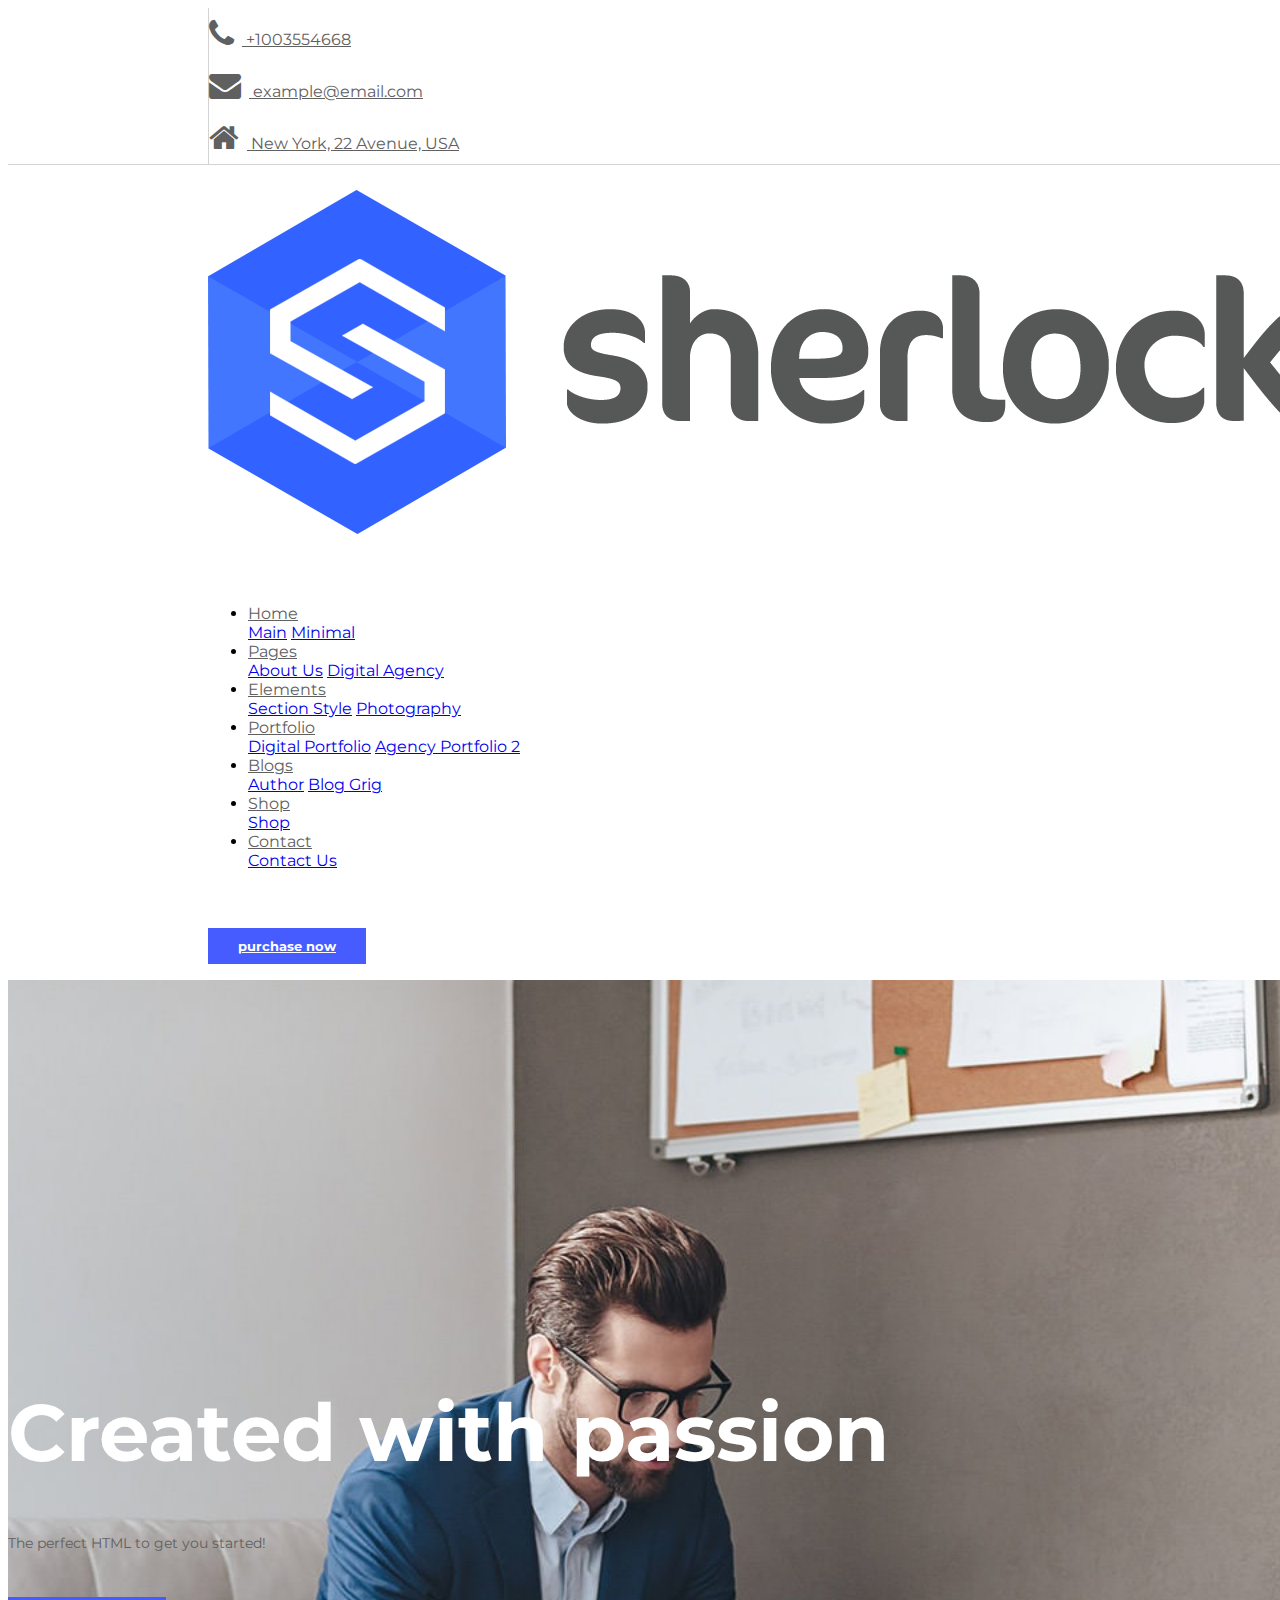
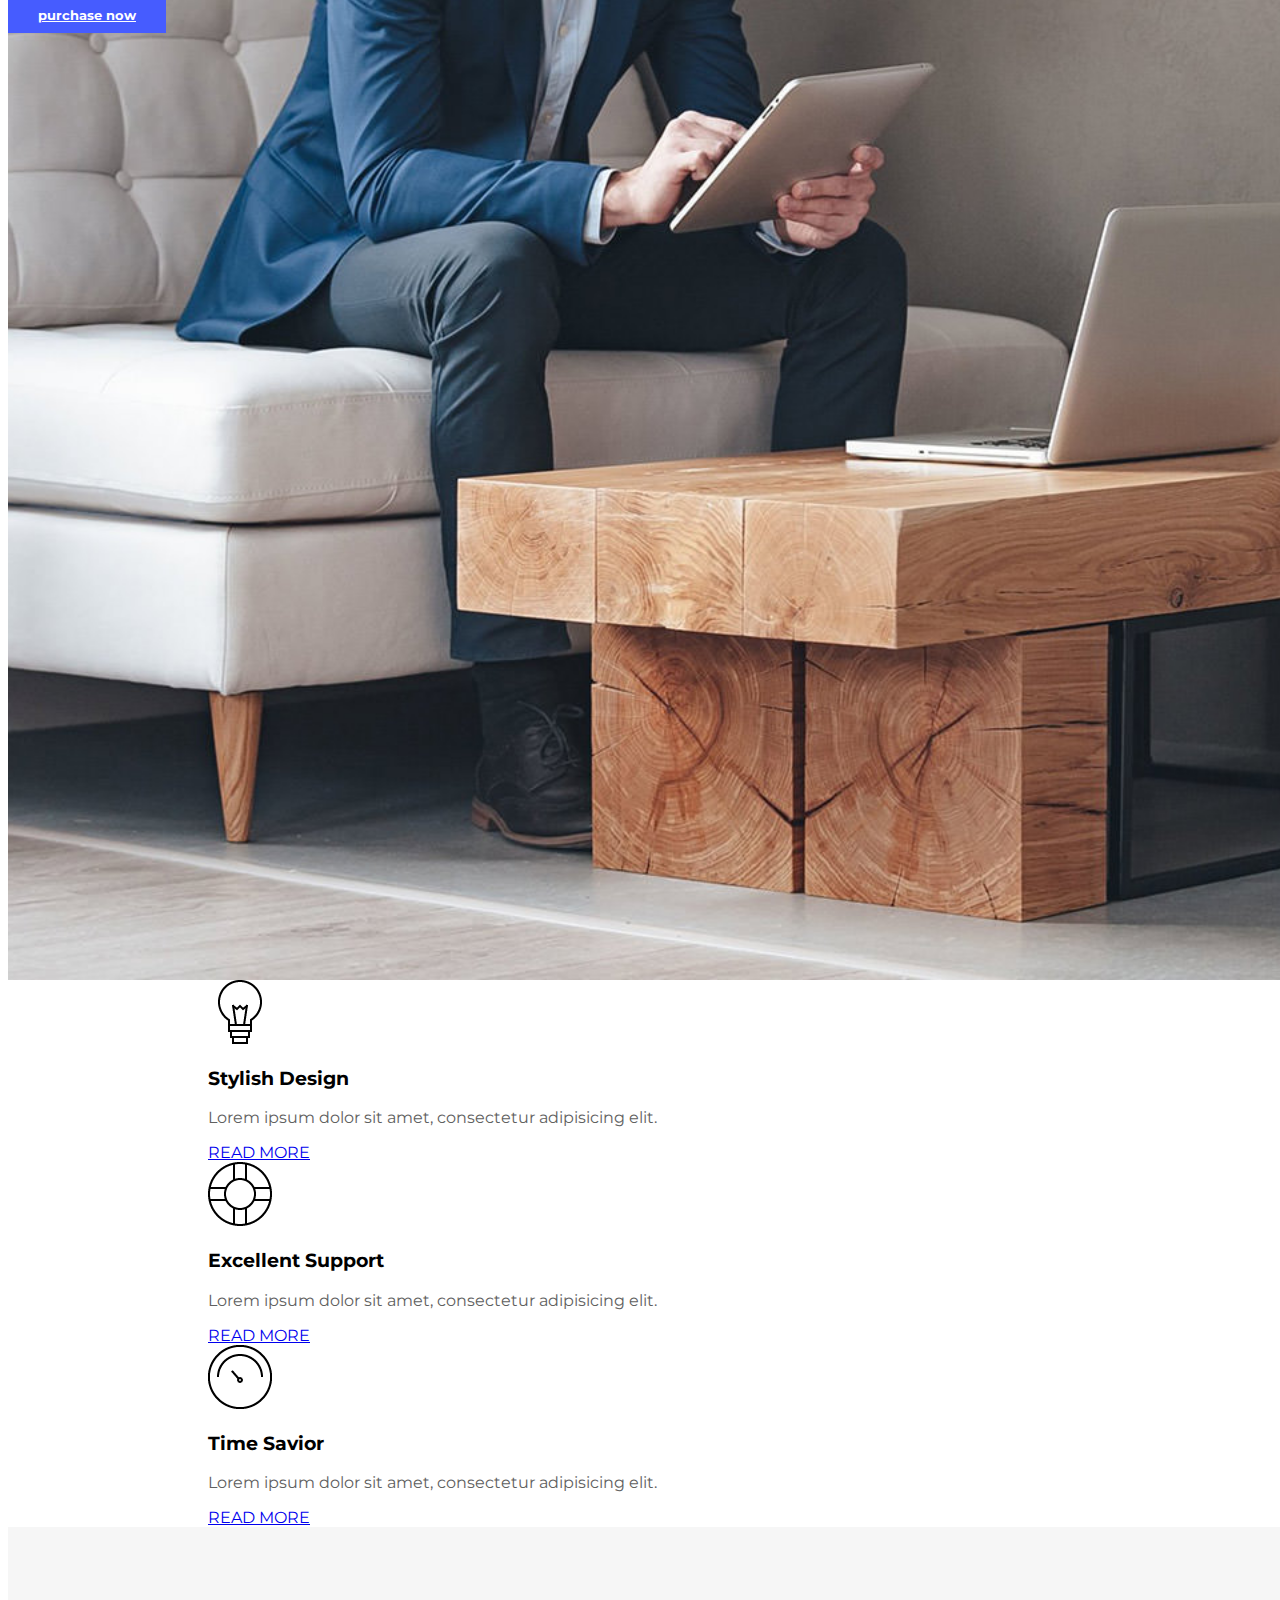
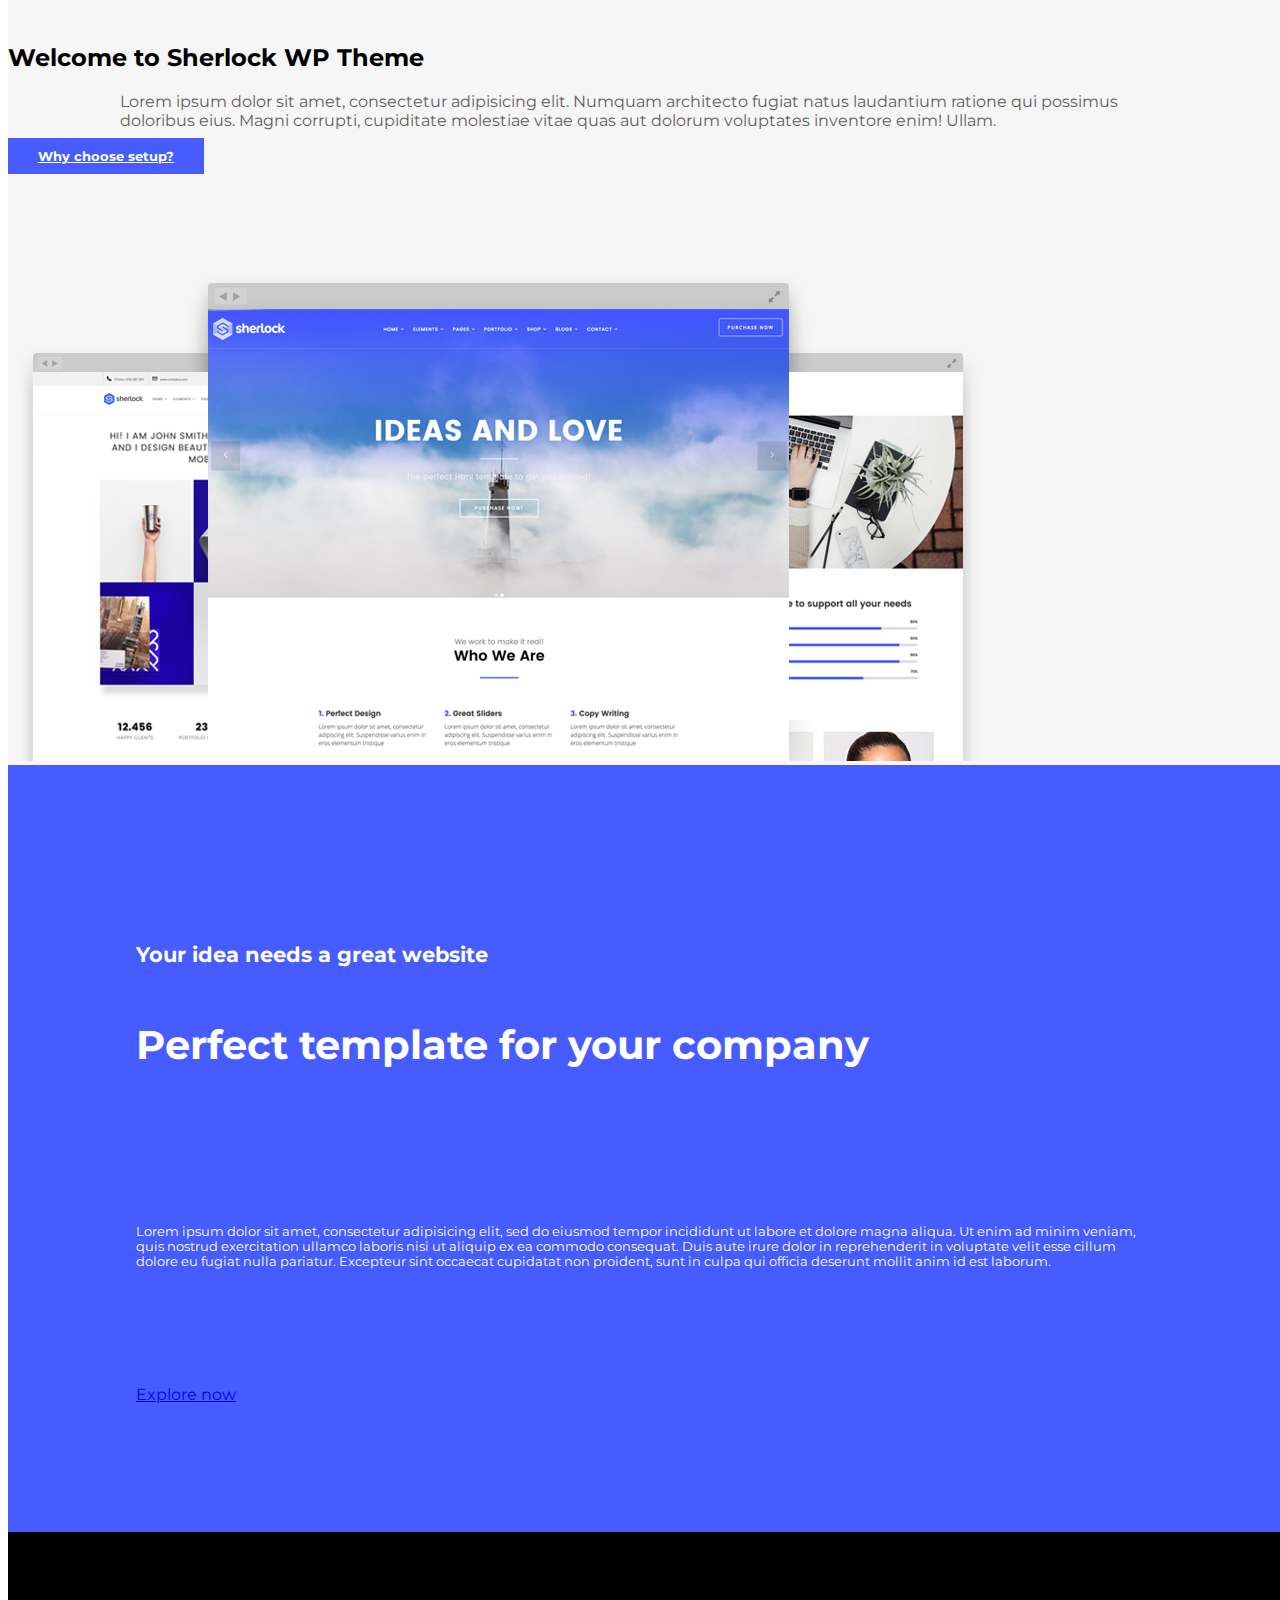
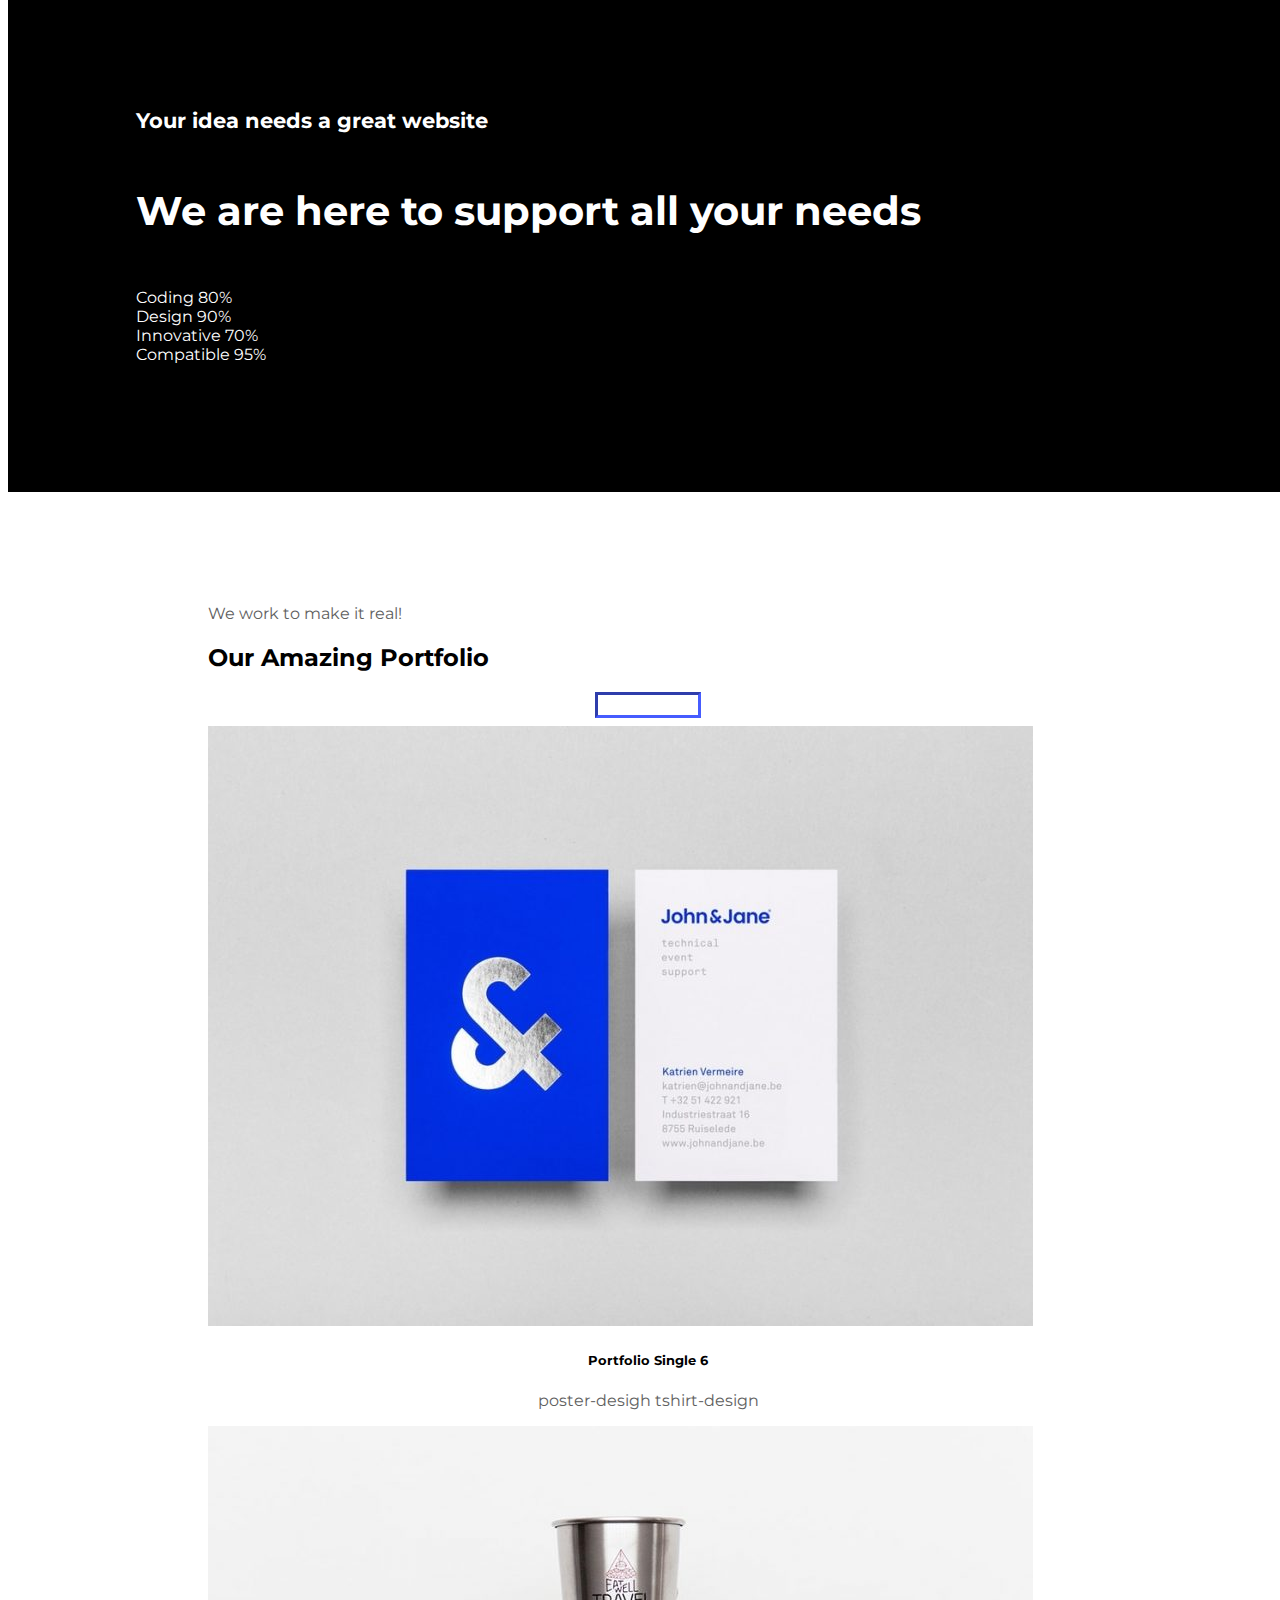
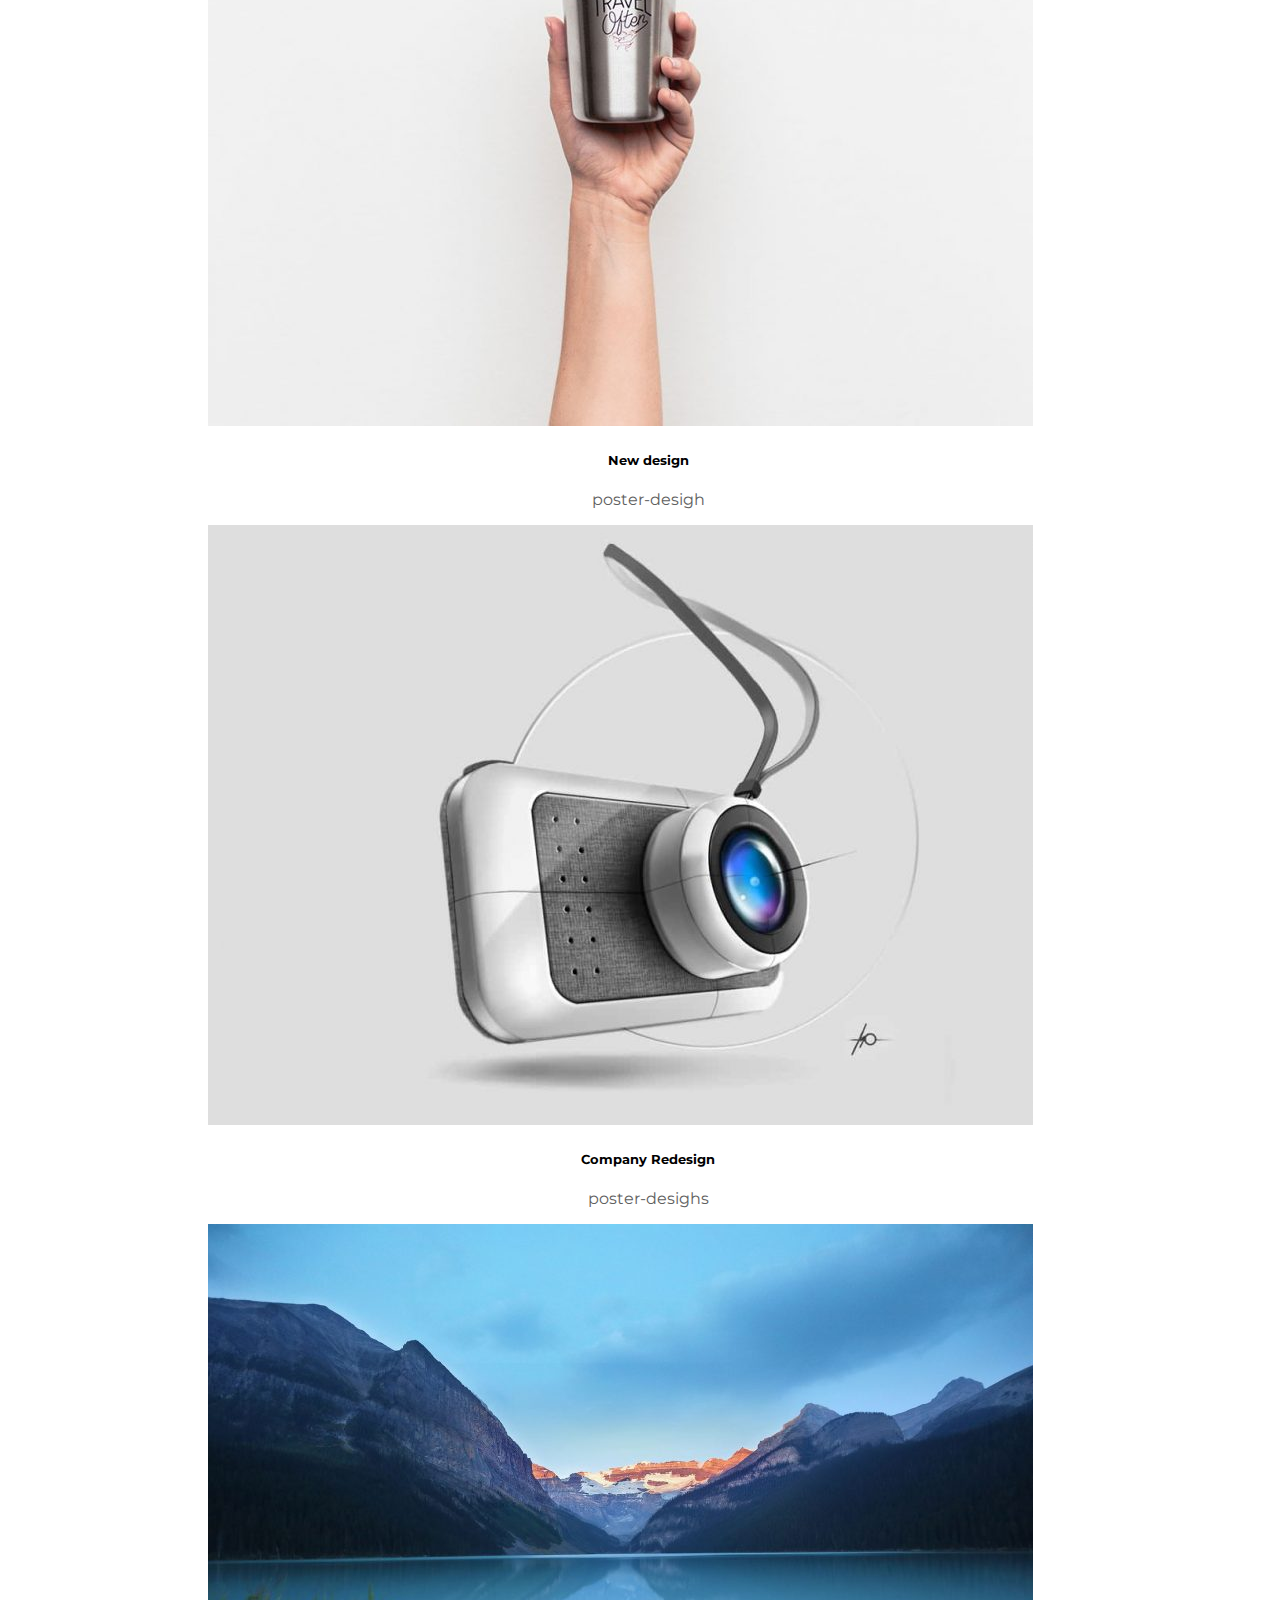
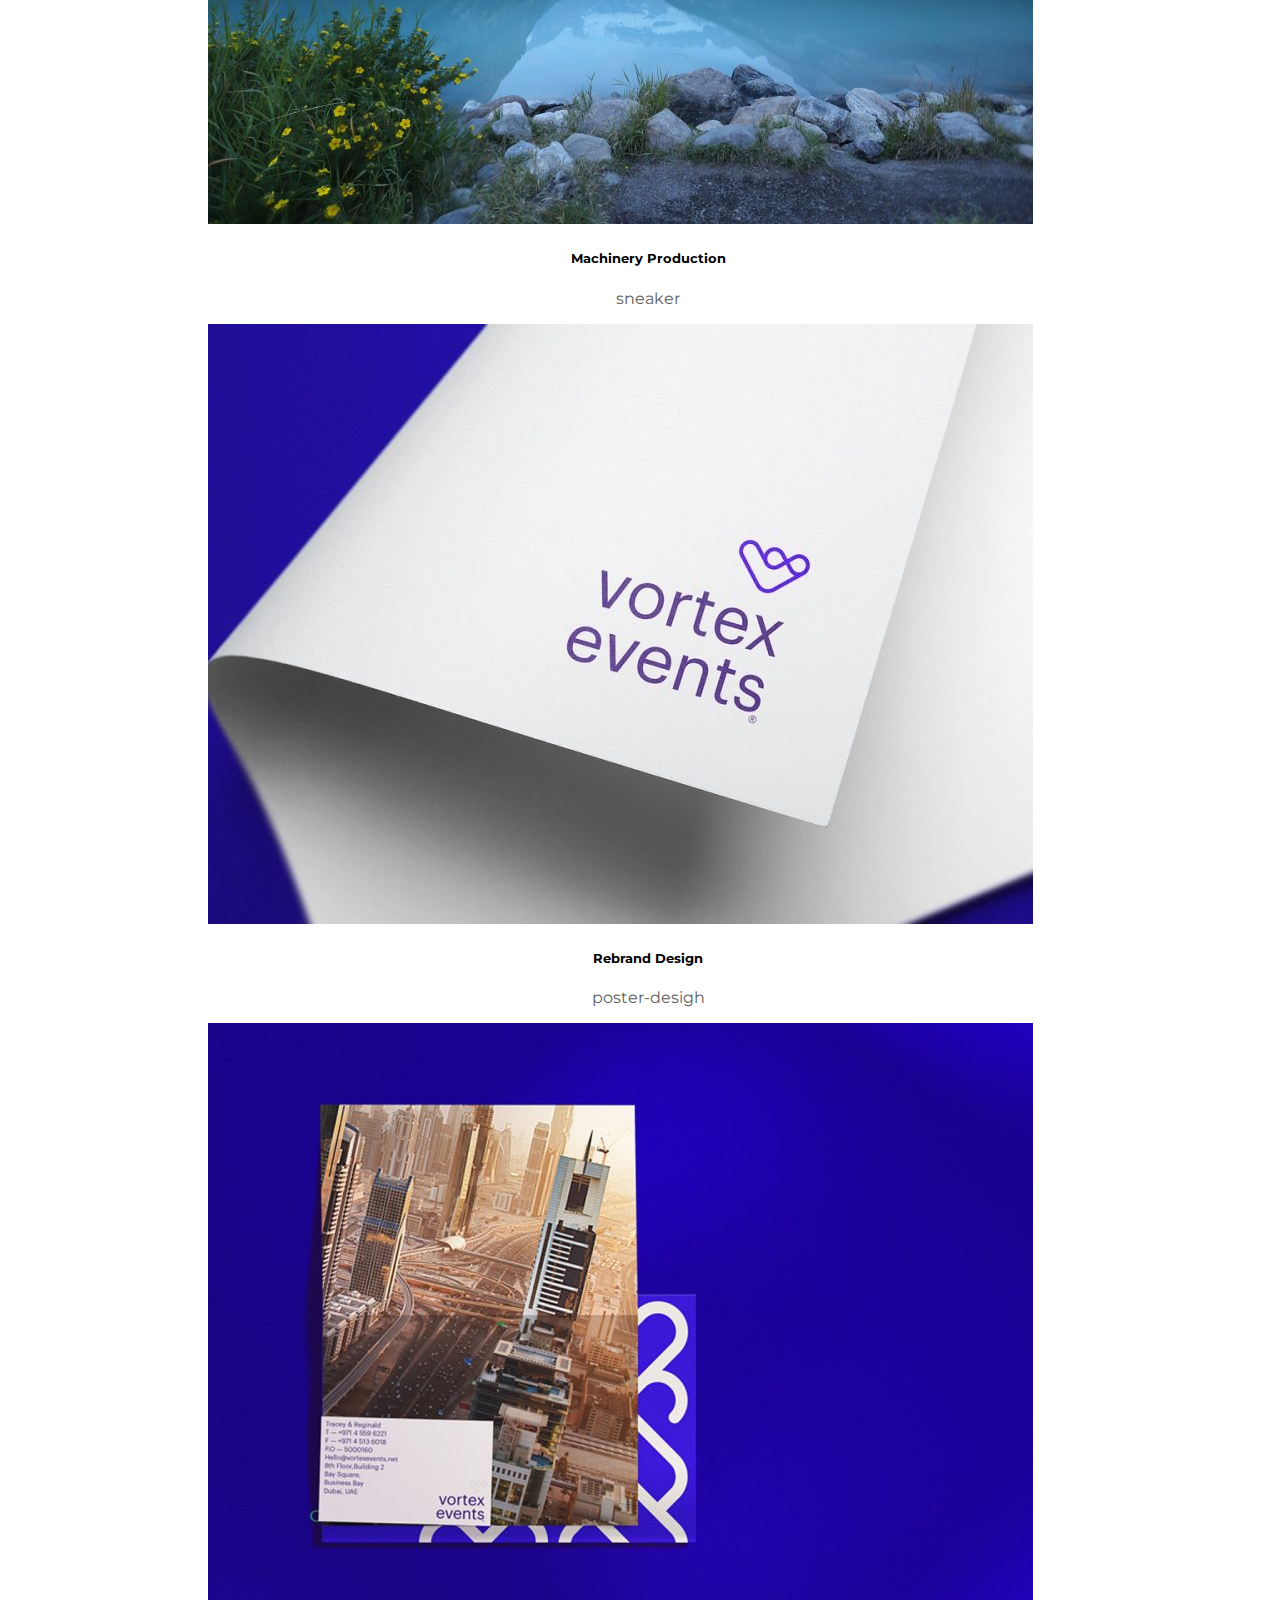
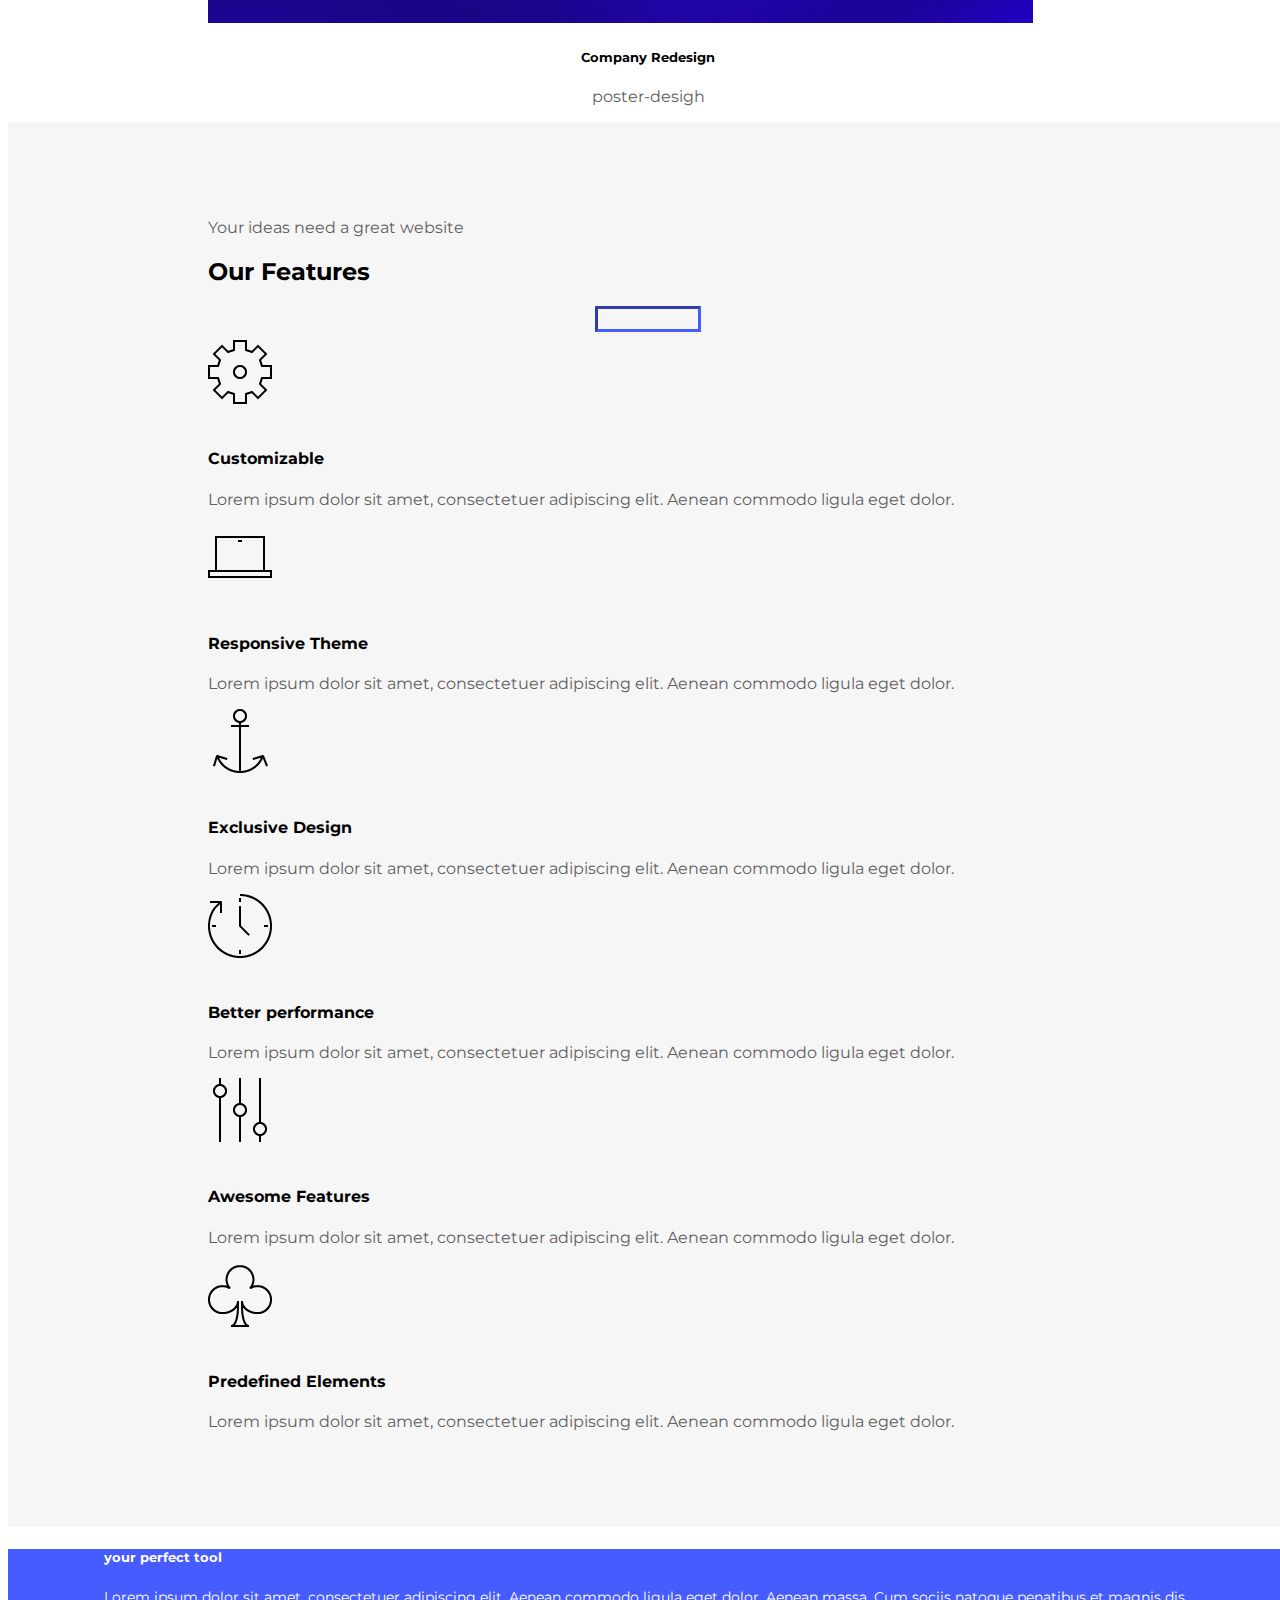
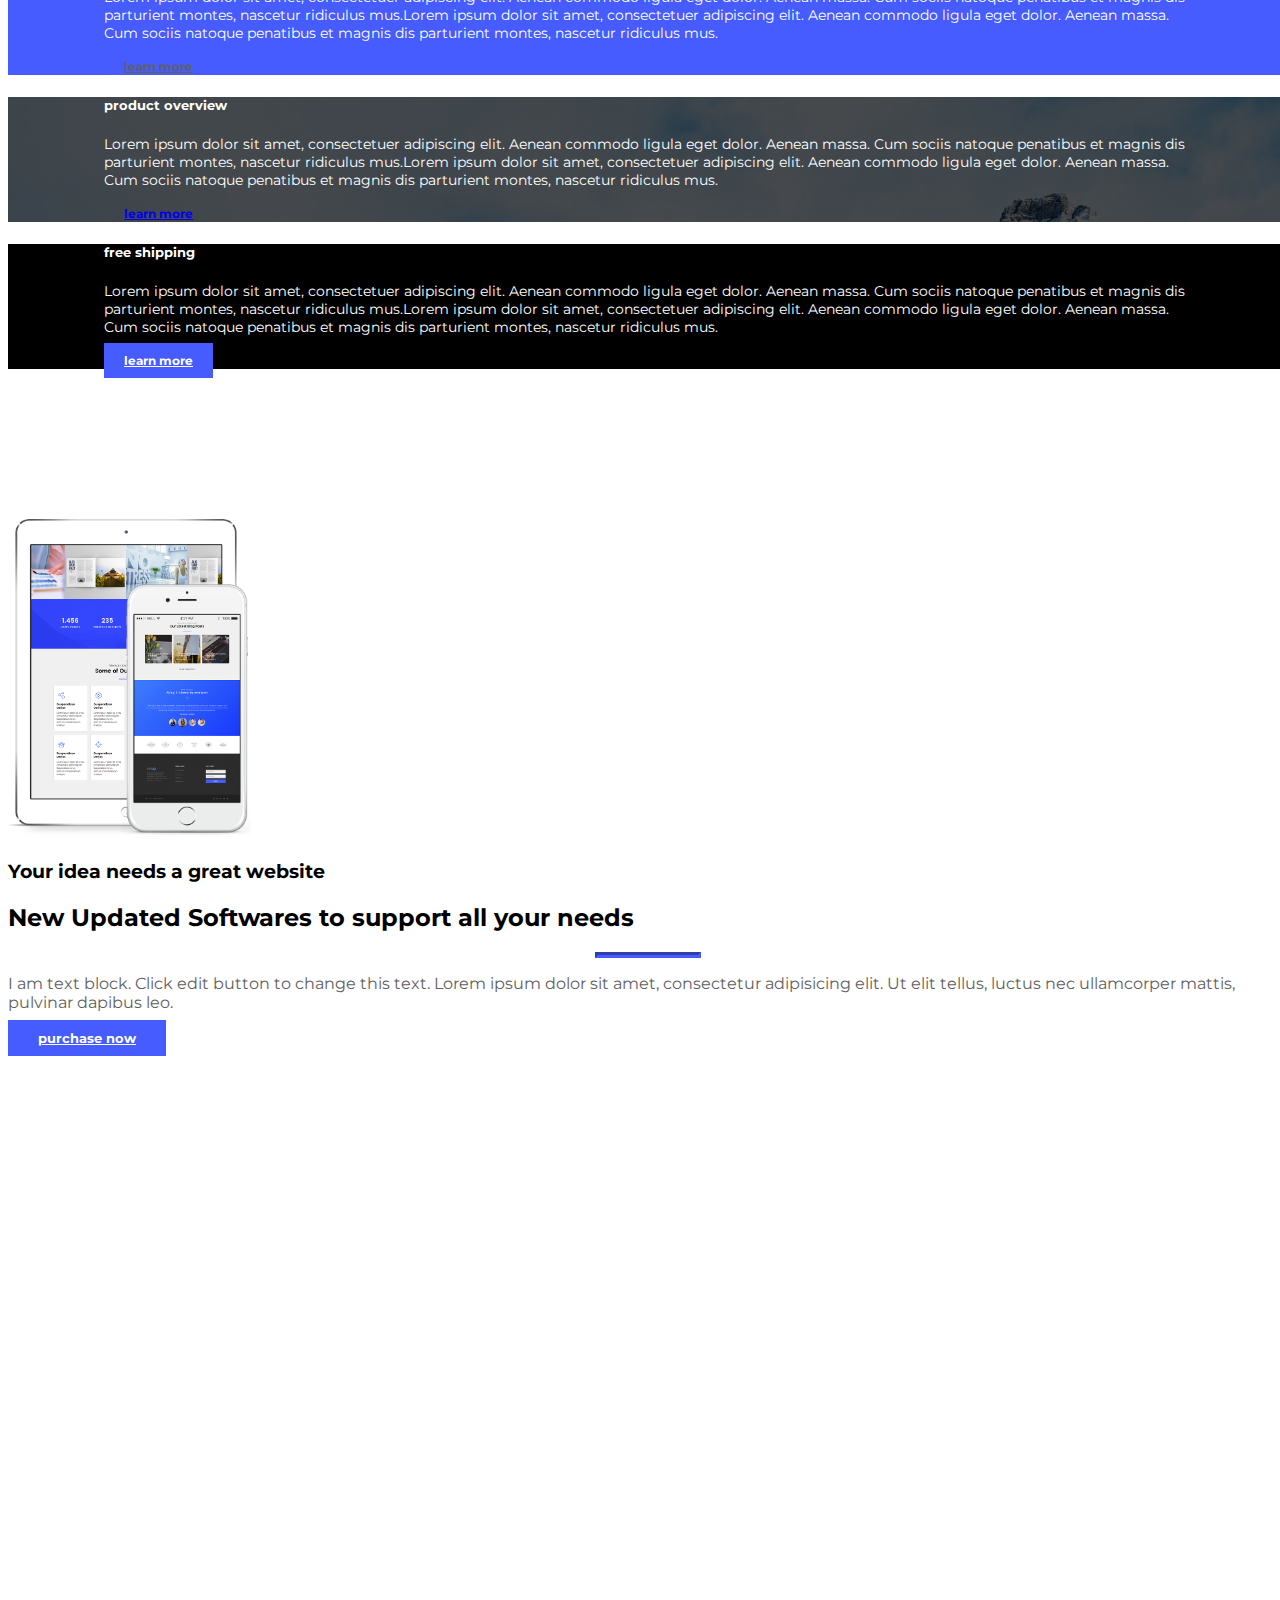
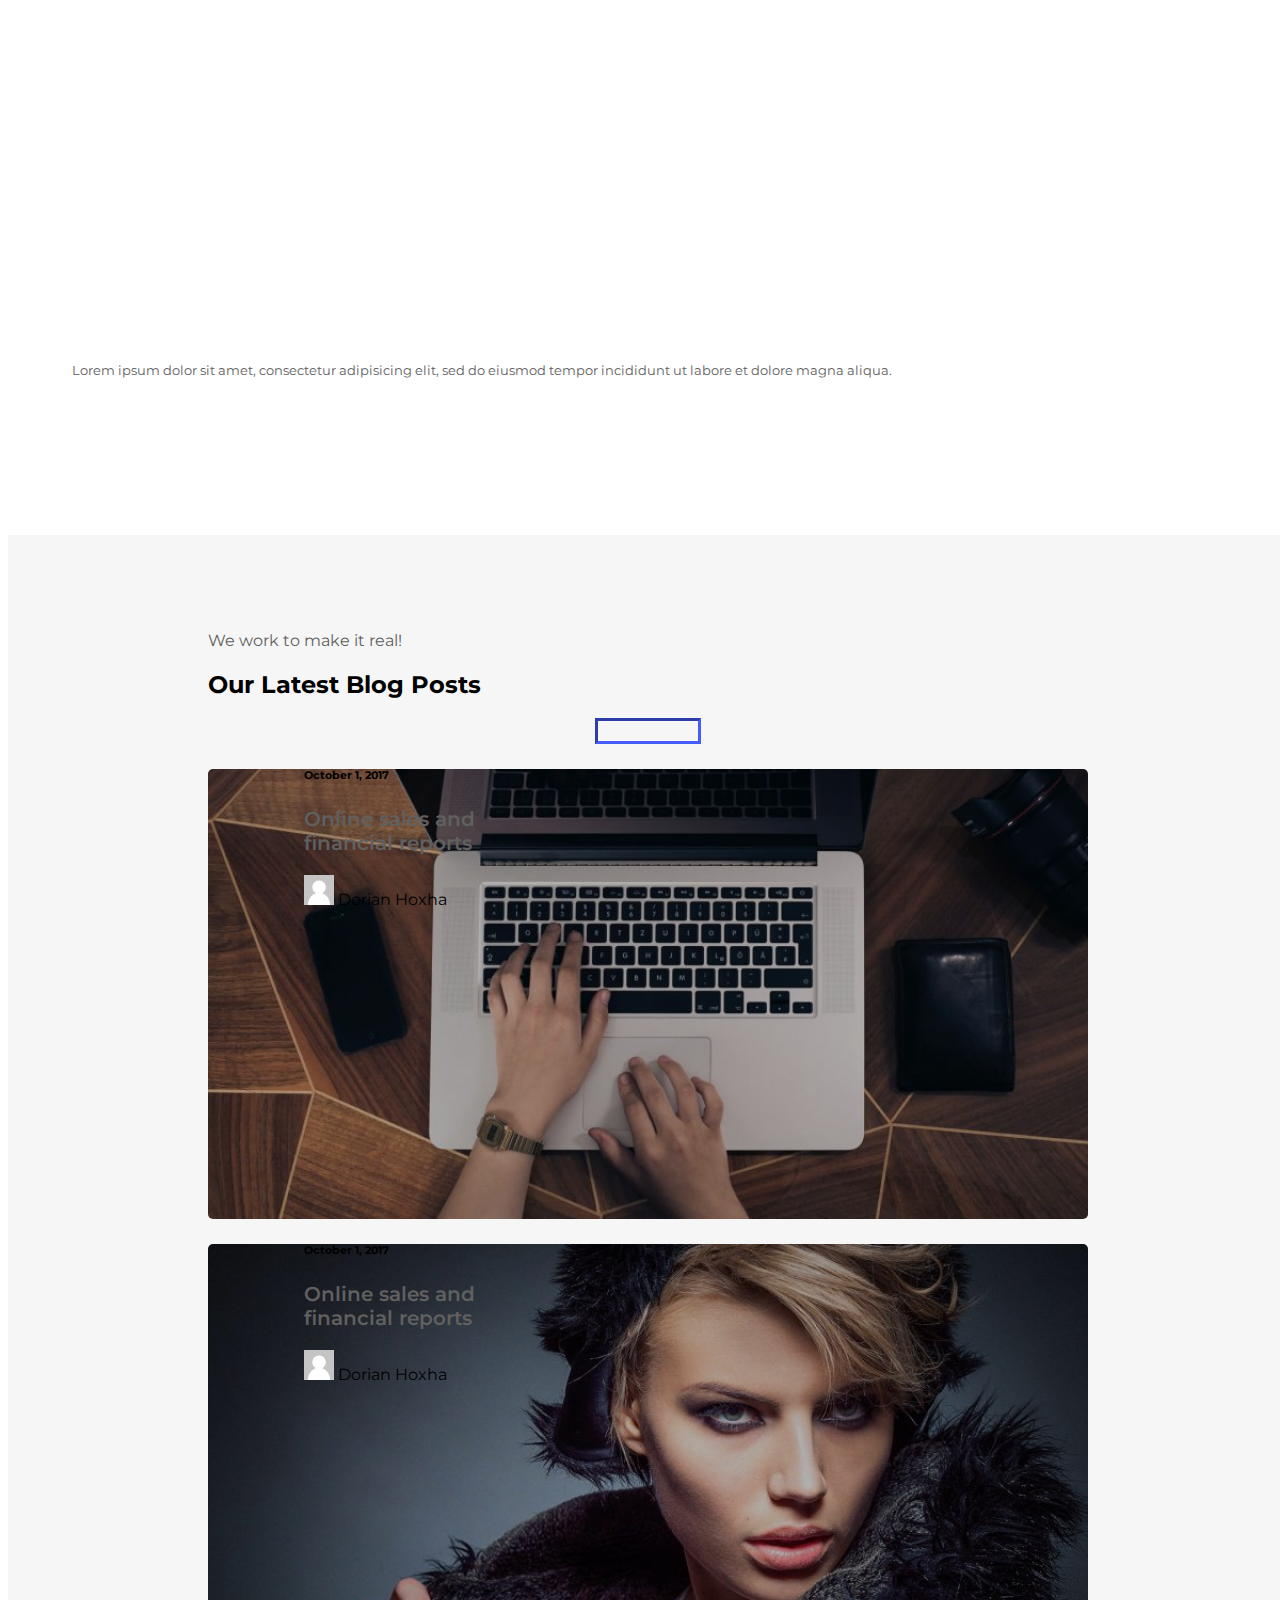
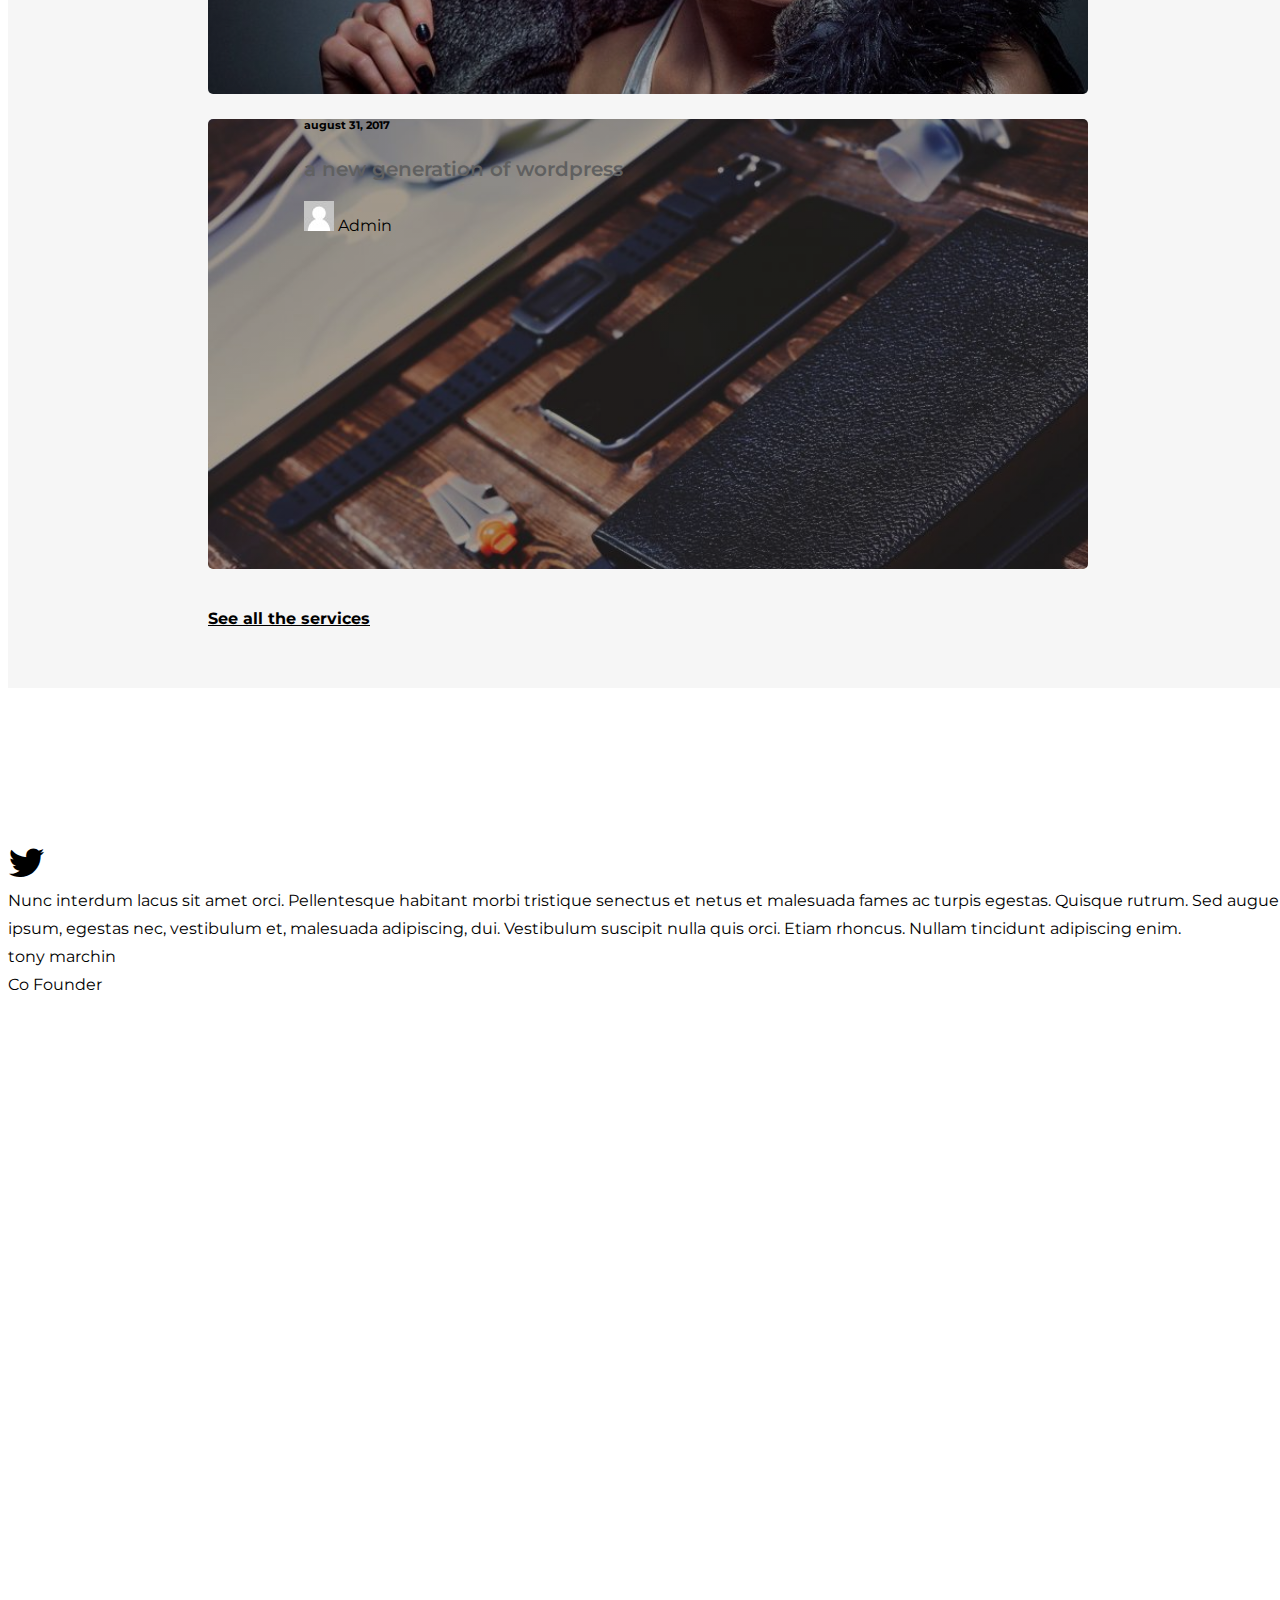
<file: main/index.html>
<!doctype html>
<html lang="en">

<head>
  <!-- meta tags -->
  <meta charset="utf-8">
  <meta name="viewport" content="width=device-width, initial-scale=1, shrink-to-fit=no">

  <!-- FontAwesome -->
  <link rel="stylesheet" href="https://cdnjs.cloudflare.com/ajax/libs/font-awesome/4.7.0/css/font-awesome.min.css">
  <link rel="stylesheet" href="https://maxcdn.bootstrapcdn.com/bootstrap/4.0.0-beta.2/css/bootstrap.min.css" integrity="sha384-PsH8R72JQ3SOdhVi3uxftmaW6Vc51MKb0q5P2rRUpPvrszuE4W1povHYgTpBfshb" crossorigin="anonymous">
  <link href="https://fonts.googleapis.com/css?family=Montserrat:400,600,700,800,900" rel="stylesheet">
  <!-- custom CSS -->
  <link rel="stylesheet" href="../css/style.css">

  <!-- Title -->
  <title>Sherlock</title>
</head>

<body>
  <div>
    <div class="row uppermenu mx-0">
      <div class="col-2 upmenuitem">
        <a href="tel:+1003554668" class="menulink small">
         <i class="fa fa-phone fa-2x" aria-hidden="true"></i> +1003554668
        </a>
      </div>
      <div class="col-7 upmenuitem">
        <a href="mailto:example@email.com" class="menulink small">
         <i class="fa fa-envelope fa-2x"></i> example@email.com</i>
        </a>
      </div>
      <div class="col-3 upmenuitem">
        <a href="#" class="menulink small"><i class="fa fa-home fa-2x">
         </i> New York, 22 Avenue, USA
        </a>
      </div>
    </div>
  </div>



  <nav class="navbar row justify-content-around lowermenu mx-0">
    <img class="col-2 lowermenuitem" src="../images/Setup-logo-1.png" alt="">
    <ul class="nav nav-tabs col-7 justify-content-center lowermenuitem">
      <li class="nav-item dropdown">
        <a class="nav-link dropdown-toggle menulink" data-toggle="dropdown" href="#" role="button" aria-haspopup="true" aria-expanded="false">Home</a>
        <div class="dropdown-menu">
          <a class="dropdown-item" href="#">Main</a>
          <a class="dropdown-item" href="#">Minimal</a>
        </div>
      </li>
      <li class="nav-item dropdown">
        <a class="nav-link dropdown-toggle menulink" data-toggle="dropdown" href="#" role="button" aria-haspopup="true" aria-expanded="false">Pages</a>
        <div class="dropdown-menu">
          <a class="dropdown-item" href="#">About Us</a>
          <a class="dropdown-item" href="#">Digital Agency</a>
        </div>
      </li>
      <li class="nav-item dropdown">
        <a class="nav-link dropdown-toggle menulink" data-toggle="dropdown" href="#" role="button" aria-haspopup="true" aria-expanded="false">Elements</a>
        <div class="dropdown-menu">
          <a class="dropdown-item" href="#">Section Style</a>
          <a class="dropdown-item" href="#">Photography</a>
        </div>
      </li>
      <li class="nav-item dropdown">
        <a class="nav-link dropdown-toggle menulink" data-toggle="dropdown" href="#" role="button" aria-haspopup="true" aria-expanded="false">Portfolio</a>
        <div class="dropdown-menu">
          <a class="dropdown-item" href="#">Digital Portfolio</a>
          <a class="dropdown-item" href="#">Agency Portfolio 2</a>
        </div>
      </li>
      <li class="nav-item dropdown">
        <a class="nav-link dropdown-toggle menulink" data-toggle="dropdown" href="#" role="button" aria-haspopup="true" aria-expanded="false">Blogs</a>
        <div class="dropdown-menu">
          <a class="dropdown-item" href="#">Author</a>
          <a class="dropdown-item" href="#">Blog Grig</a>
        </div>
      </li>
      <li class="nav-item dropdown">
        <a class="nav-link dropdown-toggle menulink" data-toggle="dropdown" href="#" role="button" aria-haspopup="true" aria-expanded="false">Shop</a>
        <div class="dropdown-menu">
          <a class="dropdown-item" href="#">Shop</a>
        </div>
      </li>
      <li class="nav-item dropdown">
        <a class="nav-link dropdown-toggle menulink" data-toggle="dropdown" href="#" role="button" aria-haspopup="true" aria-expanded="false">Contact</a>
        <div class="dropdown-menu">
          <a class="dropdown-item" href="#">Contact Us</a>
        </div>
      </li>
    </ul>
    <div class="col-3 lowermenuitem">
      <a class="button btn btn-primary text-uppercase" href="#">purchase now</a>
    </div>
  </nav>

  <!-- header -->
  <div class="sbgtest">
    <div class="container">
      <h1 class="text-uppercase text-center">Created with passion</h1>
      <p class="text-center text-uppercase small text-white">The perfect HTML to get you started!</p>
      <br>
      <br>
      <div class="text-center"><a href="#" class="btn btn-primary text-uppercase">purchase now</a></div>
    </div>
  </div>


  <!-- card -->

  <div class="d-flex pt-5 pb-5 goodpoints">

    <div class="row justify-content-around">
      <div class="col-4">
        <div class="row">
          <div class="col-3">
            <img src="../images/basic_lightbulb.png" alt="">
          </div>
          <h3 class="col-9">Stylish Design</h3>
        </div>
        <div class="row">
          <p class="offset-3 col-8">Lorem ipsum dolor sit amet, consectetur adipisicing elit.</p>
        </div>
        <div class="row">
          <a class="offset-3 col-9 small" href="#">READ MORE</a>
        </div>
      </div>

      <div class="col-4">
        <div class="row">
          <div class="col-3">
            <img src="../images/basic_life_buoy.png" alt="life">
          </div>
          <h3 class="col-9">Excellent Support</h3>
        </div>
        <div class="row">
          <p class="offset-3 col-8">Lorem ipsum dolor sit amet, consectetur adipisicing elit.</p>
        </div>
        <div class="row">
          <a class="offset-3 col-9 small" href="#">READ MORE</a>
        </div>
      </div>

      <div class="col-4">
        <div class="row">
          <div class="col-3">
            <img src="../images/basic_accelerator.png">
          </div>
          <h3 class="col-9">Time Savior</h3>
        </div>
        <div class="row">
          <p class="offset-3 col-8">Lorem ipsum dolor sit amet, consectetur adipisicing elit.</p>
        </div>
        <div class="row">
          <a class="offset-3 col-9 small" href="#">READ MORE</a>
        </div>
      </div>
    </div>

  </div>

  <!-- Wellcome -->

  <div class="almostwhite">
    <div class="container text-center py-6">
      <h2 class="font-weight-bold">Welcome to Sherlock WP Theme </h2>
      <p class="px-7 py-4">Lorem ipsum dolor sit amet, consectetur adipisicing elit. Numquam architecto fugiat natus laudantium ratione qui possimus doloribus eius. Magni corrupti, cupiditate molestiae vitae quas aut dolorum voluptates inventore enim! Ullam.</p>
      <a href="#" class="btn btn-primary text-uppercase">Why choose setup?</a>
    </div>
    <div class="text-center container">
      <img class="img-fluid" src="../images/browsers1-1.png">
    </div>
  </div>

  <!-- template -->
  <div class="idea">
    <div class="row mx-0">
      <div class="col-6 left-template-container">
        <div>
          <h6>Your idea needs a great website</h6>
          <h4>Perfect template for your company</h4>
          <p>Lorem ipsum dolor sit amet, consectetur adipisicing elit, sed do eiusmod tempor incididunt ut labore et dolore magna aliqua. Ut enim ad minim veniam, quis nostrud exercitation ullamco laboris nisi ut aliquip ex ea commodo consequat. Duis aute
            irure dolor in reprehenderit in voluptate velit esse cillum dolore eu fugiat nulla pariatur. Excepteur sint occaecat cupidatat non proident, sunt in culpa qui officia deserunt mollit anim id est laborum.</p>
          <a href="#" class="btn btn-outline-light">Explore now</a>
        </div>
      </div>
      <div class="col-6 right-template-container">
        <div>
          <h6>Your idea needs a great website</h6>
          <h4 class="pb-3">We are here to support all your needs</h4>

          <div class="row pb-2 pt-3">
            <span class="col-6 text-left">Coding</span>
            <span class="col-6 text-right">80%</span>
          </div>
          <div class="progress">
            <div class="progress-bar" role="progressbar" style="width: 80%" aria-valuenow="80" aria-valuemin="0" aria-valuemax="100"></div>
          </div>

          <div class="row pb-2 pt-3">
            <span class="col-6 text-left">Design</span>
            <span class="col-6 text-right">90%</span>
          </div>
          <div class="progress">
            <div class="progress-bar" role="progressbar" style="width: 90%" aria-valuenow="90" aria-valuemin="0" aria-valuemax="100"></div>
          </div>

          <div class="row pb-2 pt-3">
            <span class="col-6 text-left">Innovative</span>
            <span class="col-6 text-right">70%</span>
          </div>
          <div class="progress">
            <div class="progress-bar" role="progressbar" style="width: 70%" aria-valuenow="70" aria-valuemin="0" aria-valuemax="100"></div>
          </div>

          <div class="row pb-2 pt-3">
            <span class="col-6 text-left">Compatible</span>
            <span class="col-6 text-right">95%</span>
          </div>
          <div class="progress">
            <div class="progress-bar" role="progressbar" style="width: 95%" aria-valuenow="95" aria-valuemin="0" aria-valuemax="100"></div>
          </div>
        </div>
      </div>
    </div>
  </div>

  <!-- Portfolio -->

  <div class="portfolio">
    <div class="titlegroup">
      <p class="text-center">We work to make it real!</p>
      <h2 class="text-center font-weight-bold">Our Amazing Portfolio</h2>
      <hr>
    </div>
    <div class="card-deck">
      <div class="card">
        <img class="card-img-top" src="../images/portfolio-1.jpg" alt="1">
        <div class="card-body">
          <div class="card-text">
            <h5 class="">Portfolio Single 6</h5>
            <p class="">poster-desigh tshirt-design</p>
          </div>
        </div>
      </div>
      <div class="card">
        <img class="card-img-top" src="../images/portfolio-2.jpg" alt="1">
        <div class="card-body">
          <div class="card-text">
            <h5 class="">New design</h5>
            <p class="">poster-desigh</p>
          </div>
        </div>
      </div>
      <div class="card">
        <img class="card-img-top" src="../images/portfolio-3.jpg" alt="1">
        <div class="card-body">
          <div class="card-text">
            <h5 class="">Company Redesign</h5>
            <p class="">poster-desighs</p>
          </div>
        </div>
      </div>
    </div>
    <div class="card-deck">
      <div class="card mt-4">
        <img class="card-img-top" src="../images/portfolio-4.jpg" alt="1">
        <div class="card-body">
          <div class="card-text">
            <h5 class="">Machinery Production</h5>
            <p class="">sneaker</p>
          </div>
        </div>
      </div>
      <div class="card mt-4">
        <img class="card-img-top" src="../images/portfolio-5.jpg" alt="1">
        <div class="card-body">
          <div class="card-text">
            <h5 class="">Rebrand Design</h5>
            <p class="">poster-desigh</p>
          </div>
        </div>
      </div>
      <div class="card mt-4">
        <img class="card-img-top" src="../images/portfolio-6.jpg" alt="1">
        <div class="card-body">
          <div class="card-text">
            <h5 class="">Company Redesign</h5>
            <p class="">poster-desigh</p>
          </div>
        </div>
      </div>
    </div>
  </div>

  <!-- Features -->

  <div class="features almostwhite">
    <div class="titlegroup">
      <p class="text-center">Your ideas need a great website</p>
      <h2 class="text-center">Our Features</h2>
      <hr>
    </div>
    <div class="row text-center">
      <div class="col-md-4">
        <img class="img-fluid" src="../images/basic_gear.png">
        <h4>Customizable</h4>
        <p>Lorem ipsum dolor sit amet, consectetuer adipiscing elit. Aenean commodo ligula eget dolor.</p>
      </div>
      <div class="col-md-4">
        <img class="img-fluid" src="../images/basic_laptop.png">
        <h4>Responsive Theme</h4>
        <p>Lorem ipsum dolor sit amet, consectetuer adipiscing elit. Aenean commodo ligula eget dolor.</p>
      </div>
      <div class="col-md-4">
        <img class="img-fluid" src="../images/basic_anchor.png">
        <h4>Exclusive Design</h4>
        <p>Lorem ipsum dolor sit amet, consectetuer adipiscing elit. Aenean commodo ligula eget dolor.</p>
      </div>
    </div>
    <div class="row text-center pt-4">
      <div class="col-md-4">
        <img class="img-fluid" src="../images/basic_clockwise.png" alt="">
        <h4>Better performance</h4>
        <p>Lorem ipsum dolor sit amet, consectetuer adipiscing elit. Aenean commodo ligula eget dolor.</p>
      </div>
      <div class="col-md-4">
        <img class="img-fluid" src="../images/basic_mixer2.png" alt="">
        <h4>Awesome Features</h4>
        <p>Lorem ipsum dolor sit amet, consectetuer adipiscing elit. Aenean commodo ligula eget dolor.</p>
      </div>
      <div class="col-md-4">
        <img class="img-fluid" src="../images/basic_clubs.png" alt="">
        <h4>Predefined Elements</h4>
        <p>Lorem ipsum dolor sit amet, consectetuer adipiscing elit. Aenean commodo ligula eget dolor.</p>
      </div>
    </div>
  </div>

  <!-- Tool -->

  <div>
    <div class="card-group justify-content-around flex-wrap">
      <div class="card bgcolorblue pertool py-5 px-6">
        <div class="card-body">
          <h5 class="card-title text-uppercase">your perfect tool</h5>
          <p class="card-text pt-4 pb-5">Lorem ipsum dolor sit amet, consectetuer adipiscing elit. Aenean commodo ligula eget dolor. Aenean massa. Cum sociis natoque penatibus et magnis dis parturient montes, nascetur ridiculus mus.Lorem ipsum dolor sit amet, consectetuer adipiscing
            elit. Aenean commodo ligula eget dolor. Aenean massa. Cum sociis natoque penatibus et magnis dis parturient montes, nascetur ridiculus mus.</p>
          <div><a href="#" class="btn btn-light text-uppercase">learn more</a></div>
        </div>
      </div>
      <div class="card proview bgmountain py-5 px-6">
        <div class="card-body">
          <h5 class="card-title text-uppercase">product overview</h5>
          <p class="card-text pt-4 pb-5">Lorem ipsum dolor sit amet, consectetuer adipiscing elit. Aenean commodo ligula eget dolor. Aenean massa. Cum sociis natoque penatibus et magnis dis parturient montes, nascetur ridiculus mus.Lorem ipsum dolor sit amet, consectetuer adipiscing
            elit. Aenean commodo ligula eget dolor. Aenean massa. Cum sociis natoque penatibus et magnis dis parturient montes, nascetur ridiculus mus.</p>
          <div><a href="#" class="btn btn-outline-light text-uppercase">learn more</a></div>
        </div>
      </div>
      <div class="card freeship bgcolorblack py-5 px-6">
        <div class="card-body">
          <h5 class="card-title text-uppercase">free shipping</h5>
          <p class="card-text pt-4 pb-5">Lorem ipsum dolor sit amet, consectetuer adipiscing elit. Aenean commodo ligula eget dolor. Aenean massa. Cum sociis natoque penatibus et magnis dis parturient montes, nascetur ridiculus mus.Lorem ipsum dolor sit amet, consectetuer adipiscing
            elit. Aenean commodo ligula eget dolor. Aenean massa. Cum sociis natoque penatibus et magnis dis parturient montes, nascetur ridiculus mus.</p>
          <div><a href="#" class="btn btn-primary text-uppercase">learn more</a></div>
        </div>
      </div>
    </div>
  </div>

  <!-- Ideas -->

<div class="container ideas">
  <div class="row">
    <div class="col-md-6 text-center">
      <img src="../images/Ipad.png" alt="tablet-iphone" width="250px">
    </div>
    <div class="col-md-6">
      <h3>Your idea needs a great website</h3>
      <h2>New Updated Softwares to support all your needs</h2>
      <hr>
      <p>I am text block. Click edit button to change this text. Lorem ipsum dolor sit amet, consectetur adipisicing elit. Ut elit tellus, luctus nec ullamcorper mattis, pulvinar dapibus leo.</p>
      <div><a href="#" class="btn btn-primary text-uppercase">purchase now</a>
     </div>
   </div>
 </div>
</div>

<!-- interetsting fact -->

<div class="fact">
  <div class="container">
    <div class="row rw-margin">
      <div class="col-3 border-container">
       <img src="../images/basic_picture.png" alt="">
       <h1>235</h1>
       <h6 class="text-uppercase">projects</h2>
     </div>
       <div class="col-3 border-container">
       <img src="../images/basic_spread_bookmark.png">
       <h1>546</h1>
       <h6 class="text-uppercase">cup of coffee</h2>
     </div>
     <div class="col-5 text-fact">
      <h3>Your idea needs a great website</h3>
      <h2>Interesting fact about our work</h2>
      <p class="text-white">Lorem ipsum dolor sit amet, consectetur adipisicing elit, sed do eiusmod tempor incididunt ut labore et dolore magna aliqua.</p>
      </div>
    </div>
  </div>
</div>

    <!-- Blog -->

    <div class="almostwhite">
      <div class="blogposts">
        <div class="titlegroup">
          <p class="text-center">We work to make it real!</p>
          <h2 class="text-center font-weight-bold">Our Latest Blog Posts</h2>
          <hr>
        </div>
        <div class="row text-white">
          <div class="mx-2 px-6 py-5 col d-flex flex-column justify-content-between blog-bg-pc">
            <h6>October 1, 2017</h6>
            <div>
              <p class="text-white text-uppercase">Online sales and <br>financial reports</p>
              <div>
                <img src="../images/avatar.jpg" alt="">
                <span>Dorian Hoxha</span>
              </div>
            </div>
          </div>

          <div class="mx-2 px-6 py-4 col d-flex flex-column justify-content-between blog-bg-girl">
            <h6>October 1, 2017</h6>
            <div>
              <p class="text-white text-uppercase">Online sales and <br>financial reports</p>
              <div>
                <img src="../images/avatar.jpg" alt="">
                <span>Dorian Hoxha</span>
              </div>
            </div>
          </div>

          <div class="mx-2 px-6 py-4 col d-flex flex-column justify-content-between blog-bg-items">
            <h6>august 31, 2017</h6>
            <div>
              <p class="text-white text-uppercase">a new generation of wordpress</p>
              <div>
                <img src="../images/avatar.jpg" alt="">
                <span>Admin</span>
              </div>
            </div>
          </div>
        </div>
        <div class="text-center bloglink"><a href="#" class="text-uppercase small">See all the services</a></div>
      </div>
    </div>

    <!-- social media -->

    <div class="container social-media">
      <div class="text-center social-logo"><i class="fa fa-twitter"></i></div>
      <div class="social-text">
        <div class="text-center px-5">Nunc interdum lacus sit amet orci. Pellentesque habitant morbi tristique senectus et netus et malesuada fames ac turpis egestas. Quisque rutrum. Sed augue ipsum, egestas nec, vestibulum et, malesuada adipiscing, dui. Vestibulum suscipit nulla
          quis orci. Etiam rhoncus. Nullam tincidunt adipiscing enim.</div>
        <div class="font-weight-bold text-uppercase text-center small">tony marchin</div>
        <div class="small text-center text-muted social-role">Co Founder</div>
      </div>
    </div>

    <!-- partners -->

    <div class="row bg-primary mx-0">
      <div class="col-md-2 offset-md-1 col-12">
        <img class="img-fluid" src="../images/dark-logo2-180x80-1.png" alt="">
      </div>
      <div class="col-md-2 col-12">
        <img class="img-fluid" src="../images/client_5_dark-1.png" alt="">
      </div>
      <div class="col-md-2 col-12">
        <img class="img-fluid" src="../images/599b05wdwd2dd872300010d6151_logo3.png" alt="">
      </div>
      <div class="col-md-2 col-12">
        <img class="img-fluid" src="../images/599b05e4dd872300010d615a_logo4.png" alt="">
      </div>
      <div class="col-md-2 col-12">
        <img class="img-fluid" src="../images/599b05d2dd872300010d6151_logo3.png" alt="">
      </div>
    </div>

    <!-- footer -->

    <footer>

      <div class="row py-5 mx-0">

        <ul class="col-12 col-md-3">
          <img src="../images/logo-thumnail-1.png" alt="">
          <p>Lorem ipsum dolor sit amet, consectetur adipisicing elit. Deleniti, veniam, at? Architecto vero quaerat commodi corporis aperiam obcaecati et nesciunt nam laboriosam, rerum quod porro, quia quidem doloremque inventore sapiente</p>
        </ul>

        <ul class="col-12 col-md-3">
          <h6>Recent posts</h6>
          <p>Online Sales and Financial Reports</p>
          <hr>
          <p>October 1, 2017</p>
          <p>Mobile First Approach to Websites</p>
          <hr>
          <p>October 1, 2017</p>
          <p>A new generation of Wordpress</p>
          <hr>
          <p>August 31, 2017</p>
        </ul>

        <ul class="col-12 col-md-3">
          <h6>Useful Links</h6>
          <p>Home</p>
          <p>About Company</p>
          <p>Service 1</p>
          <p>Contact Us 6</p>
          <p>Pricing Page</p>
          <p>Faq</p>
        </ul>

        <ul class="col-12 col-md-3">
          <h6>Contact Details</h6>
          <p>Main Offices</p>
          <p>31 West 17th South Street, Suite 34 New York, NY 10001</p>
          <p>Call Us</p>
          <p>Office: (055)4345 1456<br>Fax: +355 3456 7876</p>
          <p>Email: hello@setup.com</p>
        </ul>
      </div>

      <div class="row justify-content-between py-4 align-items-center mx-0">

        <p class="col-9">@2017 Sherlock - Multi-Purpose Business Theme from <a href="">Themepie</a>, builded with <a href="">Wordpress</a></p>
        <nav class="d-flex col-3 justify-content-around">
          <a href="#"><i class="fa fa-facebook fa-2x" aria-hidden="true"></i></a>
          <a href="#"><i class="fa fa-twitter fa-2x" aria-hidden="true"></i></a>
          <a href="#"><i class="fa fa-flickr fa-2x" aria-hidden="true"></i></a>
          <a href="#"><i class="fa fa-google fa-2x" aria-hidden="true"></i></a>
        </nav>
      </div>

    </footer>

  </div>

  <script src="https://code.jquery.com/jquery-3.2.1.slim.min.js" integrity="sha384-KJ3o2DKtIkvYIK3UENzmM7KCkRr/rE9/Qpg6aAZGJwFDMVNA/GpGFF93hXpG5KkN" crossorigin="anonymous"></script>
  <script src="https://cdnjs.cloudflare.com/ajax/libs/popper.js/1.12.3/umd/popper.min.js" integrity="sha384-vFJXuSJphROIrBnz7yo7oB41mKfc8JzQZiCq4NCceLEaO4IHwicKwpJf9c9IpFgh" crossorigin="anonymous"></script>
  <script src="https://maxcdn.bootstrapcdn.com/bootstrap/4.0.0-beta.2/js/bootstrap.min.js" integrity="sha384-alpBpkh1PFOepccYVYDB4do5UnbKysX5WZXm3XxPqe5iKTfUKjNkCk9SaVuEZflJ" crossorigin="anonymous"></script>
</body>

</html>
</file>
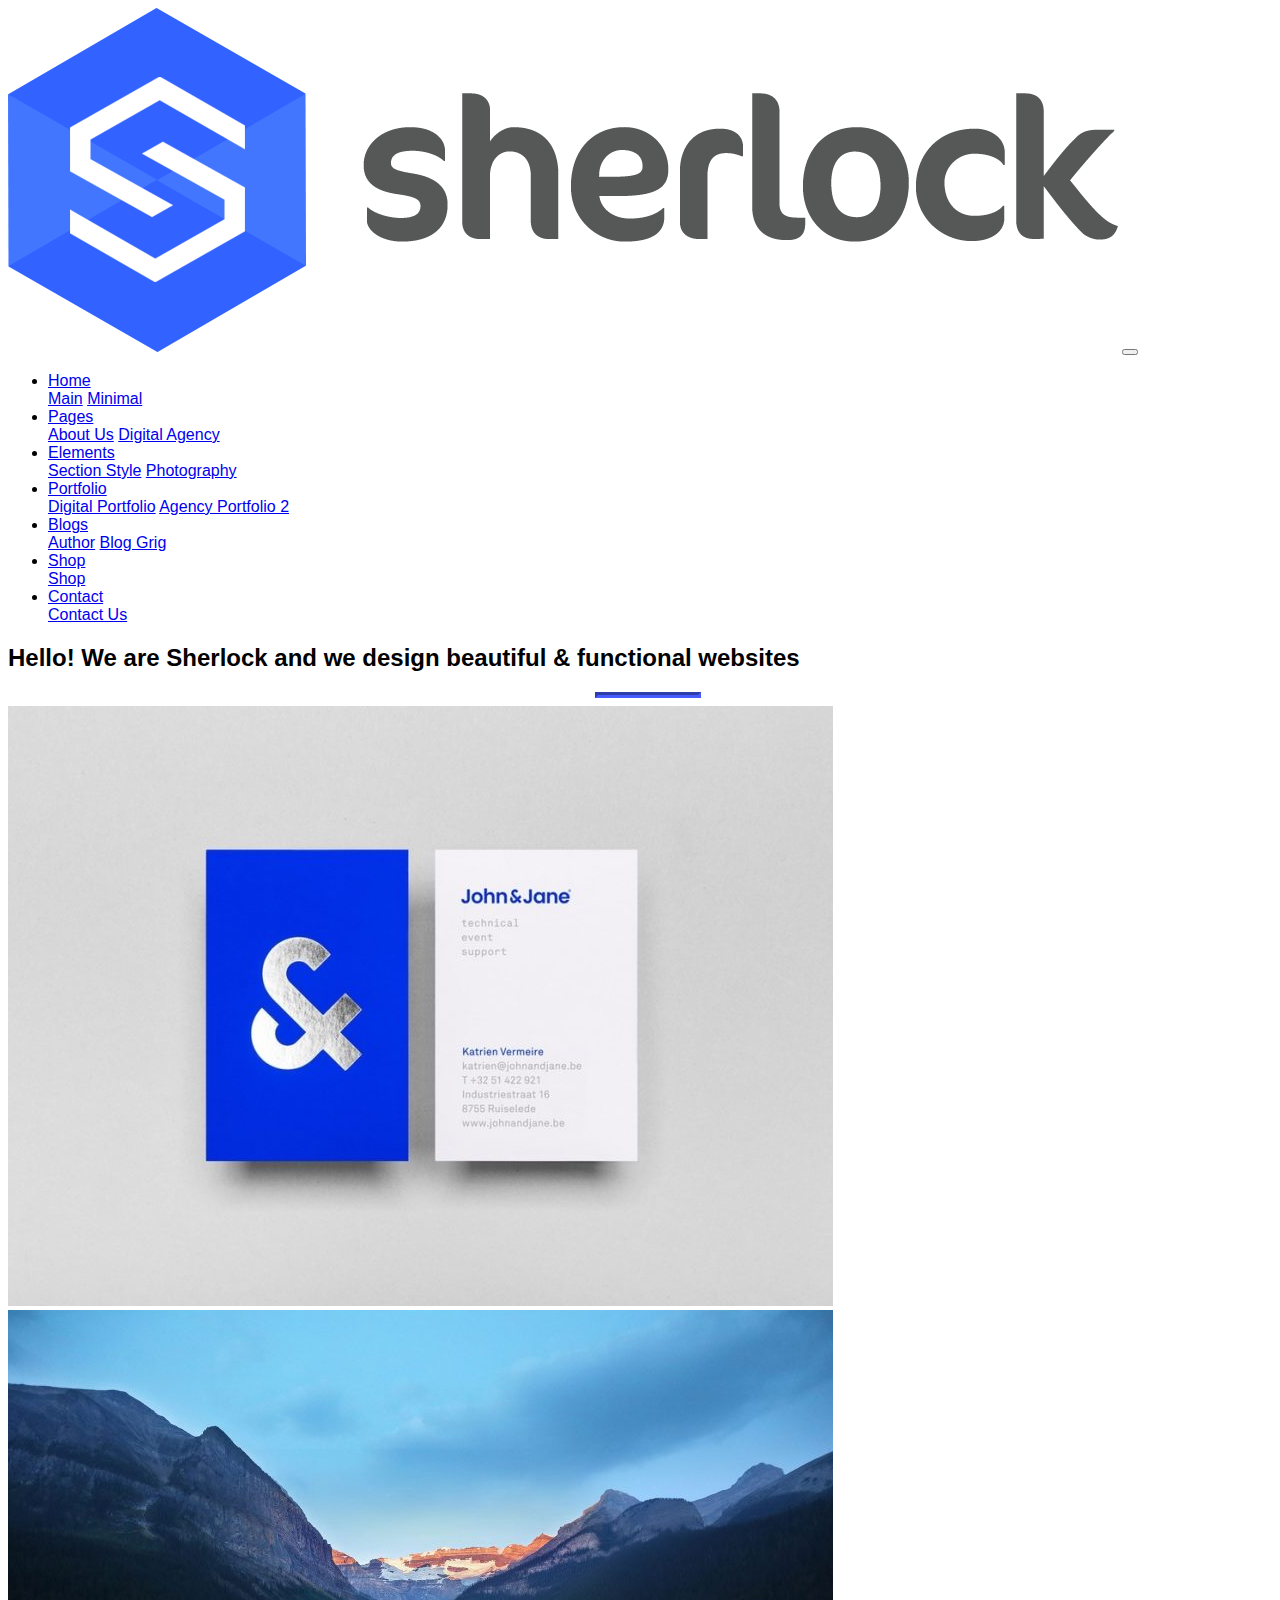
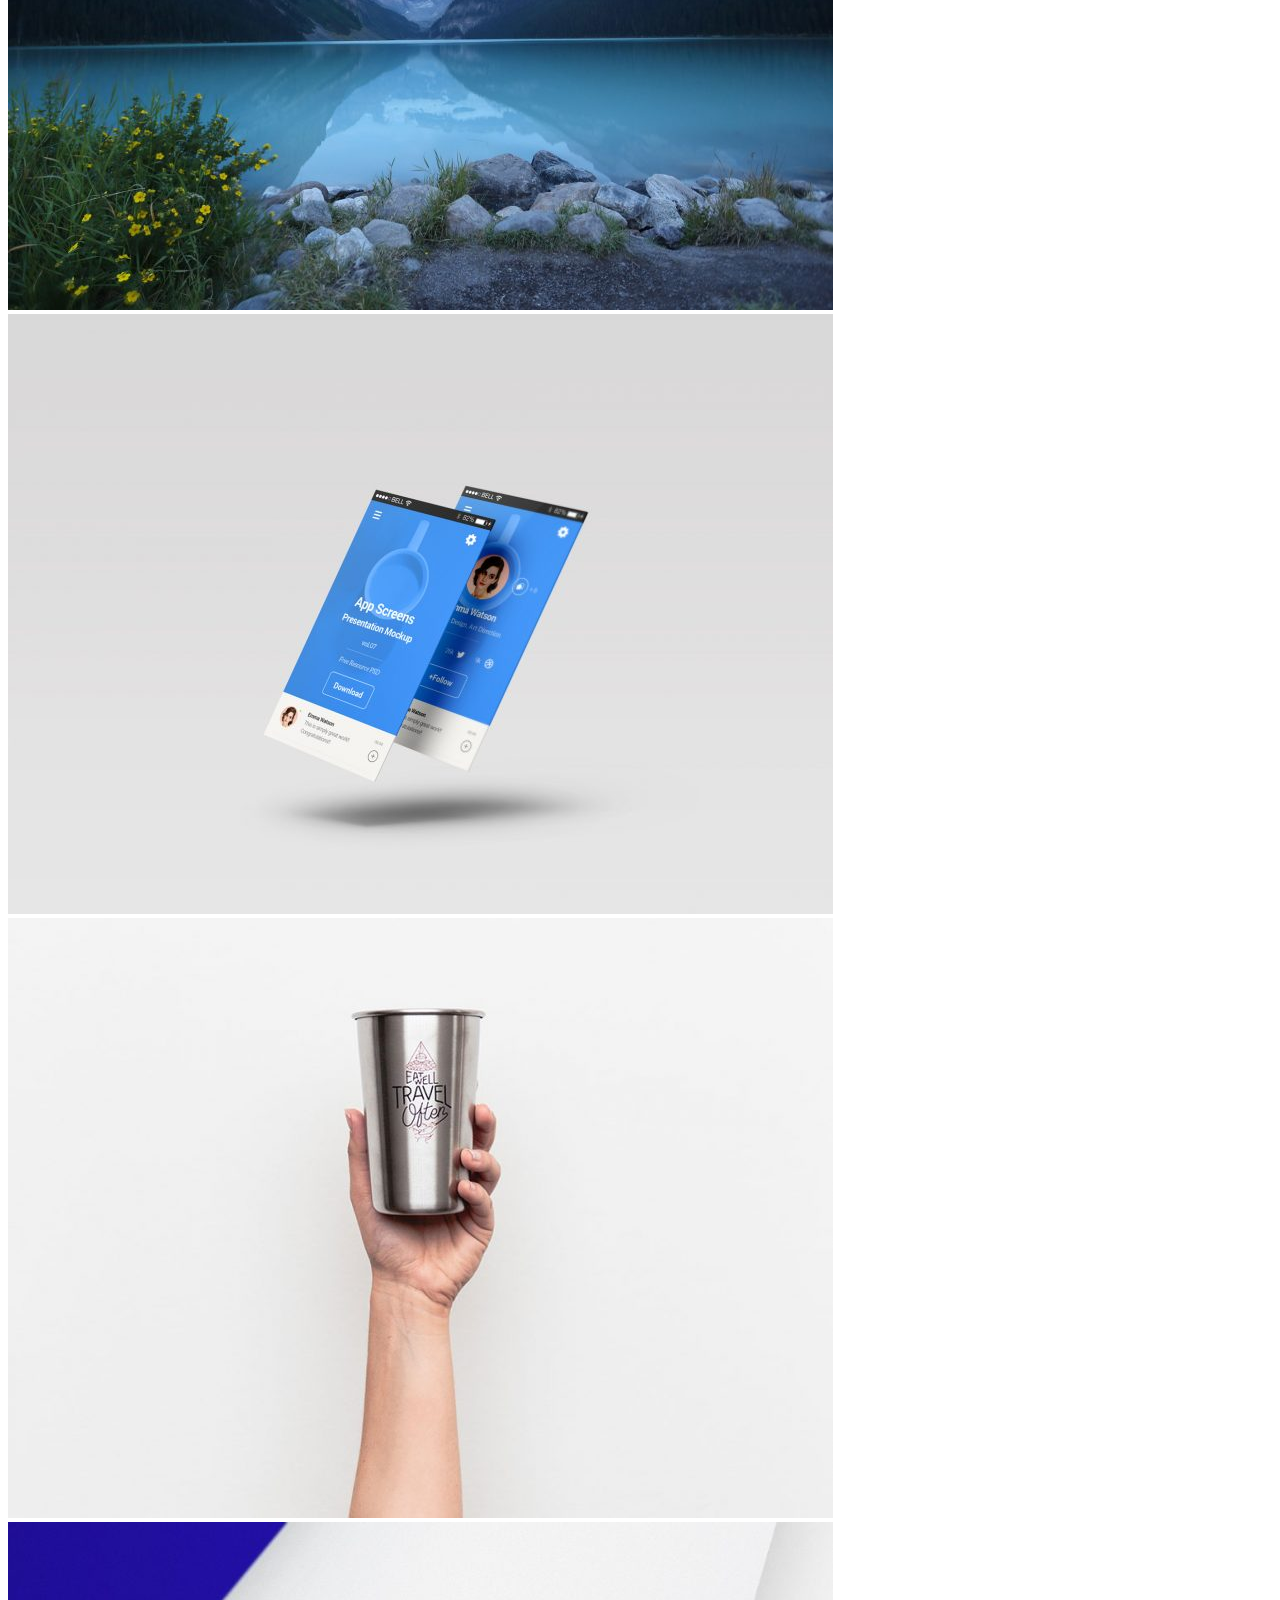
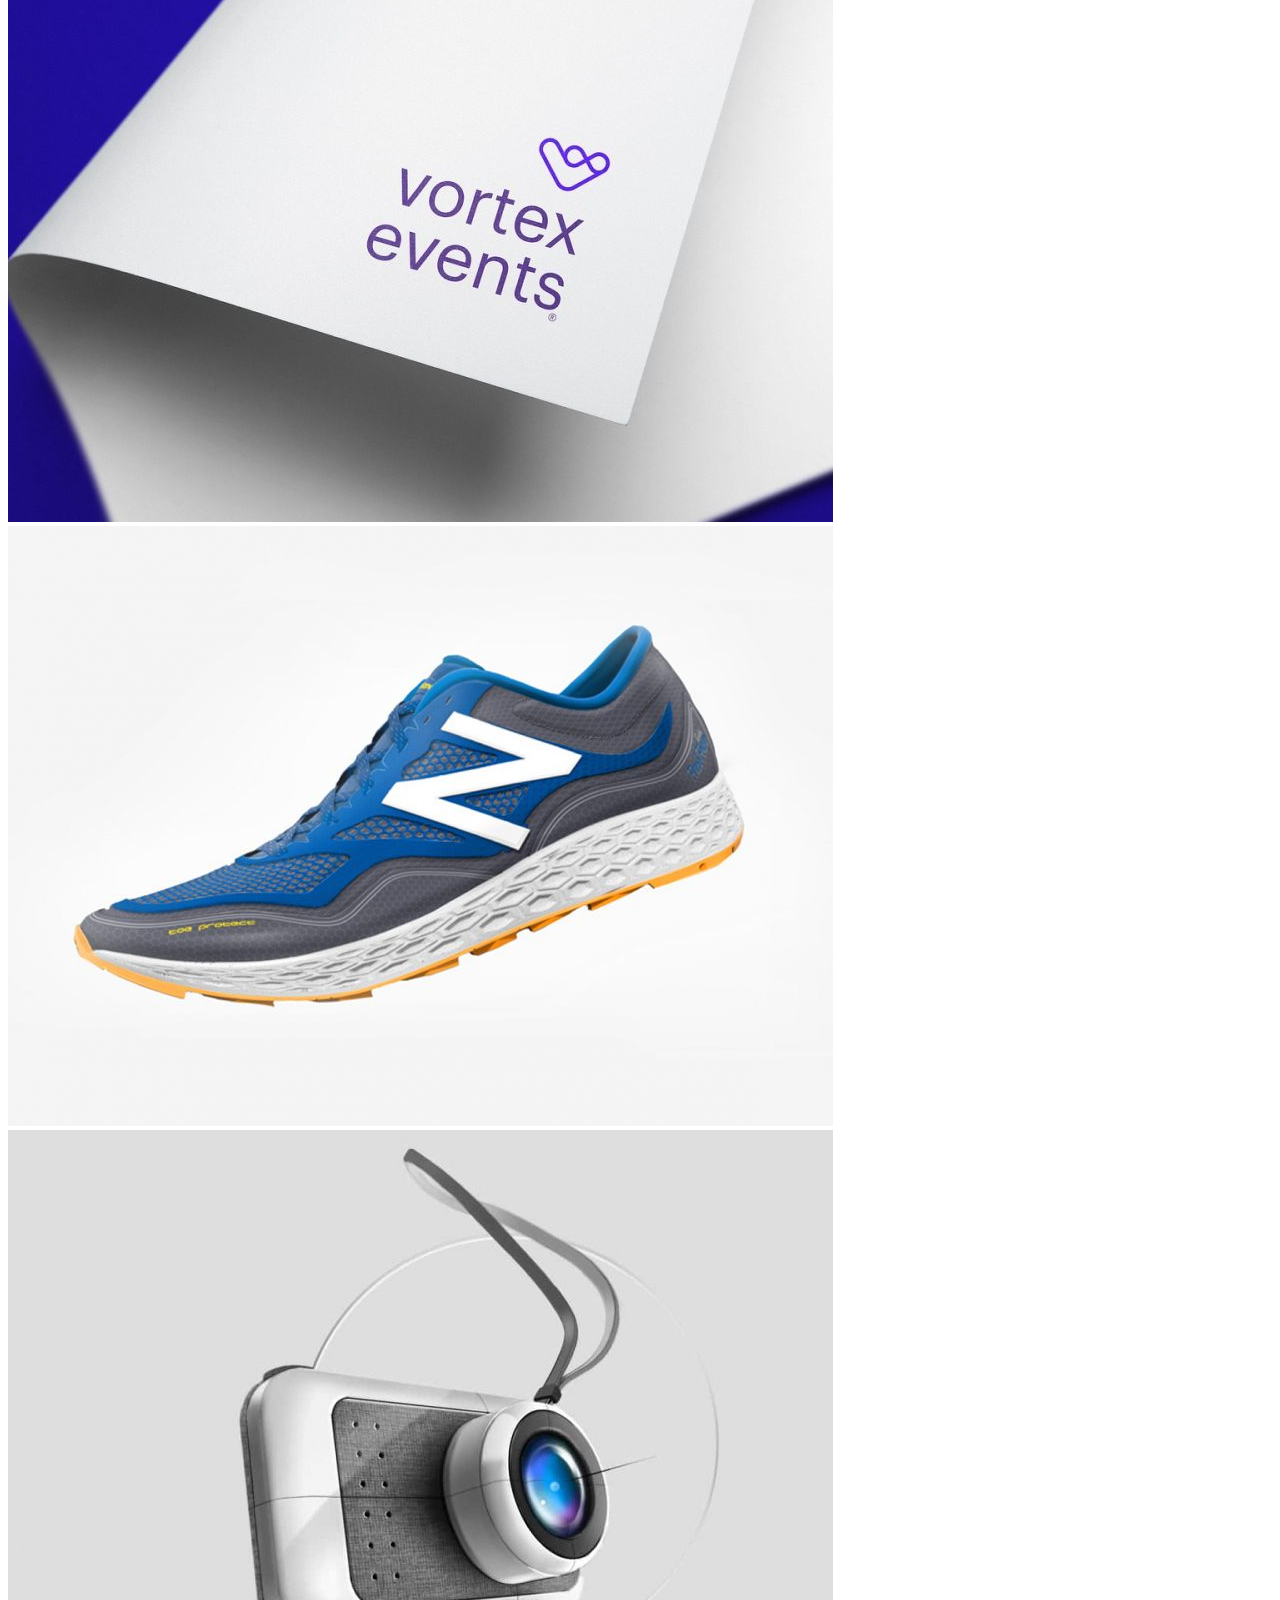
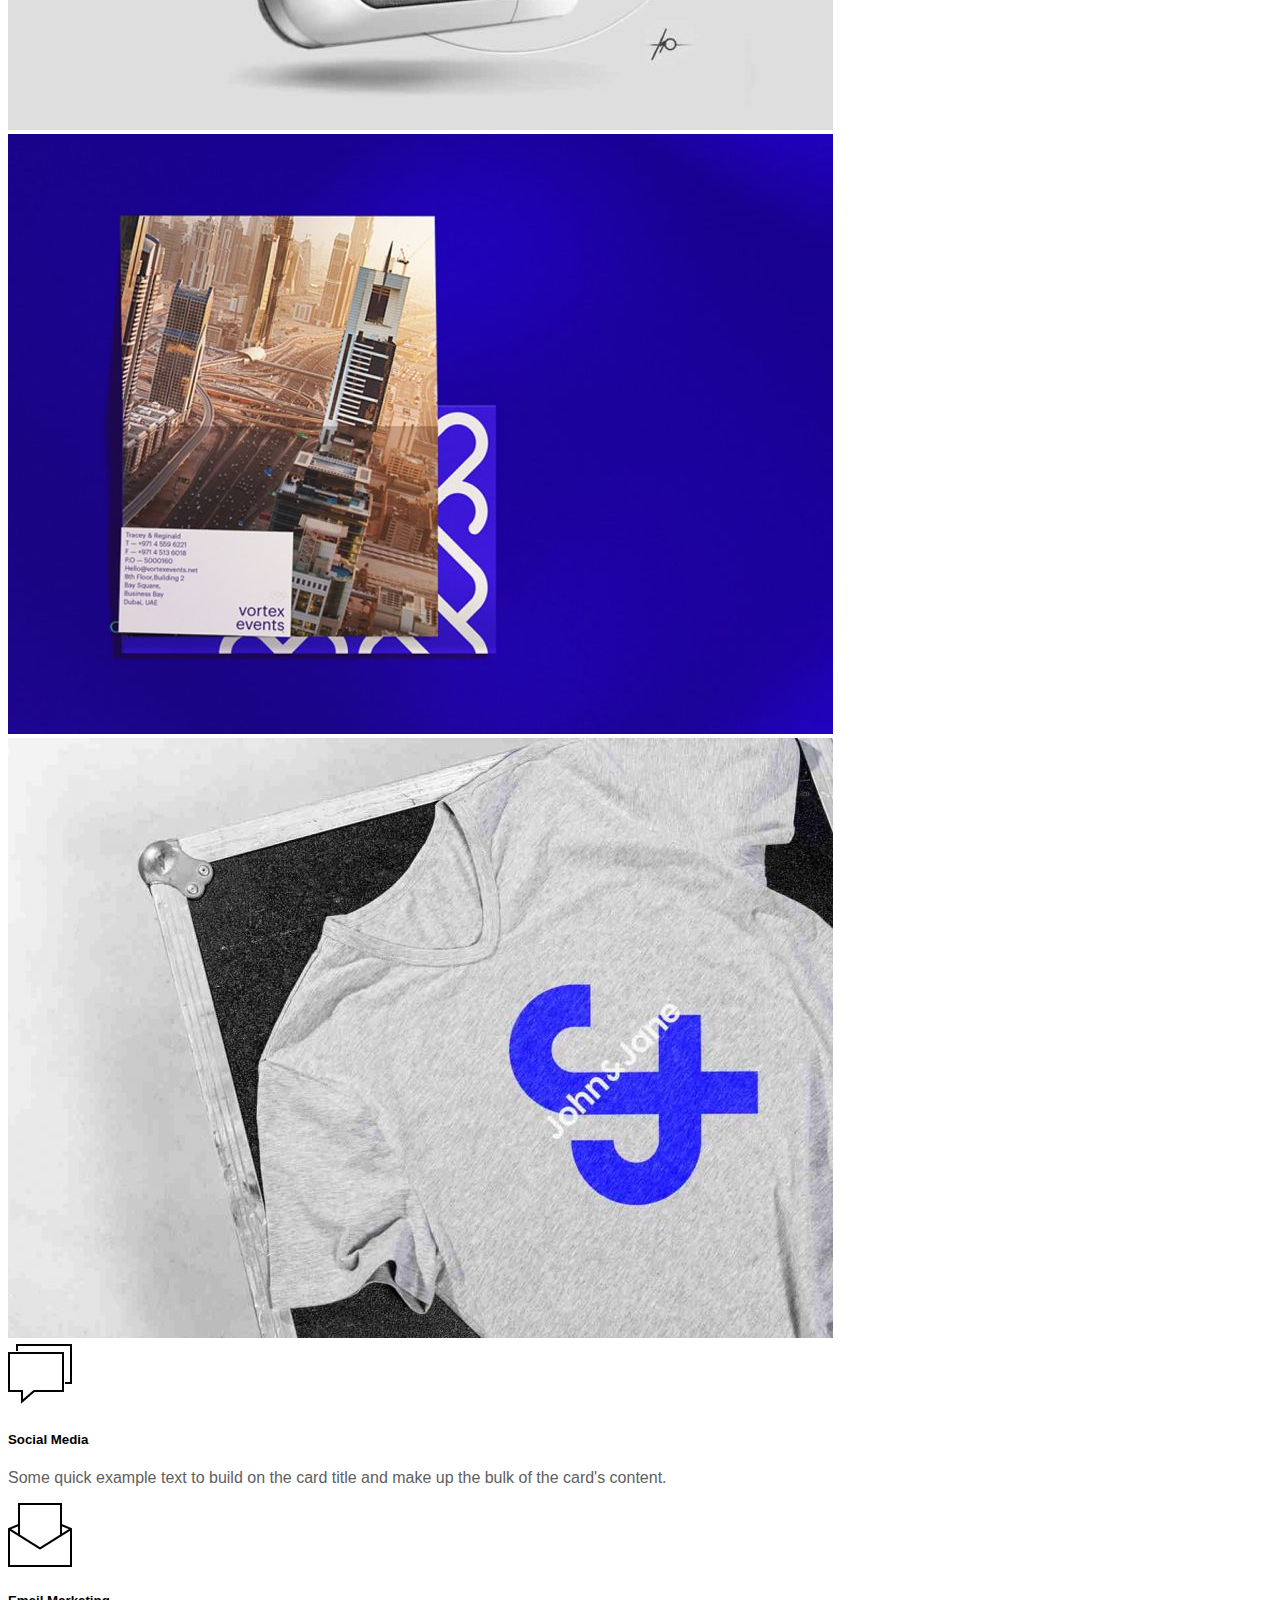
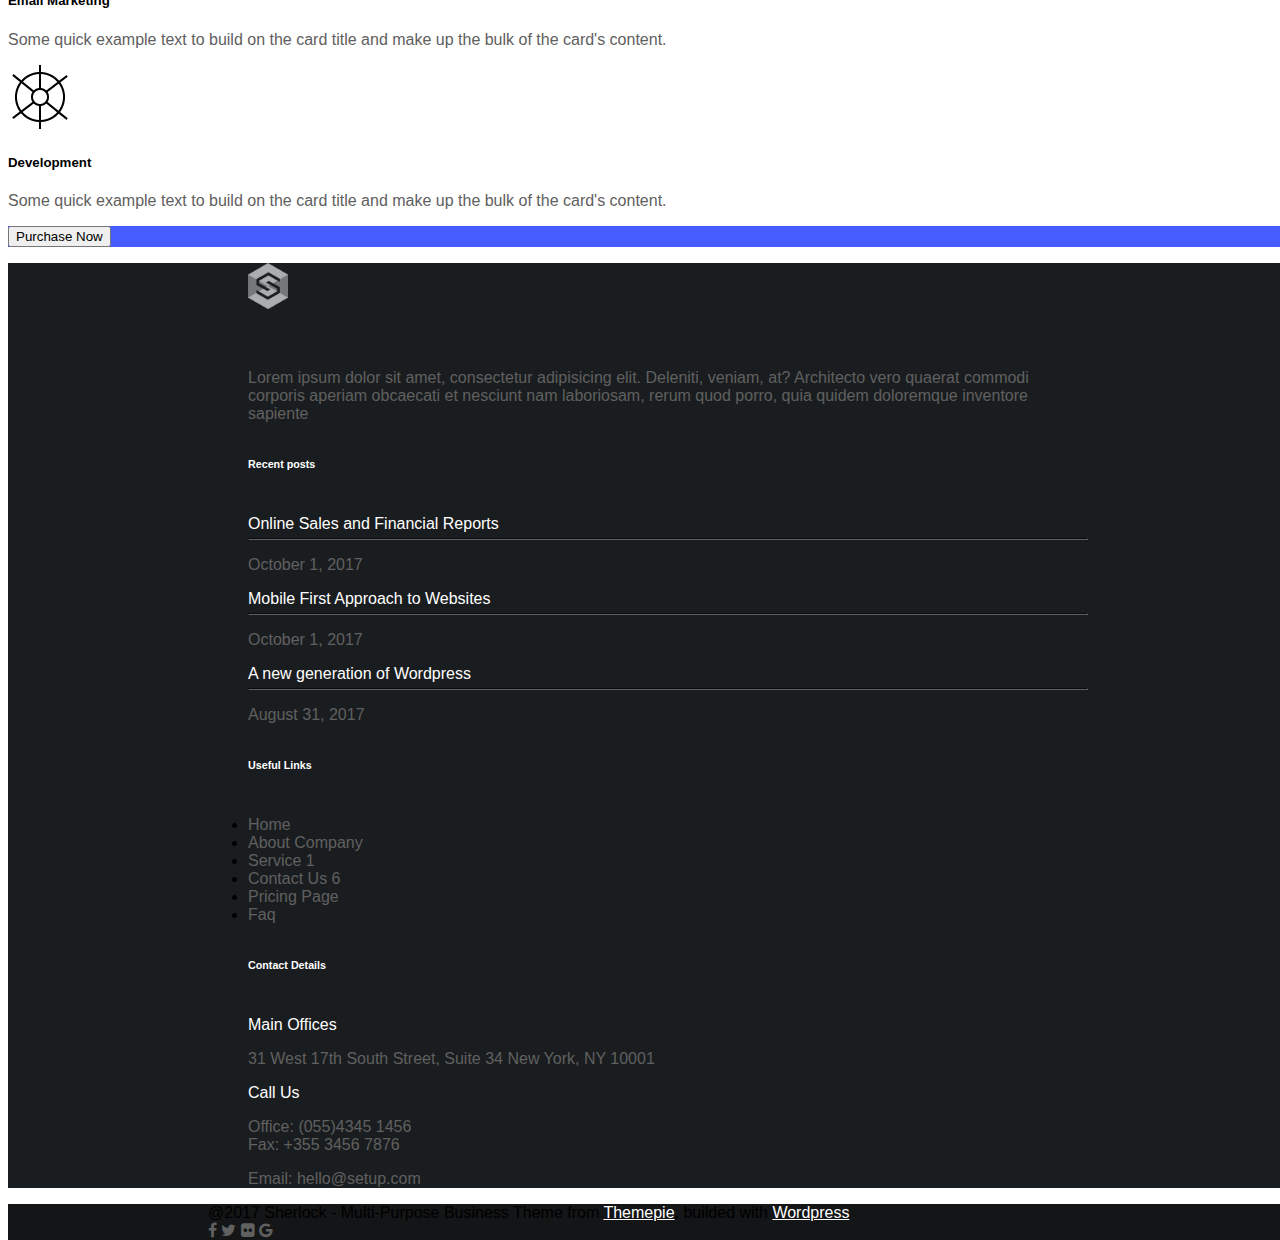
<file: main/home-digital-portfolio.html>
<!DOCTYPE html>
<html lang="en">

<head>
  <meta charset="UTF-8">
  <meta name="viewport" content="width=device-width, initial-scale=1.0">
  <meta http-equiv="X-UA-Compatible" content="ie=edge">
  <title>Home Digital Portfolio</title>
  <link rel="stylesheet" href="https://maxcdn.bootstrapcdn.com/bootstrap/4.0.0-beta.2/css/bootstrap.min.css" integrity="sha384-PsH8R72JQ3SOdhVi3uxftmaW6Vc51MKb0q5P2rRUpPvrszuE4W1povHYgTpBfshb" crossorigin="anonymous">
  <link rel="stylesheet" href="../css/style.css">
  <link rel="stylesheet" href="https://cdnjs.cloudflare.com/ajax/libs/font-awesome/4.7.0/css/font-awesome.min.css">
  <script src="https://code.jquery.com/jquery-3.2.1.slim.min.js" integrity="sha384-KJ3o2DKtIkvYIK3UENzmM7KCkRr/rE9/Qpg6aAZGJwFDMVNA/GpGFF93hXpG5KkN" crossorigin="anonymous"></script>
  <script src="https://cdnjs.cloudflare.com/ajax/libs/popper.js/1.12.3/umd/popper.min.js" integrity="sha384-vFJXuSJphROIrBnz7yo7oB41mKfc8JzQZiCq4NCceLEaO4IHwicKwpJf9c9IpFgh" crossorigin="anonymous"></script>
  <script src="https://maxcdn.bootstrapcdn.com/bootstrap/4.0.0-beta.2/js/bootstrap.min.js" integrity="sha384-alpBpkh1PFOepccYVYDB4do5UnbKysX5WZXm3XxPqe5iKTfUKjNkCk9SaVuEZflJ" crossorigin="anonymous"></script>
</head>

<body>

  <div class="container">

    <!-- This is the menu -->

    <nav class="navbar navbar-light">
      <img class="navbar-brand" src="../images/Setup-logo-1.png" alt="">
      <button class="navbar-toggler" type="button" data-toggle="collapse" data-target="#navbarNavAltMarkup" aria-controls="navbarNavAltMarkup" aria-expanded="false" aria-label="Toggle navigation">
       <span class="navbar-toggler-icon"></span>
      </button>
      <div class="collapse navbar-collapse justify-content-end text-center" id="navbarNavAltMarkup">
        <ul class="nav nav-tabs navbar-nav">
          <li class="nav-item dropdown">
            <a class="nav-link dropdown-toggle" data-toggle="dropdown" href="#" role="button" aria-haspopup="true" aria-expanded="false">Home</a>
            <div class="dropdown-menu">
              <a class="dropdown-item" href="#">Main</a>
              <a class="dropdown-item" href="#">Minimal</a>
            </div>
          </li>
          <li class="nav-item dropdown">
            <a class="nav-link dropdown-toggle" data-toggle="dropdown" href="#" role="button" aria-haspopup="true" aria-expanded="false">Pages</a>
            <div class="dropdown-menu">
              <a class="dropdown-item" href="#">About Us</a>
              <a class="dropdown-item" href="#">Digital Agency</a>
            </div>
          </li>
          <li class="nav-item dropdown">
            <a class="nav-link dropdown-toggle" data-toggle="dropdown" href="#" role="button" aria-haspopup="true" aria-expanded="false">Elements</a>
            <div class="dropdown-menu">
              <a class="dropdown-item" href="#">Section Style</a>
              <a class="dropdown-item" href="#">Photography</a>
            </div>
          </li>
          <li class="nav-item dropdown">
            <a class="nav-link dropdown-toggle" data-toggle="dropdown" href="#" role="button" aria-haspopup="true" aria-expanded="false">Portfolio</a>
            <div class="dropdown-menu">
              <a class="dropdown-item" href="#">Digital Portfolio</a>
              <a class="dropdown-item" href="#">Agency Portfolio 2</a>
            </div>
          </li>
          <li class="nav-item dropdown">
            <a class="nav-link dropdown-toggle" data-toggle="dropdown" href="#" role="button" aria-haspopup="true" aria-expanded="false">Blogs</a>
            <div class="dropdown-menu">
              <a class="dropdown-item" href="#">Author</a>
              <a class="dropdown-item" href="#">Blog Grig</a>
            </div>
          </li>
          <li class="nav-item dropdown">
            <a class="nav-link dropdown-toggle" data-toggle="dropdown" href="#" role="button" aria-haspopup="true" aria-expanded="false">Shop</a>
            <div class="dropdown-menu">
              <a class="dropdown-item" href="#">Shop</a>
            </div>
          </li>
          <li class="nav-item dropdown">
            <a class="nav-link dropdown-toggle" data-toggle="dropdown" href="#" role="button" aria-haspopup="true" aria-expanded="false">Contact</a>
            <div class="dropdown-menu">
              <a class="dropdown-item" href="#">Contact Us</a>
            </div>
          </li>
        </ul>
      </div>
    </nav>

  </div>

  <!-- The menu ends here -->

  <!-- This is a div -->

  <div class="container">
    <h2>Hello! We are Sherlock and we design beautiful & functional websites</h2>
    <hr>
  </div>

  <!-- This is a div -->

  <div class="card-columns container-fluid">
    <div class="card">
      <img class="card-img-top" src="../images/a4e6d149285207.58b00b432ac48-p-1080-825x600.jpg" alt="Card image cap">
    </div>
    <div class="card">
      <img class="card-img-top" src="../images/project_1-825x600.jpg" alt="Card image cap">
    </div>
    <div class="card">
      <img class="card-img-top" src="../images/App-Screens-presentation-Mockup-vol-07-825x600.jpg" alt="Card image cap">
    </div>
    <div class="card">
      <img class="card-img-top" src="../images/58bee6702202d6927a9d60ec_port-10-1-825x600.jpg" alt="Card image cap">
    </div>
    <div class="card">
      <img class="card-img-top" src="../images/3ff5e743473053.5832b7efae71c-p-1080-825x600.jpg" alt="Card image cap">
    </div>
    <div class="card">
      <img class="card-img-top" src="../images/2314123423-825x600.jpg" alt="Card image cap">
    </div>
    <div class="card">
      <img class="card-img-top" src="../images/84aa1653335009.593069339419a-p-1080-825x600.jpg" alt="Card image cap">
    </div>
    <div class="card">
      <img class="card-img-top" src="../images/10eefa43473053.57f14ff580637-1-1-825x600.jpg" alt="Card image cap">
    </div>
    <div class="card">
      <img class="card-img-top" src="../images/c51b3949285207.58b00b432b476-825x600.jpg" alt="Card image cap">
    </div>
  </div>

  <!-- This is a div -->

  <div class="row">

    <div class="col-3">
      <img src="../images/basic_message_multiple.png" alt="">
      <div>
        <h5>Social Media</h5>
        <p>Some quick example text to build on the card title and make up the bulk of the card's content.</p>
      </div>
    </div>

    <div class="col-3">
      <img src="../images/basic_mail_open.png" alt="">
      <div>
        <h5>Email Marketing</h5>
        <p>Some quick example text to build on the card title and make up the bulk of the card's content.</p>
      </div>
    </div>

    <div class="col-3">
      <img src="../images/basic_helm.png" alt="">
      <div>
        <h5>Development</h5>
        <p>Some quick example text to build on the card title and make up the bulk of the card's content.</p>
      </div>
    </div>

  </div>

  <!-- This is a div -->

  <div class="bgcolorblue">

    <button type="button" class="btn btn-outline-light">Purchase Now</button>

  </div>

</body>

<!-- This is the footer -->

<footer>

  <div class="row">

    <ul class="col-3">
      <img src="../images/logo-thumnail-1.png" alt="">
      <p>Lorem ipsum dolor sit amet, consectetur adipisicing elit. Deleniti, veniam, at? Architecto vero quaerat commodi corporis aperiam obcaecati et nesciunt nam laboriosam, rerum quod porro, quia quidem doloremque inventore sapiente</p>
    </ul>

    <ul class="col-3">
      <h6>Recent posts</h6>
      <p>Online Sales and Financial Reports</p>
      <hr>
      <p>October 1, 2017</p>
      <p>Mobile First Approach to Websites</p>
      <hr>
      <p>October 1, 2017</p>
      <p>A new generation of Wordpress</p>
      <hr>
      <p>August 31, 2017</p>
    </ul>

    <ul class="col-3">
      <h6>Useful Links</h6>
      <li><a href="">Home</a></li>
      <li><a href="">About Company</a></li>
      <li><a href="">Service 1</a></li>
      <li><a href="">Contact Us 6</a></li>
      <li><a href="">Pricing Page</a></li>
      <li><a href="">Faq</a></li>
    </ul>

    <ul class="col-3">
      <h6>Contact Details</h6>
      <p>Main Offices</p>
      <p>31 West 17th South Street, Suite 34 New York, NY 10001</p>
      <p>Call Us</p>
      <p>Office: (055)4345 1456<br>Fax: +355 3456 7876</p>
      <p>Email: hello@setup.com</p>
    </ul>

  </div>

  <div class="d-flex">

    <span>@2017 Sherlock - Multi-Purpose Business Theme from <a href="">Themepie</a>, builded with <a href="">Wordpress</a></span>
    <nav>
      <a href="#"><i class="fa fa-facebook" aria-hidden="true"></i></a>
      <a href="#"><i class="fa fa-twitter" aria-hidden="true"></i></a>
      <a href="#"><i class="fa fa-flickr" aria-hidden="true"></i></a>
      <a href="#"><i class="fa fa-google" aria-hidden="true"></i></a>
    </nav>

  </div>

</footer>

</html>
</file>
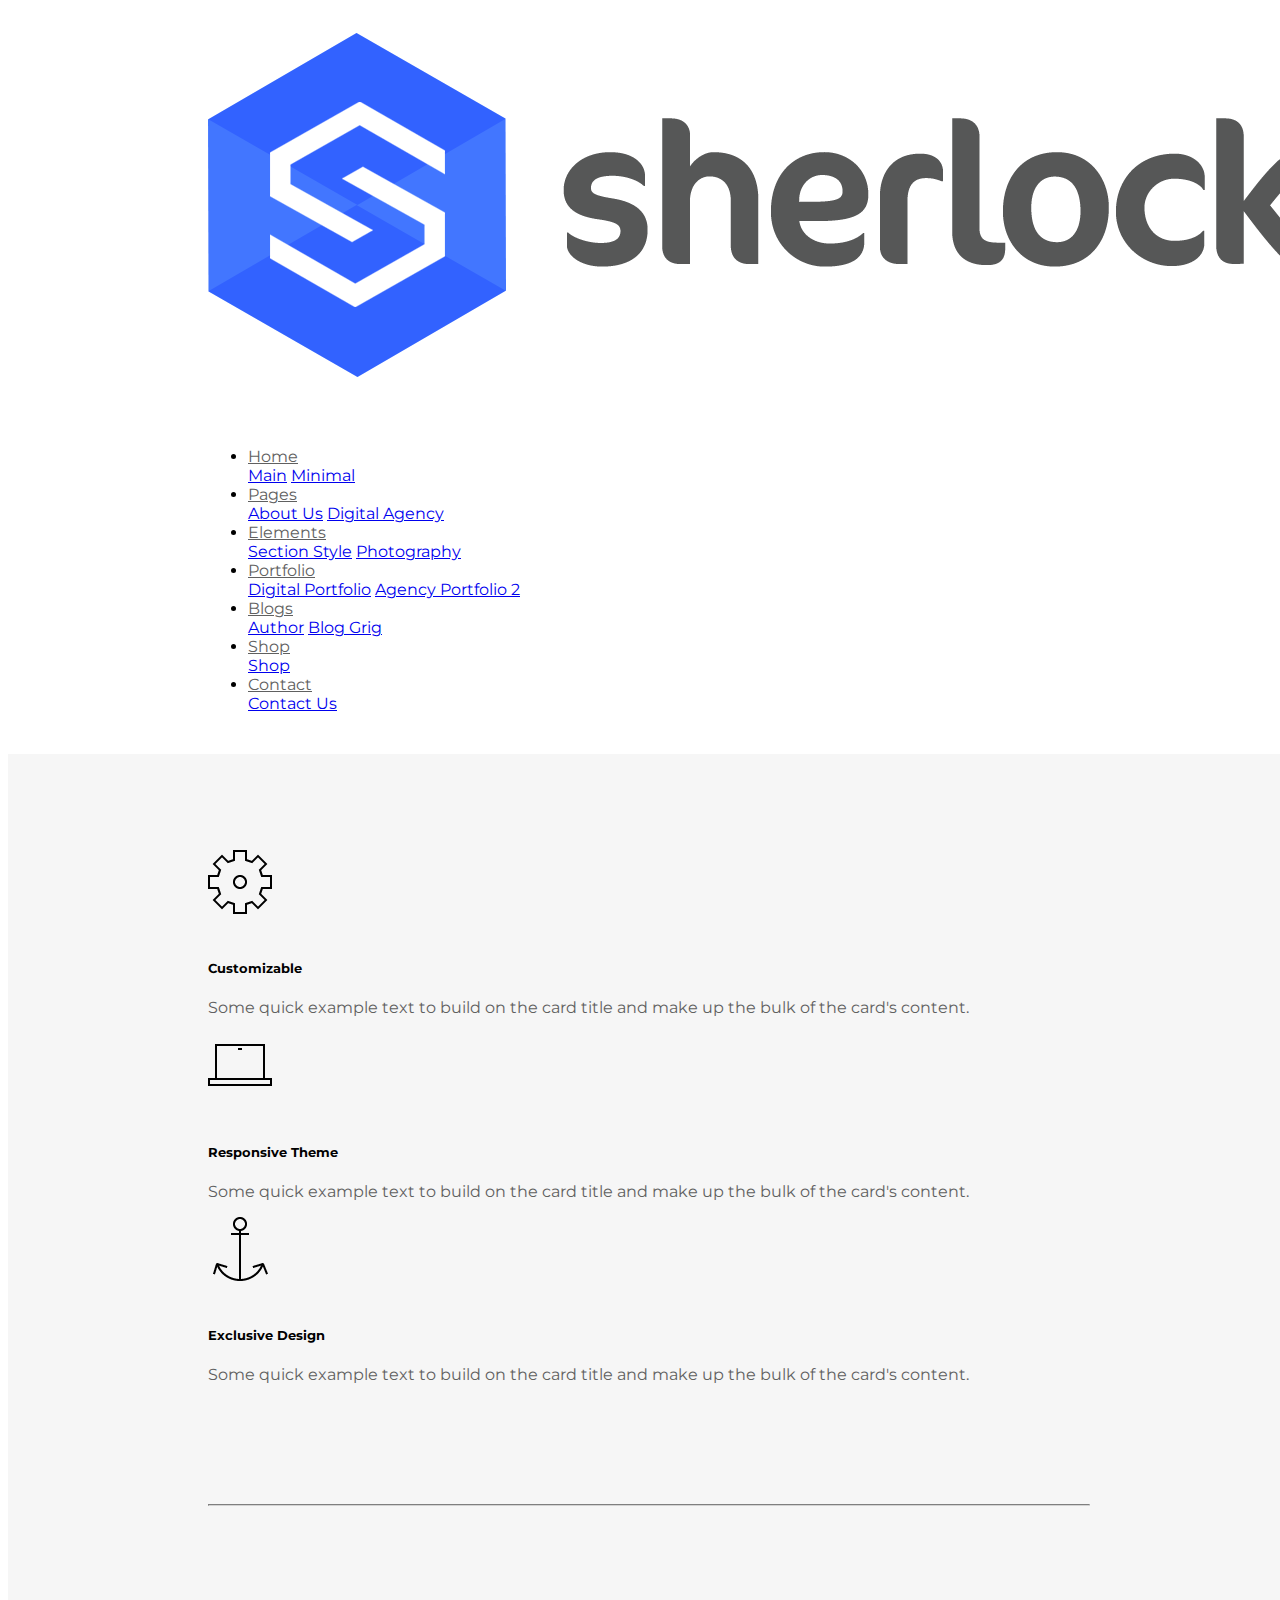
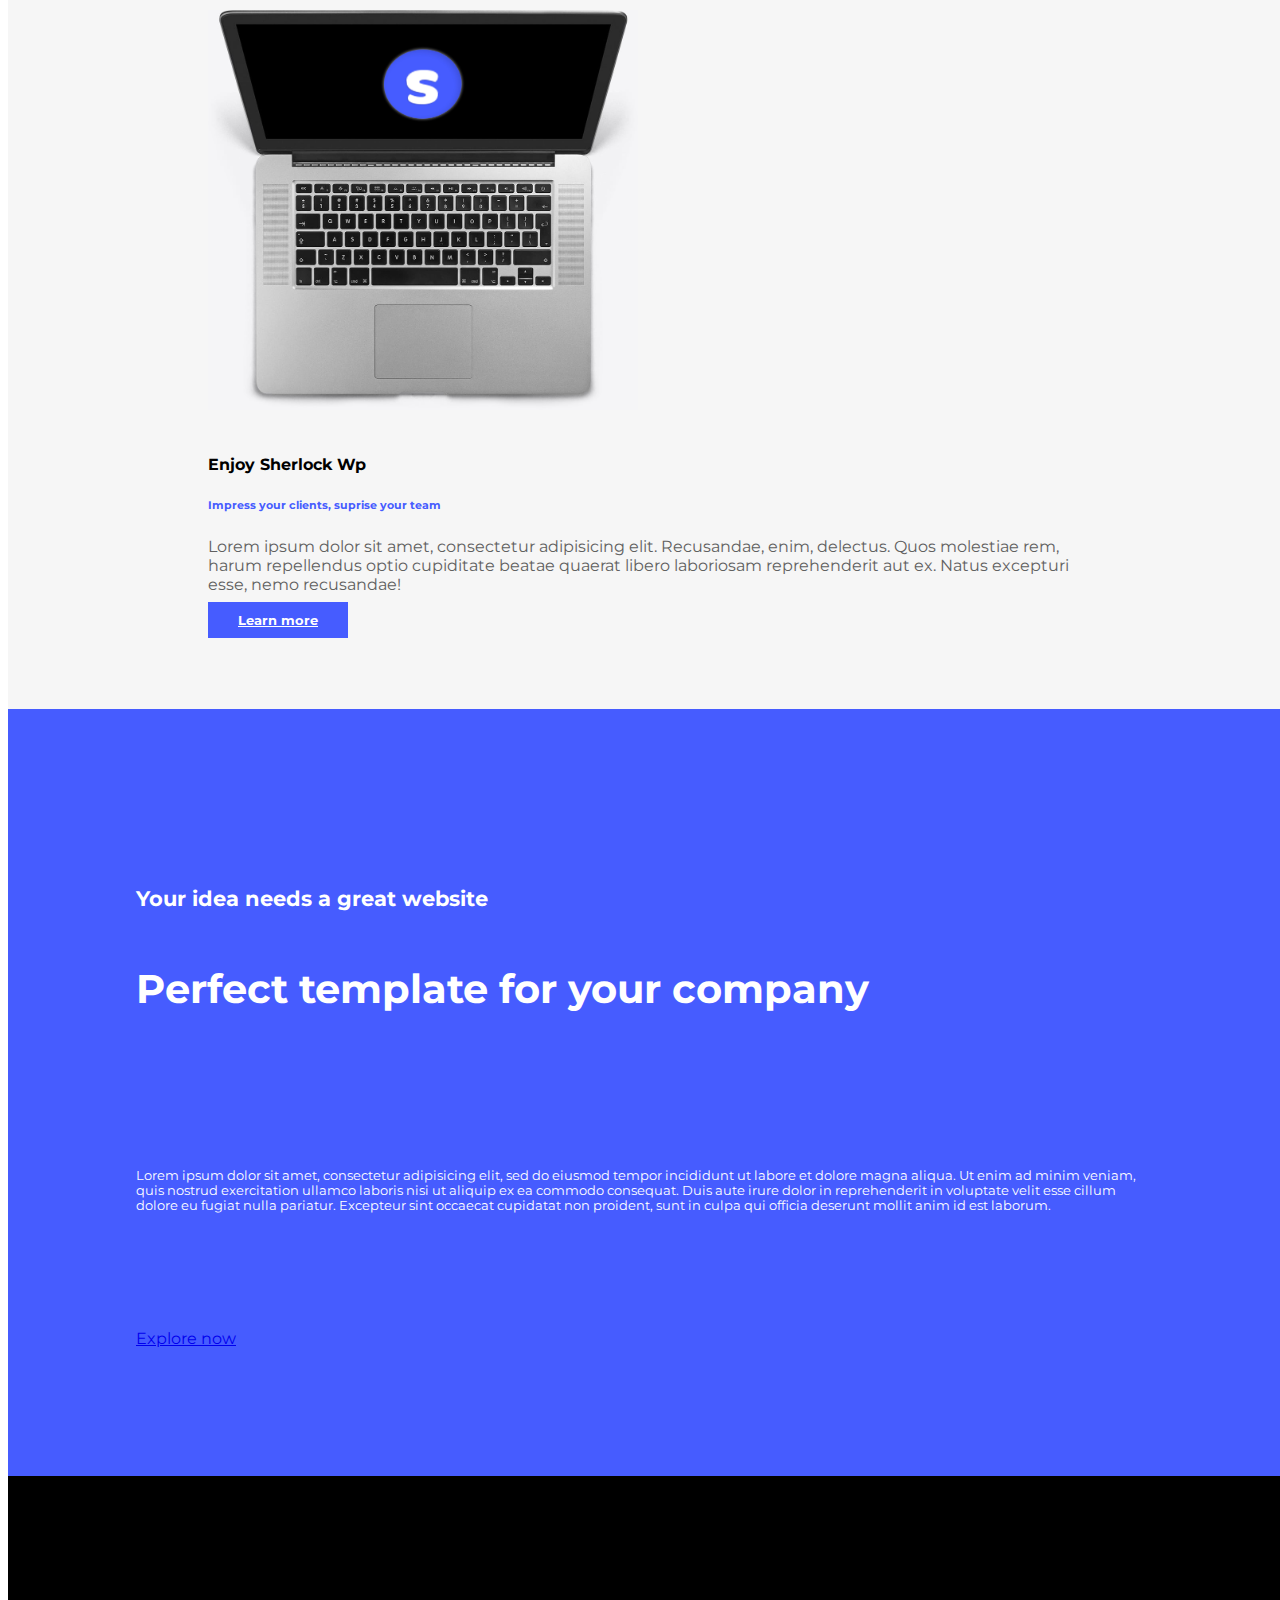
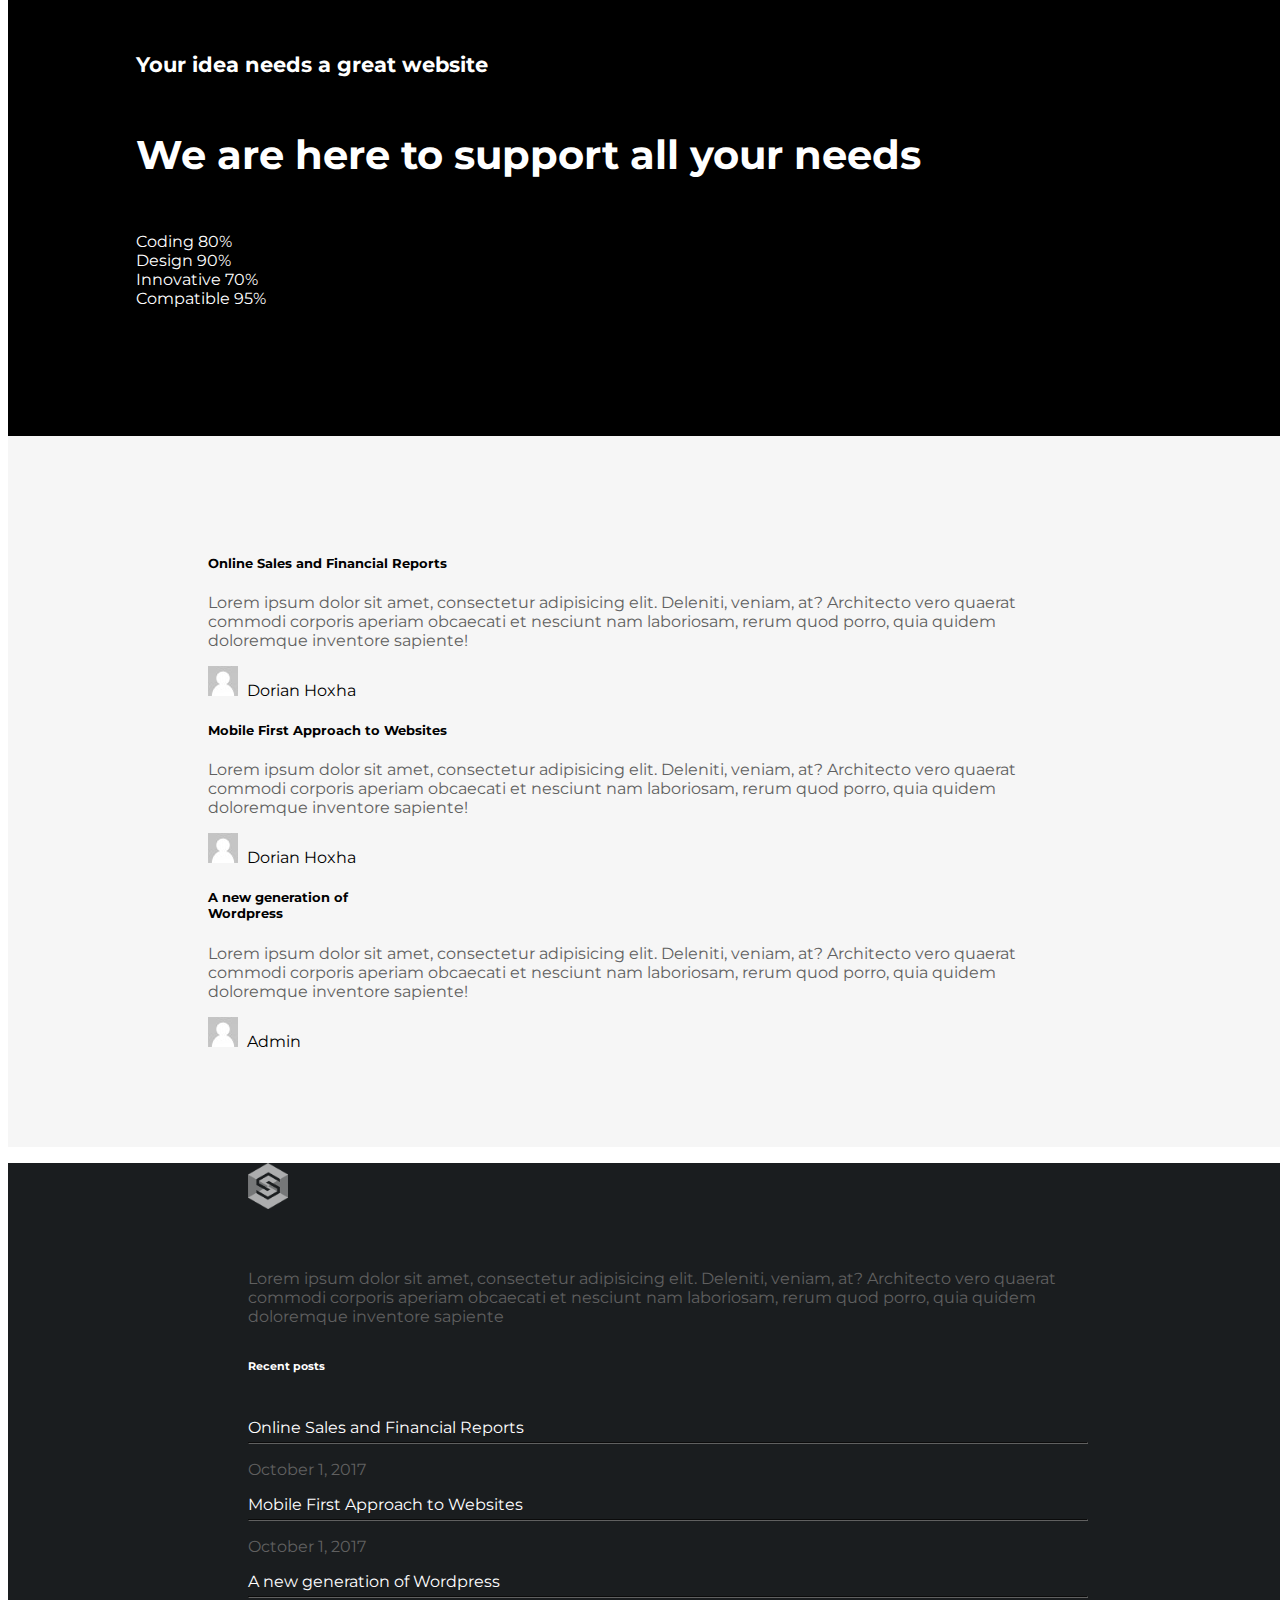
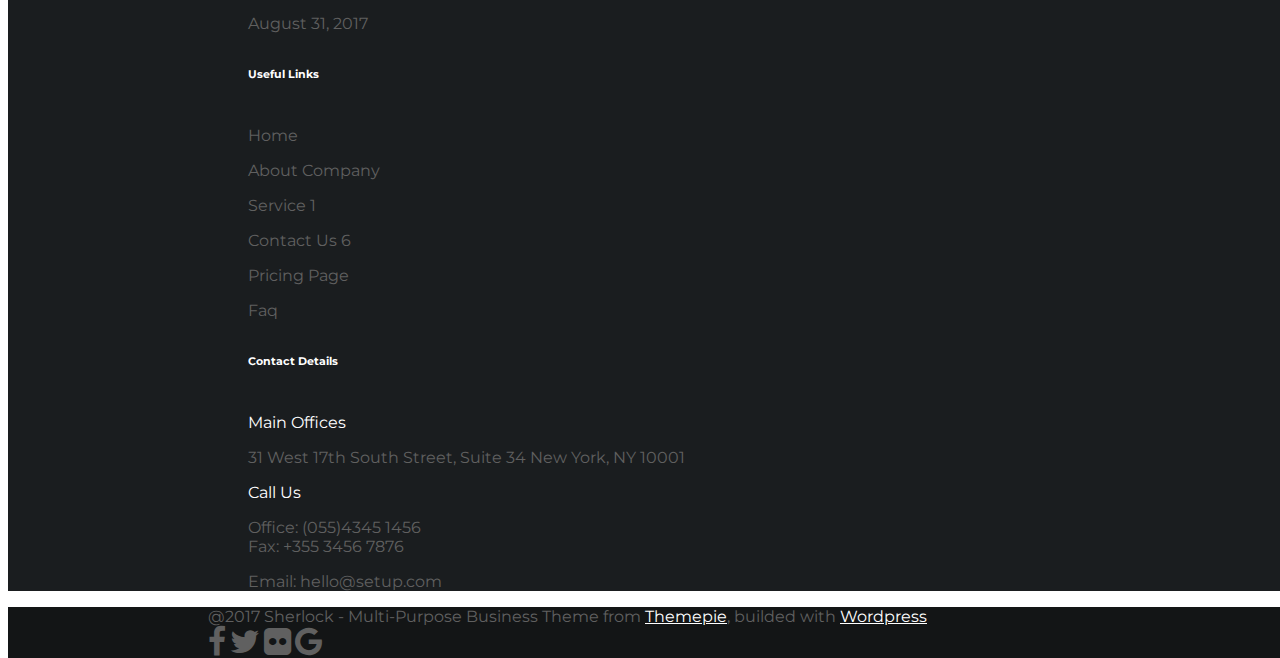
<file: main/home-minimal.html>
<!DOCTYPE html>
<html lang="en">

<head>
  <meta charset="UTF-8">
  <meta name="viewport" content="width=device-width, initial-scale=1.0">
  <meta http-equiv="X-UA-Compatible" content="ie=edge">
  <title>Home Minimal</title>
  <link rel="stylesheet" href="https://maxcdn.bootstrapcdn.com/bootstrap/4.0.0-beta.2/css/bootstrap.min.css" integrity="sha384-PsH8R72JQ3SOdhVi3uxftmaW6Vc51MKb0q5P2rRUpPvrszuE4W1povHYgTpBfshb" crossorigin="anonymous">
  <link rel="stylesheet" href="../css/style.css">
  <link rel="stylesheet" href="https://cdnjs.cloudflare.com/ajax/libs/font-awesome/4.7.0/css/font-awesome.min.css">
  <link href="https://fonts.googleapis.com/css?family=Montserrat:400,600,700,800,900" rel="stylesheet">
  <script src="https://code.jquery.com/jquery-3.2.1.slim.min.js" integrity="sha384-KJ3o2DKtIkvYIK3UENzmM7KCkRr/rE9/Qpg6aAZGJwFDMVNA/GpGFF93hXpG5KkN" crossorigin="anonymous"></script>
  <script src="https://cdnjs.cloudflare.com/ajax/libs/popper.js/1.12.3/umd/popper.min.js" integrity="sha384-vFJXuSJphROIrBnz7yo7oB41mKfc8JzQZiCq4NCceLEaO4IHwicKwpJf9c9IpFgh" crossorigin="anonymous"></script>
  <script src="https://maxcdn.bootstrapcdn.com/bootstrap/4.0.0-beta.2/js/bootstrap.min.js" integrity="sha384-alpBpkh1PFOepccYVYDB4do5UnbKysX5WZXm3XxPqe5iKTfUKjNkCk9SaVuEZflJ" crossorigin="anonymous"></script>
</head>

<body>

  <!-- This is the menu -->

  <div>

    <nav class="navbar row justify-content-around lowermenu mx-0">
      <img class="col-2 lowermenuitem" src="../images/Setup-logo-1.png" alt="">
      <ul class="nav nav-tabs col-7 justify-content-center lowermenuitem">
        <li class="nav-item dropdown">
          <a class="nav-link dropdown-toggle menulink" data-toggle="dropdown" href="#" role="button" aria-haspopup="true" aria-expanded="false">Home</a>
          <div class="dropdown-menu">
            <a class="dropdown-item" href="#">Main</a>
            <a class="dropdown-item" href="#">Minimal</a>
          </div>
        </li>
        <li class="nav-item dropdown">
          <a class="nav-link dropdown-toggle menulink" data-toggle="dropdown" href="#" role="button" aria-haspopup="true" aria-expanded="false">Pages</a>
          <div class="dropdown-menu">
            <a class="dropdown-item" href="#">About Us</a>
            <a class="dropdown-item" href="#">Digital Agency</a>
          </div>
        </li>
        <li class="nav-item dropdown">
          <a class="nav-link dropdown-toggle menulink" data-toggle="dropdown" href="#" role="button" aria-haspopup="true" aria-expanded="false">Elements</a>
          <div class="dropdown-menu">
            <a class="dropdown-item" href="#">Section Style</a>
            <a class="dropdown-item" href="#">Photography</a>
          </div>
        </li>
        <li class="nav-item dropdown">
          <a class="nav-link dropdown-toggle menulink" data-toggle="dropdown" href="#" role="button" aria-haspopup="true" aria-expanded="false">Portfolio</a>
          <div class="dropdown-menu">
            <a class="dropdown-item" href="#">Digital Portfolio</a>
            <a class="dropdown-item" href="#">Agency Portfolio 2</a>
          </div>
        </li>
        <li class="nav-item dropdown">
          <a class="nav-link dropdown-toggle menulink" data-toggle="dropdown" href="#" role="button" aria-haspopup="true" aria-expanded="false">Blogs</a>
          <div class="dropdown-menu">
            <a class="dropdown-item" href="#">Author</a>
            <a class="dropdown-item" href="#">Blog Grig</a>
          </div>
        </li>
        <li class="nav-item dropdown">
          <a class="nav-link dropdown-toggle menulink" data-toggle="dropdown" href="#" role="button" aria-haspopup="true" aria-expanded="false">Shop</a>
          <div class="dropdown-menu">
            <a class="dropdown-item" href="#">Shop</a>
          </div>
        </li>
        <li class="nav-item dropdown">
          <a class="nav-link dropdown-toggle menulink" data-toggle="dropdown" href="#" role="button" aria-haspopup="true" aria-expanded="false">Contact</a>
          <div class="dropdown-menu">
            <a class="dropdown-item" href="#">Contact Us</a>
          </div>
        </li>
      </ul>
    </nav>

  </div>

  <!-- This is a div -->

  <div class="features almostwhite">

    <div class="row text-center py-6">

      <div class="col-md-4">
        <img class="img-fluid" src="../images/basic_gear.png" alt="">
        <div>
          <h5>Customizable</h5>
          <p>Some quick example text to build on the card title and make up the bulk of the card's content.</p>
        </div>
      </div>

      <div class="col-md-4">
        <img class="img-fluid" src="../images/basic_laptop.png" alt="">
        <div>
          <h5>Responsive Theme</h5>
          <p>Some quick example text to build on the card title and make up the bulk of the card's content.</p>
        </div>
      </div>

      <div class="col-md-4">
        <img class="img-fluid" src="../images/basic_anchor.png" alt="">
        <div>
          <h5>Exclusive Design</h5>
          <p>Some quick example text to build on the card title and make up the bulk of the card's content.</p>
        </div>
      </div>

    </div>

    <hr class="longline">

    <div class="row pt-6">

      <div class="col-6 text-center">
        <img class="img-fluid mh400" src="../images/23232.jpg" alt="">
      </div>
      <div class="col-6">
        <h4 class="font-weight-bold">Enjoy Sherlock Wp</h4>
        <h6 class="py-5 blue">Impress your clients, suprise your team</h6>
        <p>Lorem ipsum dolor sit amet, consectetur adipisicing elit. Recusandae, enim, delectus. Quos molestiae rem, harum repellendus optio cupiditate beatae quaerat libero laboriosam reprehenderit aut ex. Natus excepturi esse, nemo recusandae!</p>
        <div class="py-5"><a href="#" class="btn btn-primary">Learn more</a></div>
      </div>
    </div>

  </div>

  <!-- This is a div -->

  <div class="idea">
    <div class="row mx-0">
      <div class="col-6 left-template-container">
        <div>
          <h6>Your idea needs a great website</h6>
          <h4>Perfect template for your company</h4>
          <p>Lorem ipsum dolor sit amet, consectetur adipisicing elit, sed do eiusmod tempor incididunt ut labore et dolore magna aliqua. Ut enim ad minim veniam, quis nostrud exercitation ullamco laboris nisi ut aliquip ex ea commodo consequat. Duis aute
            irure dolor in reprehenderit in voluptate velit esse cillum dolore eu fugiat nulla pariatur. Excepteur sint occaecat cupidatat non proident, sunt in culpa qui officia deserunt mollit anim id est laborum.</p>
          <a href="#" class="btn btn-outline-light">Explore now</a>
        </div>
      </div>
      <div class="col-6 right-template-container">
        <div>
          <h6>Your idea needs a great website</h6>
          <h4 class="pb-3">We are here to support all your needs</h4>

          <div class="row pb-2 pt-3">
            <span class="col-6 text-left">Coding</span>
            <span class="col-6 text-right">80%</span>
          </div>
          <div class="progress">
            <div class="progress-bar" role="progressbar" style="width: 80%" aria-valuenow="80" aria-valuemin="0" aria-valuemax="100"></div>
          </div>

          <div class="row pb-2 pt-3">
            <span class="col-6 text-left">Design</span>
            <span class="col-6 text-right">90%</span>
          </div>
          <div class="progress">
            <div class="progress-bar" role="progressbar" style="width: 90%" aria-valuenow="90" aria-valuemin="0" aria-valuemax="100"></div>
          </div>

          <div class="row pb-2 pt-3">
            <span class="col-6 text-left">Innovative</span>
            <span class="col-6 text-right">70%</span>
          </div>
          <div class="progress">
            <div class="progress-bar" role="progressbar" style="width: 70%" aria-valuenow="70" aria-valuemin="0" aria-valuemax="100"></div>
          </div>

          <div class="row pb-2 pt-3">
            <span class="col-6 text-left">Compatible</span>
            <span class="col-6 text-right">95%</span>
          </div>
          <div class="progress">
            <div class="progress-bar" role="progressbar" style="width: 95%" aria-valuenow="95" aria-valuemin="0" aria-valuemax="100"></div>
          </div>
        </div>
      </div>
    </div>
  </div>

  <!-- This is a div -->

  <div class="almostwhite">

    <div class="card-deck py-6 cardposts mx-0">

      <div class="card">
        <div class="card-body">
          <h5 class="card-title">Online Sales and Financial Reports</h5>
          <p class="card-text py-2">Lorem ipsum dolor sit amet, consectetur adipisicing elit. Deleniti, veniam, at? Architecto vero quaerat commodi corporis aperiam obcaecati et nesciunt nam laboriosam, rerum quod porro, quia quidem doloremque inventore sapiente!</p>
        </div>
        <div class="card-footer bg-white py-4">
          <img src="../images/avatar.jpg" alt="">
          <span>Dorian Hoxha</span>
        </div>
      </div>

      <div class="card">
        <div class="card-body">
          <h5 class="card-title">Mobile First Approach to Websites</h5>
          <p class="card-text py-2">Lorem ipsum dolor sit amet, consectetur adipisicing elit. Deleniti, veniam, at? Architecto vero quaerat commodi corporis aperiam obcaecati et nesciunt nam laboriosam, rerum quod porro, quia quidem doloremque inventore sapiente!</p>
        </div>
        <div class="card-footer bg-white py-4">
          <img src="../images/avatar.jpg" alt="">
          <span>Dorian Hoxha</span>
        </div>
      </div>

      <div class="card">
        <div class="card-body">
          <h5 class="card-title">A new generation of <br>Wordpress</h5>
          <p class="card-text py-2">Lorem ipsum dolor sit amet, consectetur adipisicing elit. Deleniti, veniam, at? Architecto vero quaerat commodi corporis aperiam obcaecati et nesciunt nam laboriosam, rerum quod porro, quia quidem doloremque inventore sapiente!</p>
          <!-- <hr class="card-text longline"> -->
        </div>
        <div class="card-footer bg-white py-4">
          <img src="../images/avatar.jpg" alt="">
          <span>Admin</span>
        </div>
      </div>

    </div>

  </div>

</body>

<!-- This is the footer -->

<footer>

  <div class="row py-5 mx-0">

    <ul class="col-12 col-md-3">
      <img src="../images/logo-thumnail-1.png" alt="">
      <p>Lorem ipsum dolor sit amet, consectetur adipisicing elit. Deleniti, veniam, at? Architecto vero quaerat commodi corporis aperiam obcaecati et nesciunt nam laboriosam, rerum quod porro, quia quidem doloremque inventore sapiente</p>
    </ul>

    <ul class="col-12 col-md-3">
      <h6>Recent posts</h6>
      <p>Online Sales and Financial Reports</p>
      <hr>
      <p>October 1, 2017</p>
      <p>Mobile First Approach to Websites</p>
      <hr>
      <p>October 1, 2017</p>
      <p>A new generation of Wordpress</p>
      <hr>
      <p>August 31, 2017</p>
    </ul>

    <ul class="col-12 col-md-3">
      <h6>Useful Links</h6>
      <p>Home</p>
      <p>About Company</p>
      <p>Service 1</p>
      <p>Contact Us 6</p>
      <p>Pricing Page</p>
      <p>Faq</p>
    </ul>

    <ul class="col-12 col-md-3">
      <h6>Contact Details</h6>
      <p>Main Offices</p>
      <p>31 West 17th South Street, Suite 34 New York, NY 10001</p>
      <p>Call Us</p>
      <p>Office: (055)4345 1456<br>Fax: +355 3456 7876</p>
      <p>Email: hello@setup.com</p>
    </ul>
  </div>

  <div class="row justify-content-between py-4 align-items-center mx-0">

    <p class="col-9">@2017 Sherlock - Multi-Purpose Business Theme from <a href="">Themepie</a>, builded with <a href="">Wordpress</a></p>
    <nav class="d-flex col-3 justify-content-around">
      <a href="#"><i class="fa fa-facebook fa-2x" aria-hidden="true"></i></a>
      <a href="#"><i class="fa fa-twitter fa-2x" aria-hidden="true"></i></a>
      <a href="#"><i class="fa fa-flickr fa-2x" aria-hidden="true"></i></a>
      <a href="#"><i class="fa fa-google fa-2x" aria-hidden="true"></i></a>
    </nav>
  </div>

</footer>

</html>
</file>
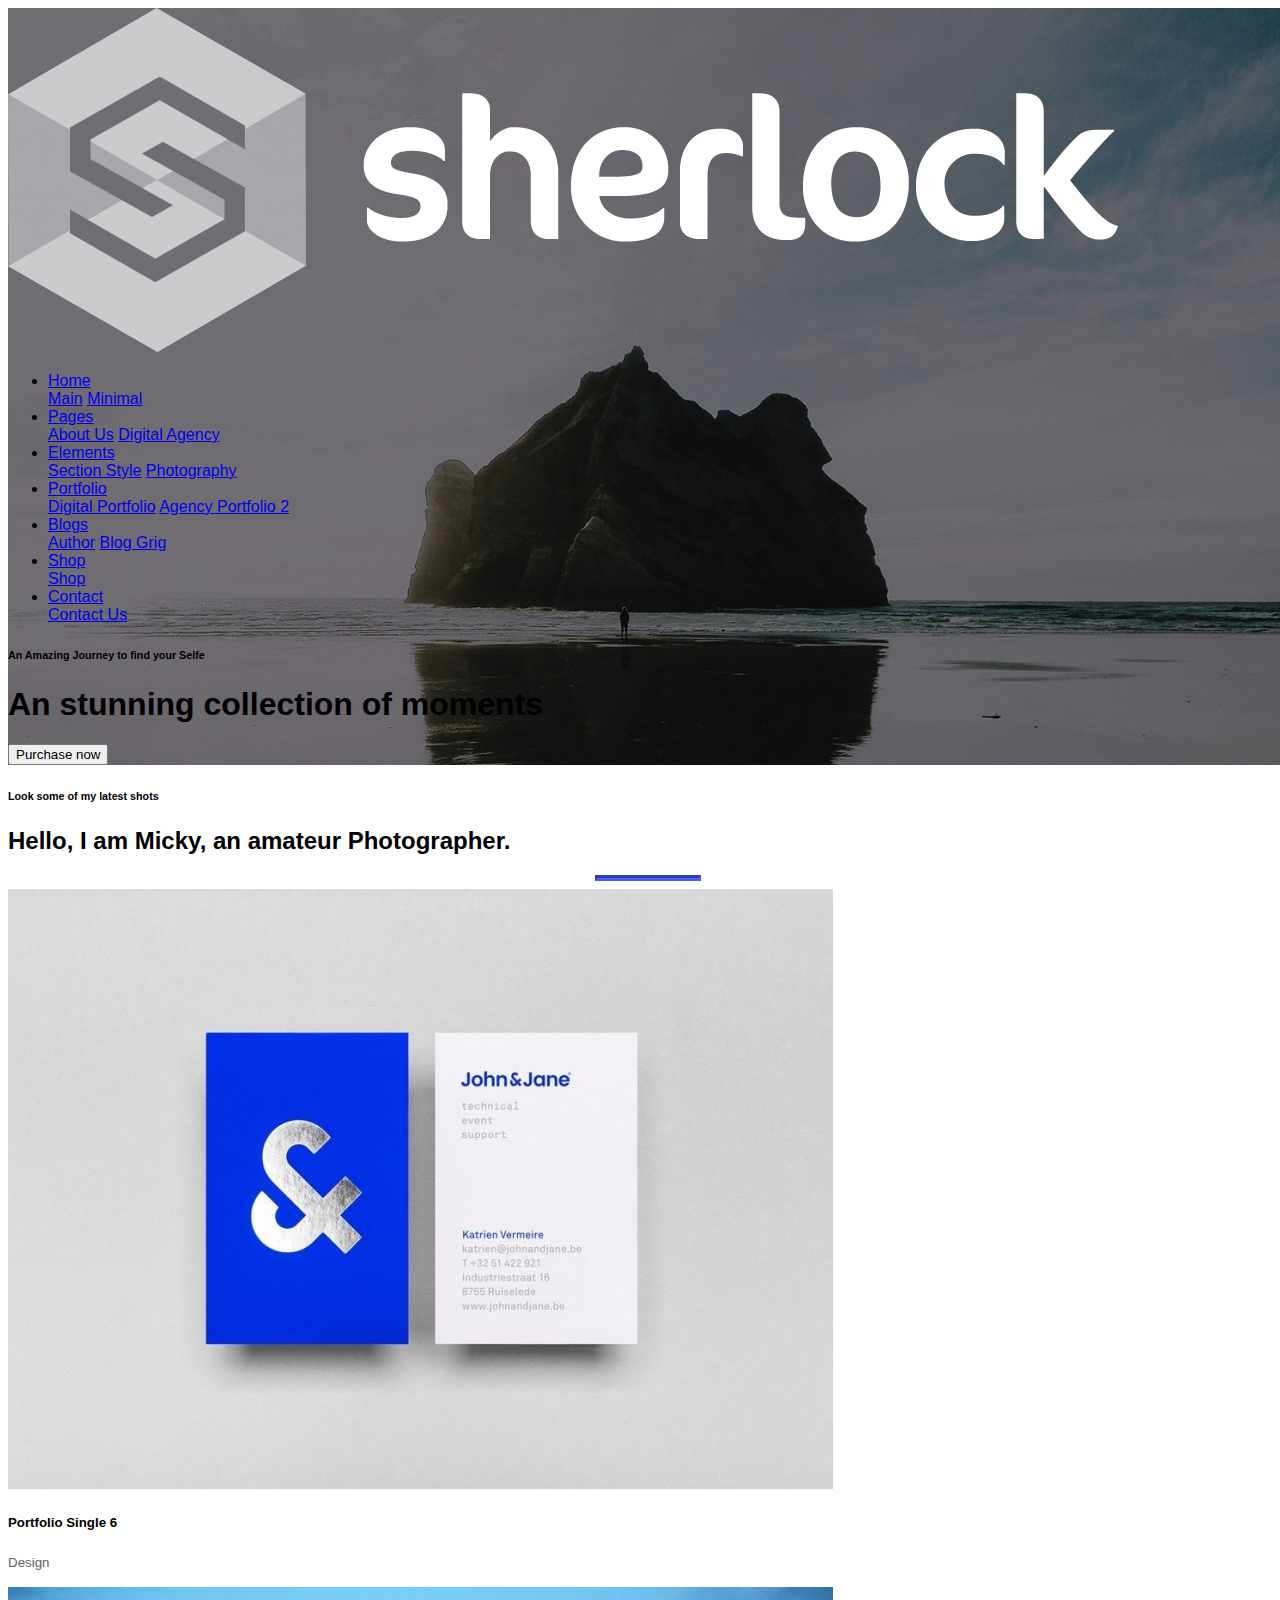
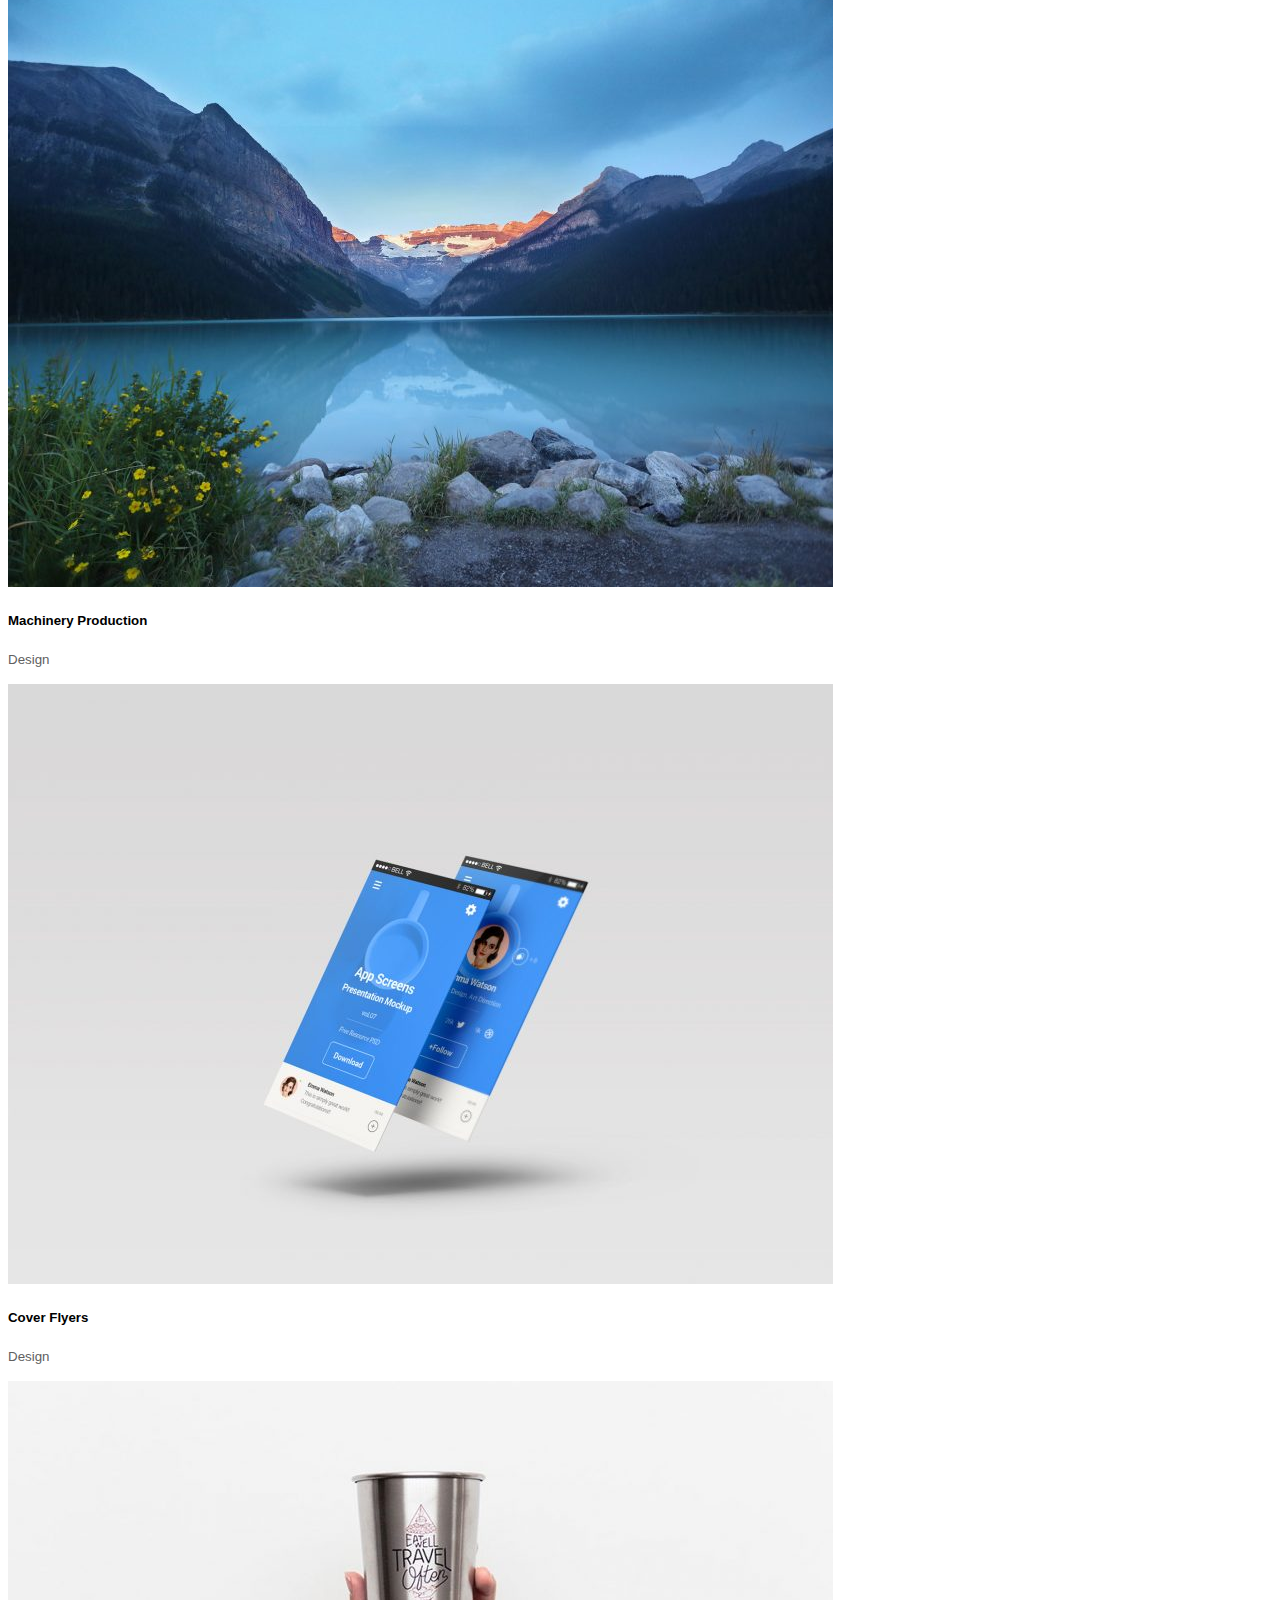
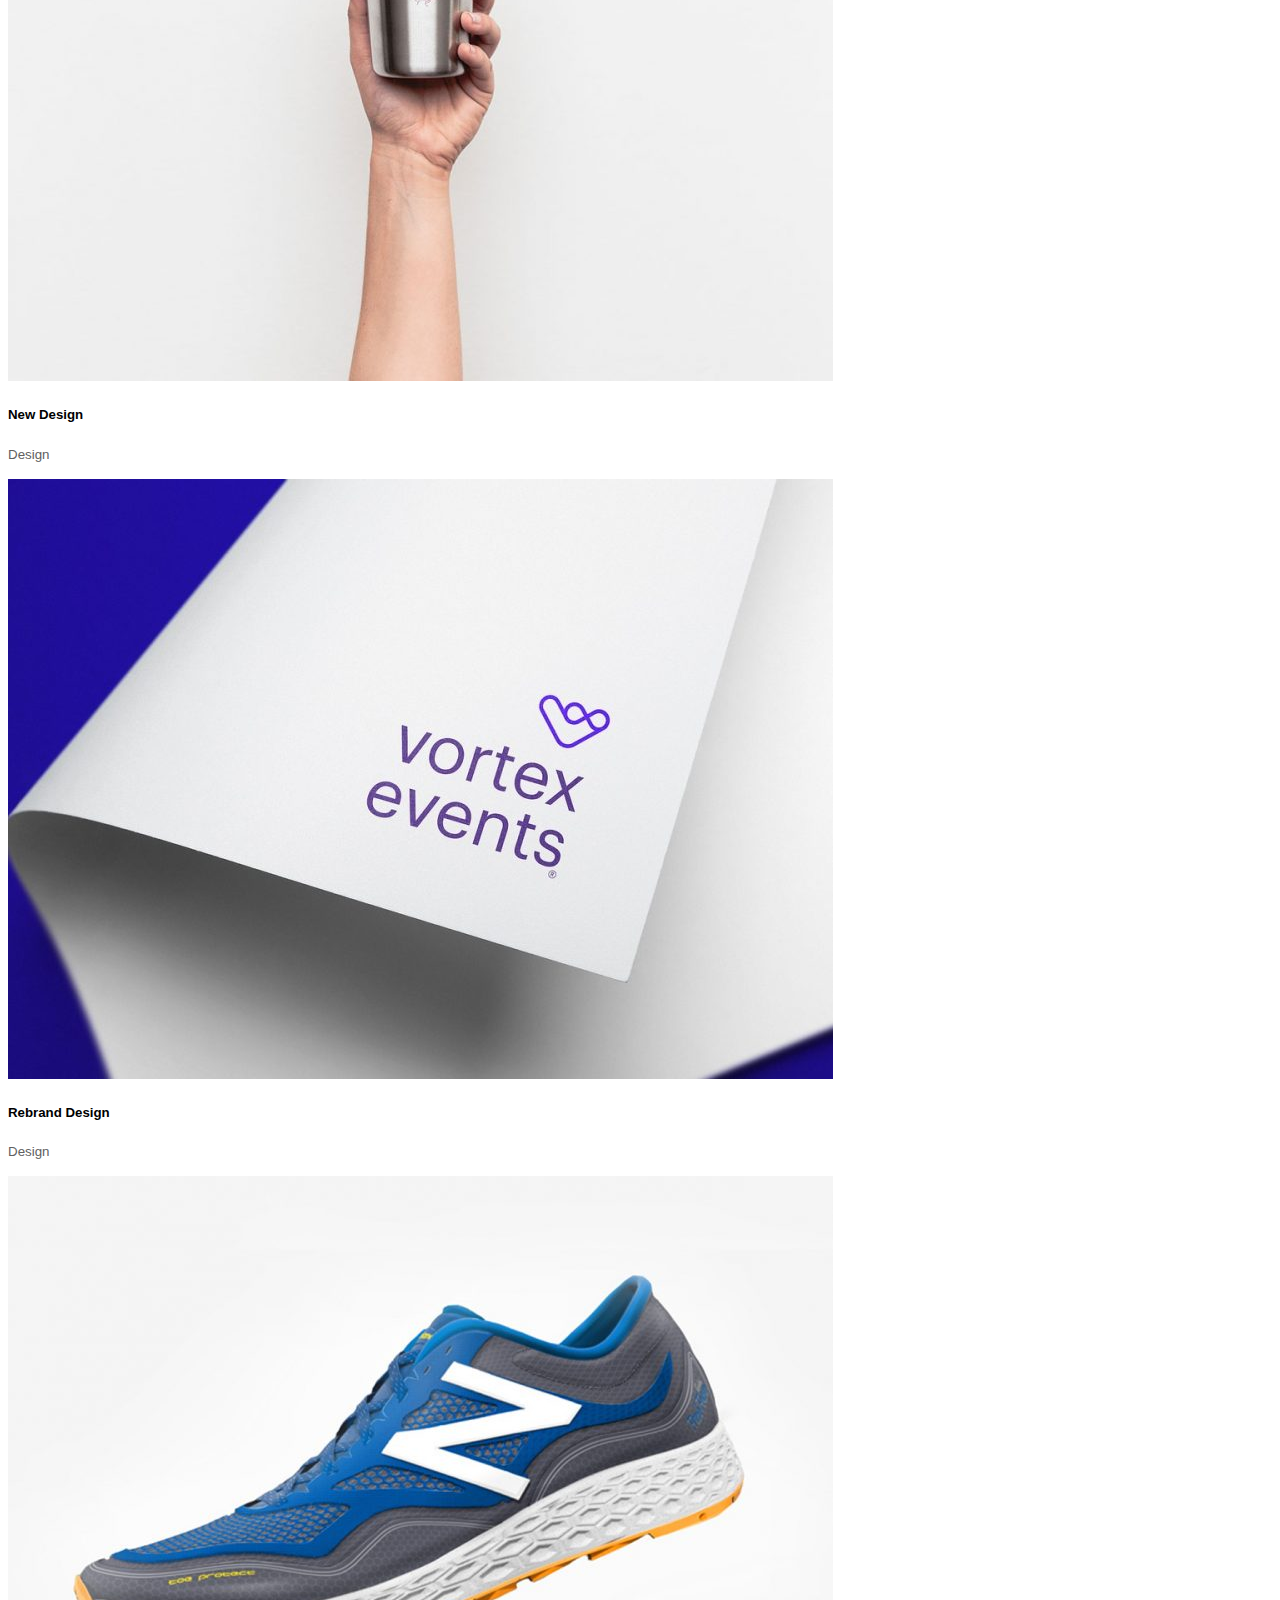
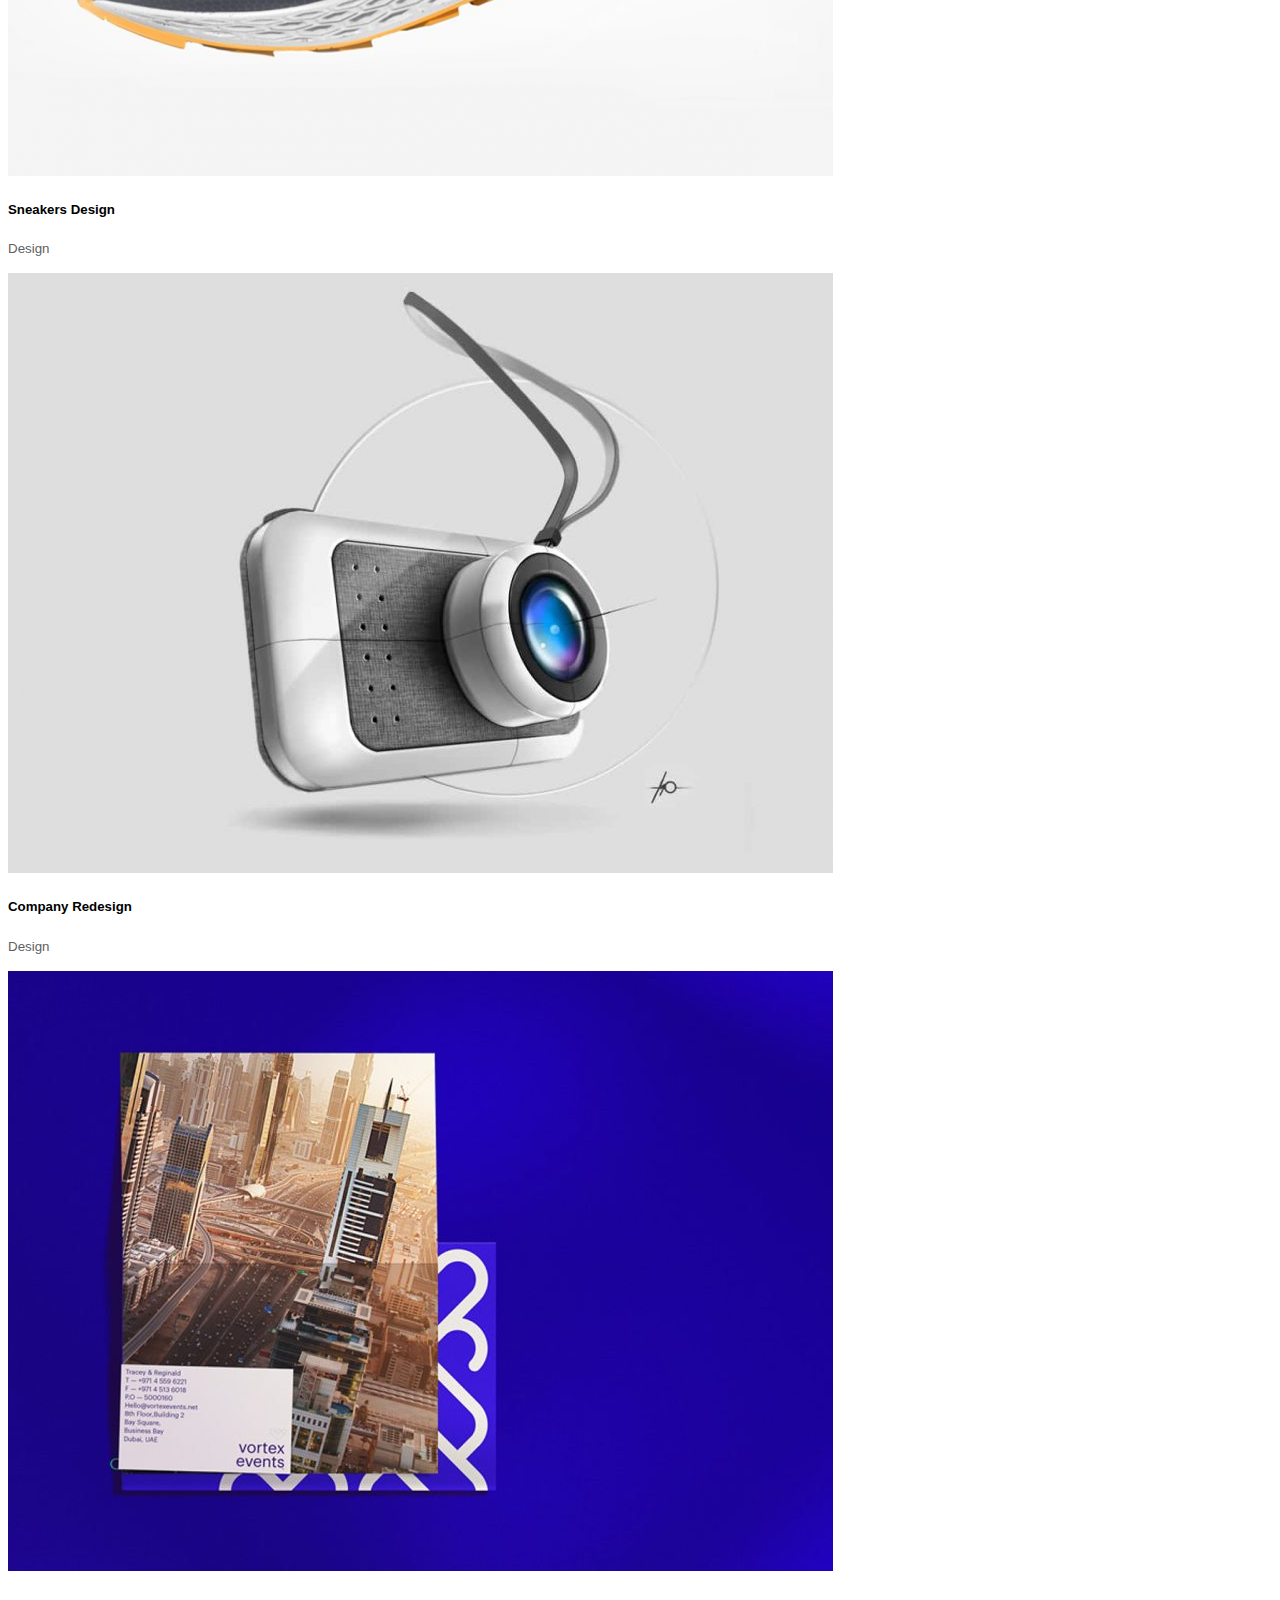
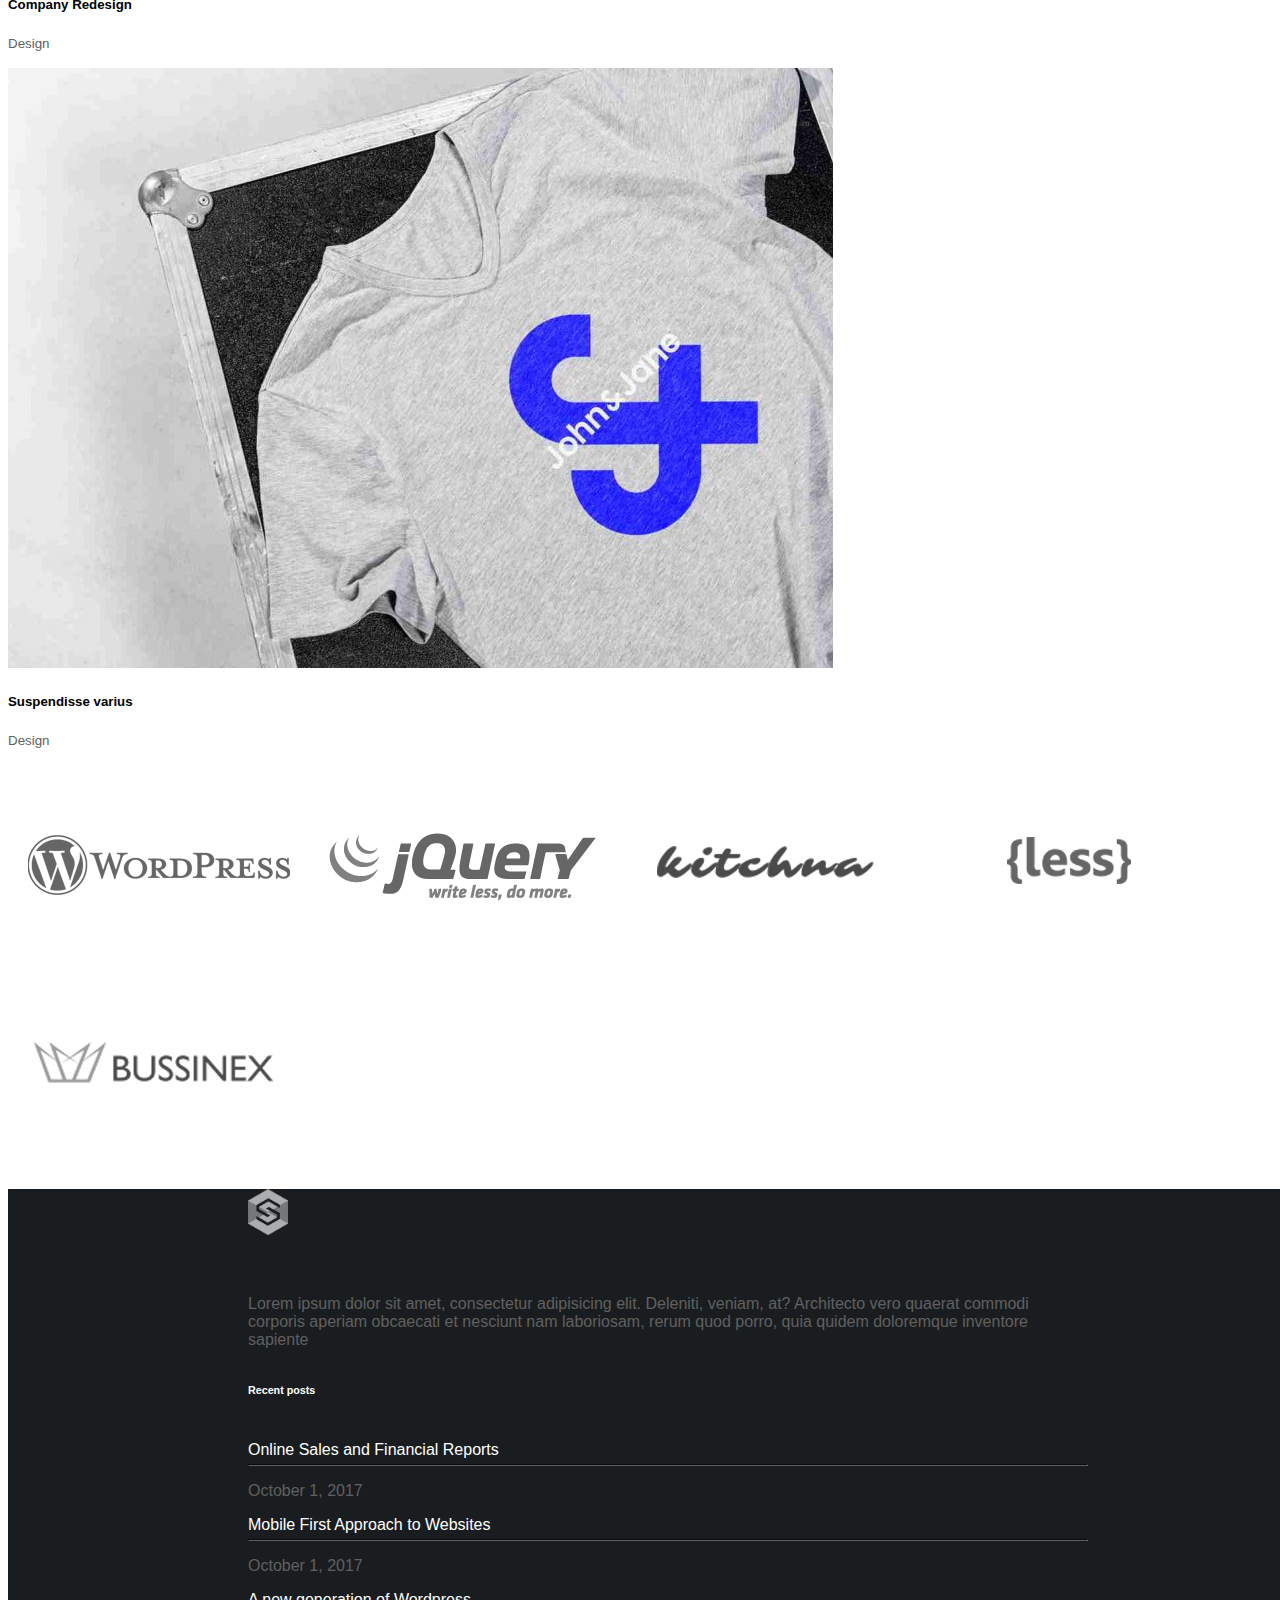
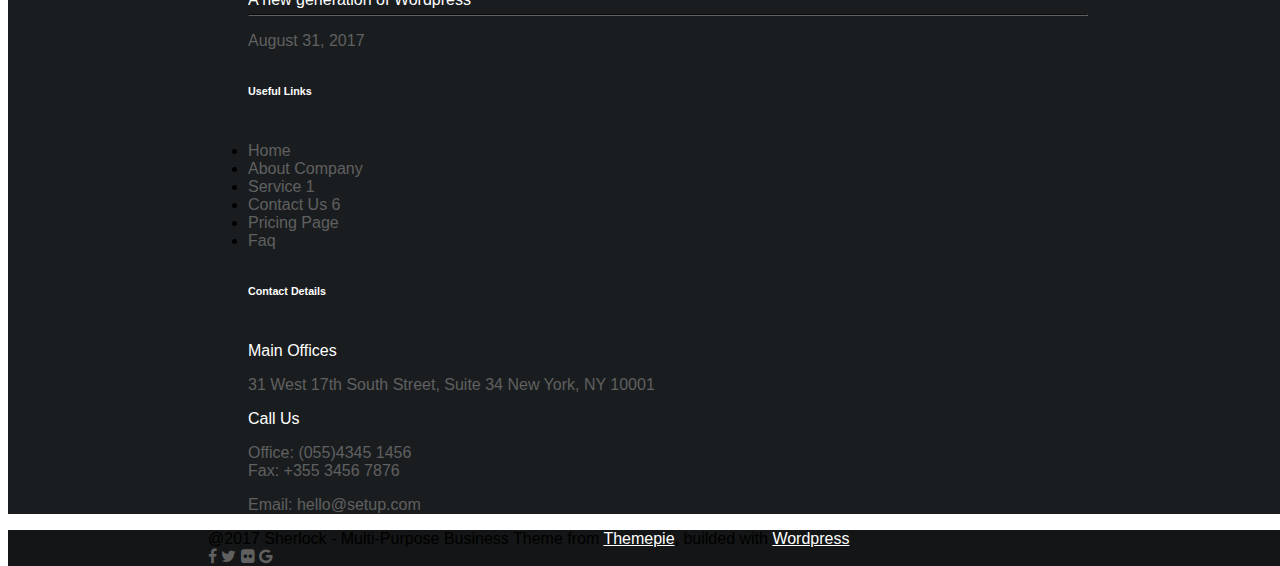
<file: main/home-photography.html>
<!DOCTYPE html>
<html lang="en">

<head>
  <meta charset="UTF-8">
  <meta name="viewport" content="width=device-width, initial-scale=1.0">
  <meta http-equiv="X-UA-Compatible" content="ie=edge">
  <title>Home Photography</title>
  <link rel="stylesheet" href="https://maxcdn.bootstrapcdn.com/bootstrap/4.0.0-beta.2/css/bootstrap.min.css" integrity="sha384-PsH8R72JQ3SOdhVi3uxftmaW6Vc51MKb0q5P2rRUpPvrszuE4W1povHYgTpBfshb" crossorigin="anonymous">
  <link rel="stylesheet" href="../css/style.css">
  <link rel="stylesheet" href="https://cdnjs.cloudflare.com/ajax/libs/font-awesome/4.7.0/css/font-awesome.min.css">
  <script src="https://code.jquery.com/jquery-3.2.1.slim.min.js" integrity="sha384-KJ3o2DKtIkvYIK3UENzmM7KCkRr/rE9/Qpg6aAZGJwFDMVNA/GpGFF93hXpG5KkN" crossorigin="anonymous"></script>
  <script src="https://cdnjs.cloudflare.com/ajax/libs/popper.js/1.12.3/umd/popper.min.js" integrity="sha384-vFJXuSJphROIrBnz7yo7oB41mKfc8JzQZiCq4NCceLEaO4IHwicKwpJf9c9IpFgh" crossorigin="anonymous"></script>
  <script src="https://maxcdn.bootstrapcdn.com/bootstrap/4.0.0-beta.2/js/bootstrap.min.js" integrity="sha384-alpBpkh1PFOepccYVYDB4do5UnbKysX5WZXm3XxPqe5iKTfUKjNkCk9SaVuEZflJ" crossorigin="anonymous"></script>
</head>

<body>

  <div class="headerbg3">

    <div class="container">

      <!-- This is the menu -->

      <nav>
        <img src="../images/Setup-logo-white-1.png" alt="">
        <ul class="nav nav-tabs">
          <li class="nav-item dropdown">
            <a class="nav-link dropdown-toggle" data-toggle="dropdown" href="#" role="button" aria-haspopup="true" aria-expanded="false">Home</a>
            <div class="dropdown-menu">
              <a class="dropdown-item" href="#">Main</a>
              <a class="dropdown-item" href="#">Minimal</a>
            </div>
          </li>
          <li class="nav-item dropdown">
            <a class="nav-link dropdown-toggle" data-toggle="dropdown" href="#" role="button" aria-haspopup="true" aria-expanded="false">Pages</a>
            <div class="dropdown-menu">
              <a class="dropdown-item" href="#">About Us</a>
              <a class="dropdown-item" href="#">Digital Agency</a>
            </div>
          </li>
          <li class="nav-item dropdown">
            <a class="nav-link dropdown-toggle" data-toggle="dropdown" href="#" role="button" aria-haspopup="true" aria-expanded="false">Elements</a>
            <div class="dropdown-menu">
              <a class="dropdown-item" href="#">Section Style</a>
              <a class="dropdown-item" href="#">Photography</a>
            </div>
          </li>
          <li class="nav-item dropdown">
            <a class="nav-link dropdown-toggle" data-toggle="dropdown" href="#" role="button" aria-haspopup="true" aria-expanded="false">Portfolio</a>
            <div class="dropdown-menu">
              <a class="dropdown-item" href="#">Digital Portfolio</a>
              <a class="dropdown-item" href="#">Agency Portfolio 2</a>
            </div>
          </li>
          <li class="nav-item dropdown">
            <a class="nav-link dropdown-toggle" data-toggle="dropdown" href="#" role="button" aria-haspopup="true" aria-expanded="false">Blogs</a>
            <div class="dropdown-menu">
              <a class="dropdown-item" href="#">Author</a>
              <a class="dropdown-item" href="#">Blog Grig</a>
            </div>
          </li>
          <li class="nav-item dropdown">
            <a class="nav-link dropdown-toggle" data-toggle="dropdown" href="#" role="button" aria-haspopup="true" aria-expanded="false">Shop</a>
            <div class="dropdown-menu">
              <a class="dropdown-item" href="#">Shop</a>
            </div>
          </li>
          <li class="nav-item dropdown">
            <a class="nav-link dropdown-toggle" data-toggle="dropdown" href="#" role="button" aria-haspopup="true" aria-expanded="false">Contact</a>
            <div class="dropdown-menu">
              <a class="dropdown-item" href="#">Contact Us</a>
            </div>
          </li>
        </ul>
      </nav>

      <!-- The menu ends here -->

      <div>
        <h6>An Amazing Journey to find your Selfe</h6>
        <h1>An stunning collection of moments</h1>
        <button type="button" class="btn btn-outline-light">Purchase now</button>
      </div>

    </div>

  </div>

  <!-- The header ends here -->

  <!-- This is a div -->

  <div class="container">
    <h6>Look some of my latest shots</h6>
    <h2>Hello, I am Micky, an amateur Photographer.</h2>
    <hr>
  </div>

  <!-- This is a div -->

  <div class="card-columns">
  <div class="card">
    <img class="card-img-top" src="../images/a4e6d149285207.58b00b432ac48-p-1080-825x600.jpg" alt="Card image cap">
    <div class="card-body">
      <h5 class="card-title">Portfolio Single 6</h5>
      <p class="card-text"><small class="text-muted">Design</small></p>
    </div>
  </div>
  <div class="card">
    <img class="card-img-top" src="../images/project_1-825x600.jpg" alt="Card image cap">
    <div class="card-body">
      <h5 class="card-title">Machinery Production</h5>
      <p class="card-text"><small class="text-muted">Design</small></p>
    </div>
  </div>
  <div class="card">
    <img class="card-img-top" src="../images/App-Screens-presentation-Mockup-vol-07-825x600.jpg" alt="Card image cap">
    <div class="card-body">
      <h5 class="card-title">Cover Flyers</h5>
      <p class="card-text"><small class="text-muted">Design</small></p>
    </div>
  </div>
  <div class="card">
    <img class="card-img-top" src="../images/58bee6702202d6927a9d60ec_port-10-1-825x600.jpg" alt="Card image cap">
    <div class="card-body">
      <h5 class="card-title">New Design</h5>
      <p class="card-text"><small class="text-muted">Design</small></p>
    </div>
  </div>
  <div class="card">
    <img class="card-img-top" src="../images/3ff5e743473053.5832b7efae71c-p-1080-825x600.jpg" alt="Card image cap">
    <div class="card-body">
      <h5 class="card-title">Rebrand Design</h5>
      <p class="card-text"><small class="text-muted">Design</small></p>
    </div>
  </div>
  <div class="card">
    <img class="card-img-top" src="../images/2314123423-825x600.jpg" alt="Card image cap">
    <div class="card-body">
      <h5 class="card-title">Sneakers Design</h5>
      <p class="card-text"><small class="text-muted">Design</small></p>
    </div>
  </div>
  <div class="card">
    <img class="card-img-top" src="../images/84aa1653335009.593069339419a-p-1080-825x600.jpg" alt="Card image cap">
    <div class="card-body">
      <h5 class="card-title">Company Redesign</h5>
      <p class="card-text"><small class="text-muted">Design</small></p>
    </div>
  </div>
  <div class="card">
    <img class="card-img-top" src="../images/10eefa43473053.57f14ff580637-1-1-825x600.jpg" alt="Card image cap">
    <div class="card-body">
      <h5 class="card-title">Company Redesign</h5>
      <p class="card-text"><small class="text-muted">Design</small></p>
    </div>
  </div>
  <div class="card">
    <img class="card-img-top" src="../images/c51b3949285207.58b00b432b476-825x600.jpg" alt="Card image cap">
    <div class="card-body">
      <h5 class="card-title">Suspendisse varius</h5>
      <p class="card-text"><small class="text-muted">Design</small></p>
    </div>
  </div>
</div>

  <!-- This is a div -->

  <div class="d-flex">
<img src="../images/599b05d2dd872300010d6151_logo3-1.png" alt="">
<img src="../images/599b05e4dd872300010d615a_logo4-1.png" alt="">
<img src="../images/dark-logo6-180x80.png" alt="">
<img src="../images/client_5_dark.png" alt="">
<img src="../images/dark-logo2-180x80.png" alt="">
</div>

</body>

  <!-- This is the footer -->

  <footer>

    <div class="row">

      <ul class="col-3">
        <img src="../images/logo-thumnail-1.png" alt="">
        <p>Lorem ipsum dolor sit amet, consectetur adipisicing elit. Deleniti, veniam, at? Architecto vero quaerat commodi corporis aperiam obcaecati et nesciunt nam laboriosam, rerum quod porro, quia quidem doloremque inventore sapiente</p>
      </ul>

      <ul class="col-3">
        <h6>Recent posts</h6>
        <p>Online Sales and Financial Reports</p>
        <hr>
        <p>October 1, 2017</p>
        <p>Mobile First Approach to Websites</p>
        <hr>
        <p>October 1, 2017</p>
        <p>A new generation of Wordpress</p>
        <hr>
        <p>August 31, 2017</p>
      </ul>

      <ul class="col-3">
        <h6>Useful Links</h6>
        <li><a href="">Home</a></li>
        <li><a href="">About Company</a></li>
        <li><a href="">Service 1</a></li>
        <li><a href="">Contact Us 6</a></li>
        <li><a href="">Pricing Page</a></li>
        <li><a href="">Faq</a></li>
      </ul>

      <ul class="col-3">
        <h6>Contact Details</h6>
        <p>Main Offices</p>
        <p>31 West 17th South Street, Suite 34 New York, NY 10001</p>
        <p>Call Us</p>
        <p>Office: (055)4345 1456<br>Fax: +355 3456 7876</p>
        <p>Email: hello@setup.com</p>
      </ul>

    </div>

    <div class="d-flex">

      <span>@2017 Sherlock - Multi-Purpose Business Theme from <a href="">Themepie</a>, builded with <a href="">Wordpress</a></span>
      <nav>
        <a href="#"><i class="fa fa-facebook" aria-hidden="true"></i></a>
        <a href="#"><i class="fa fa-twitter" aria-hidden="true"></i></a>
        <a href="#"><i class="fa fa-flickr" aria-hidden="true"></i></a>
        <a href="#"><i class="fa fa-google" aria-hidden="true"></i></a>
      </nav>

    </div>

  </footer>

  </html>
</file>
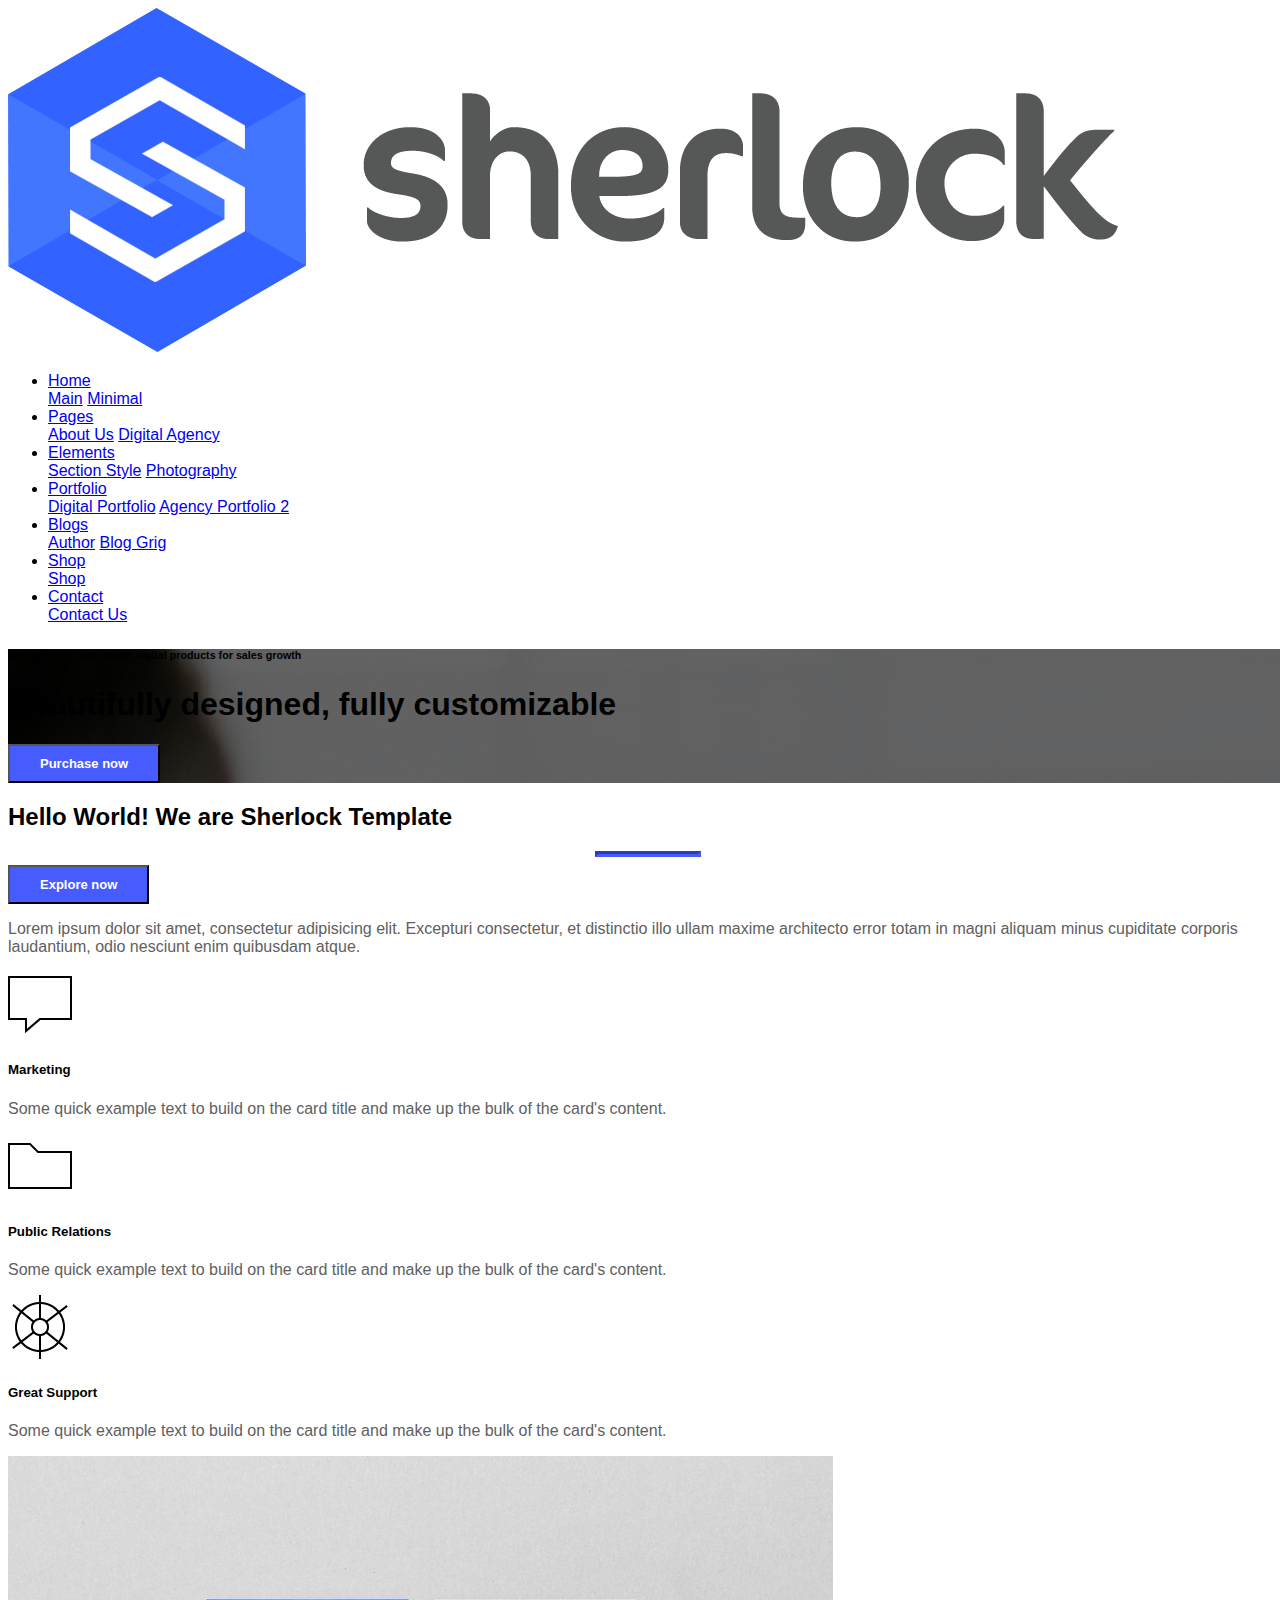
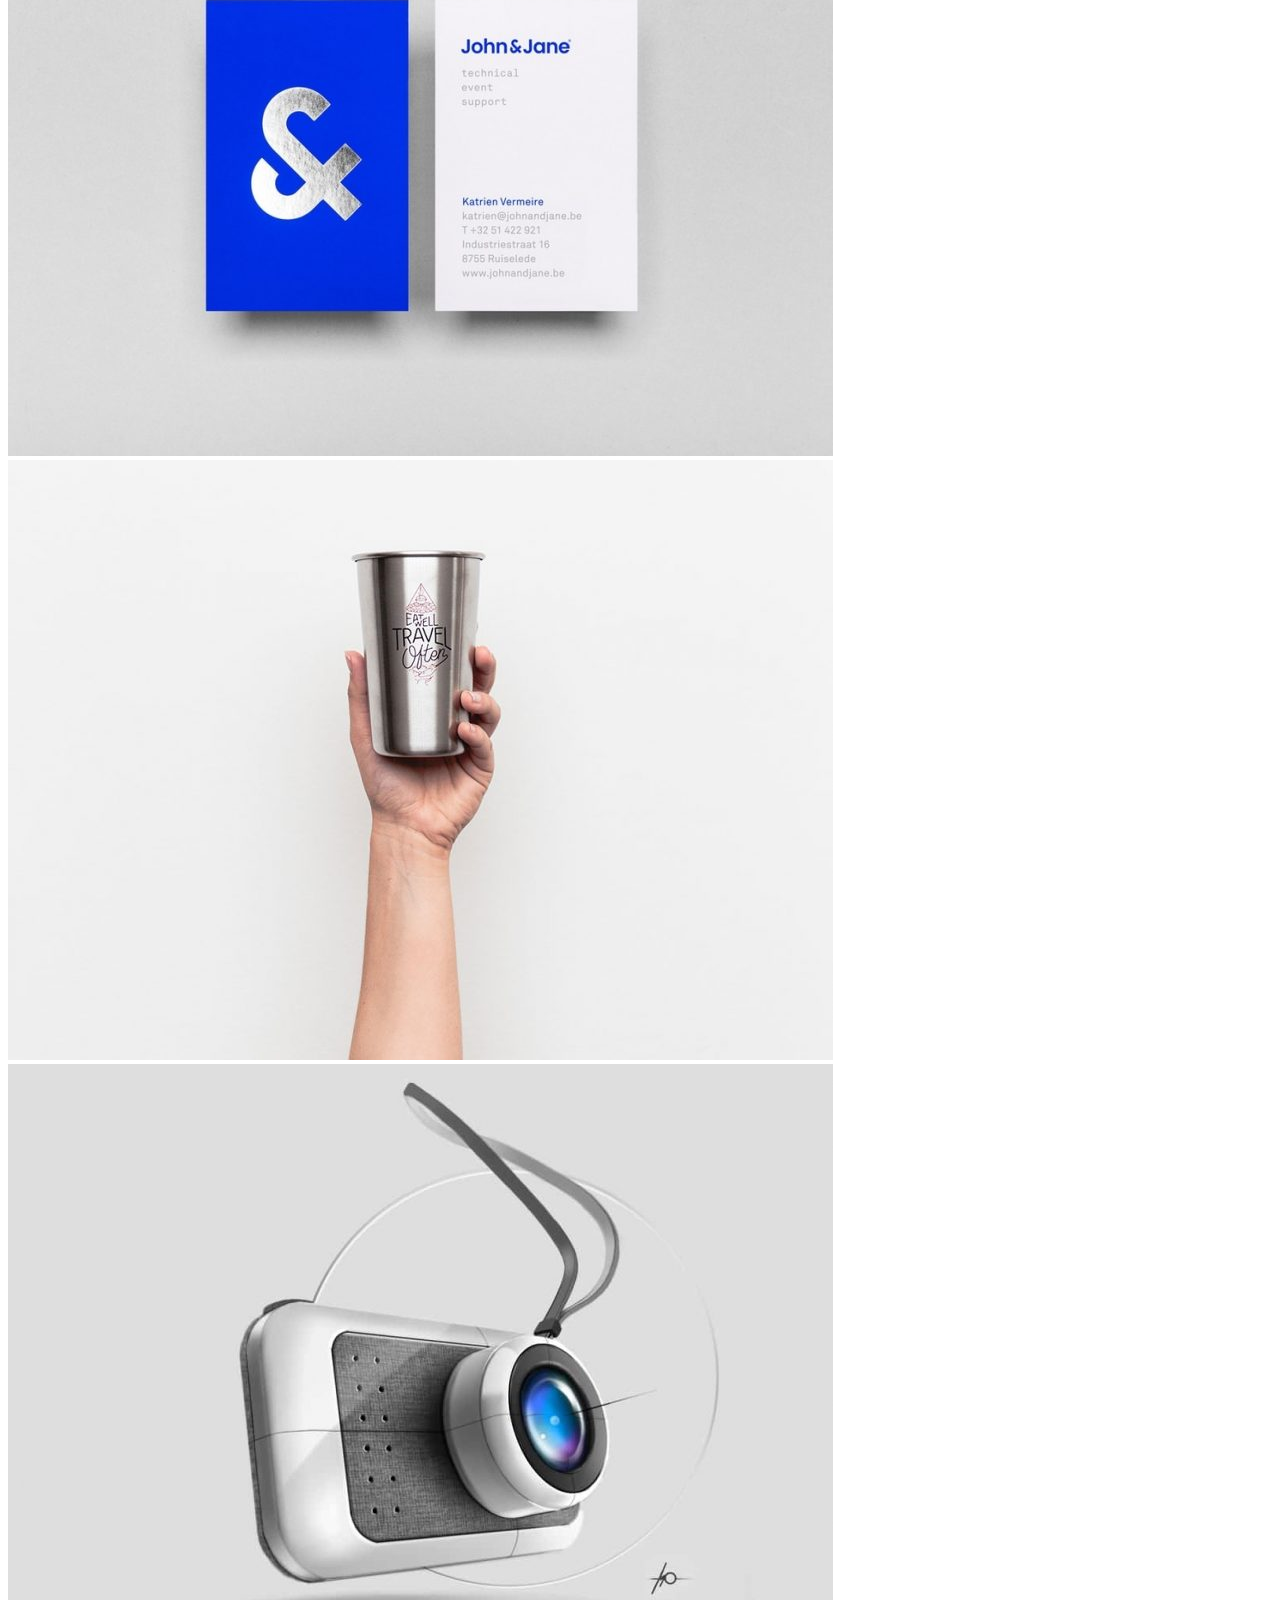
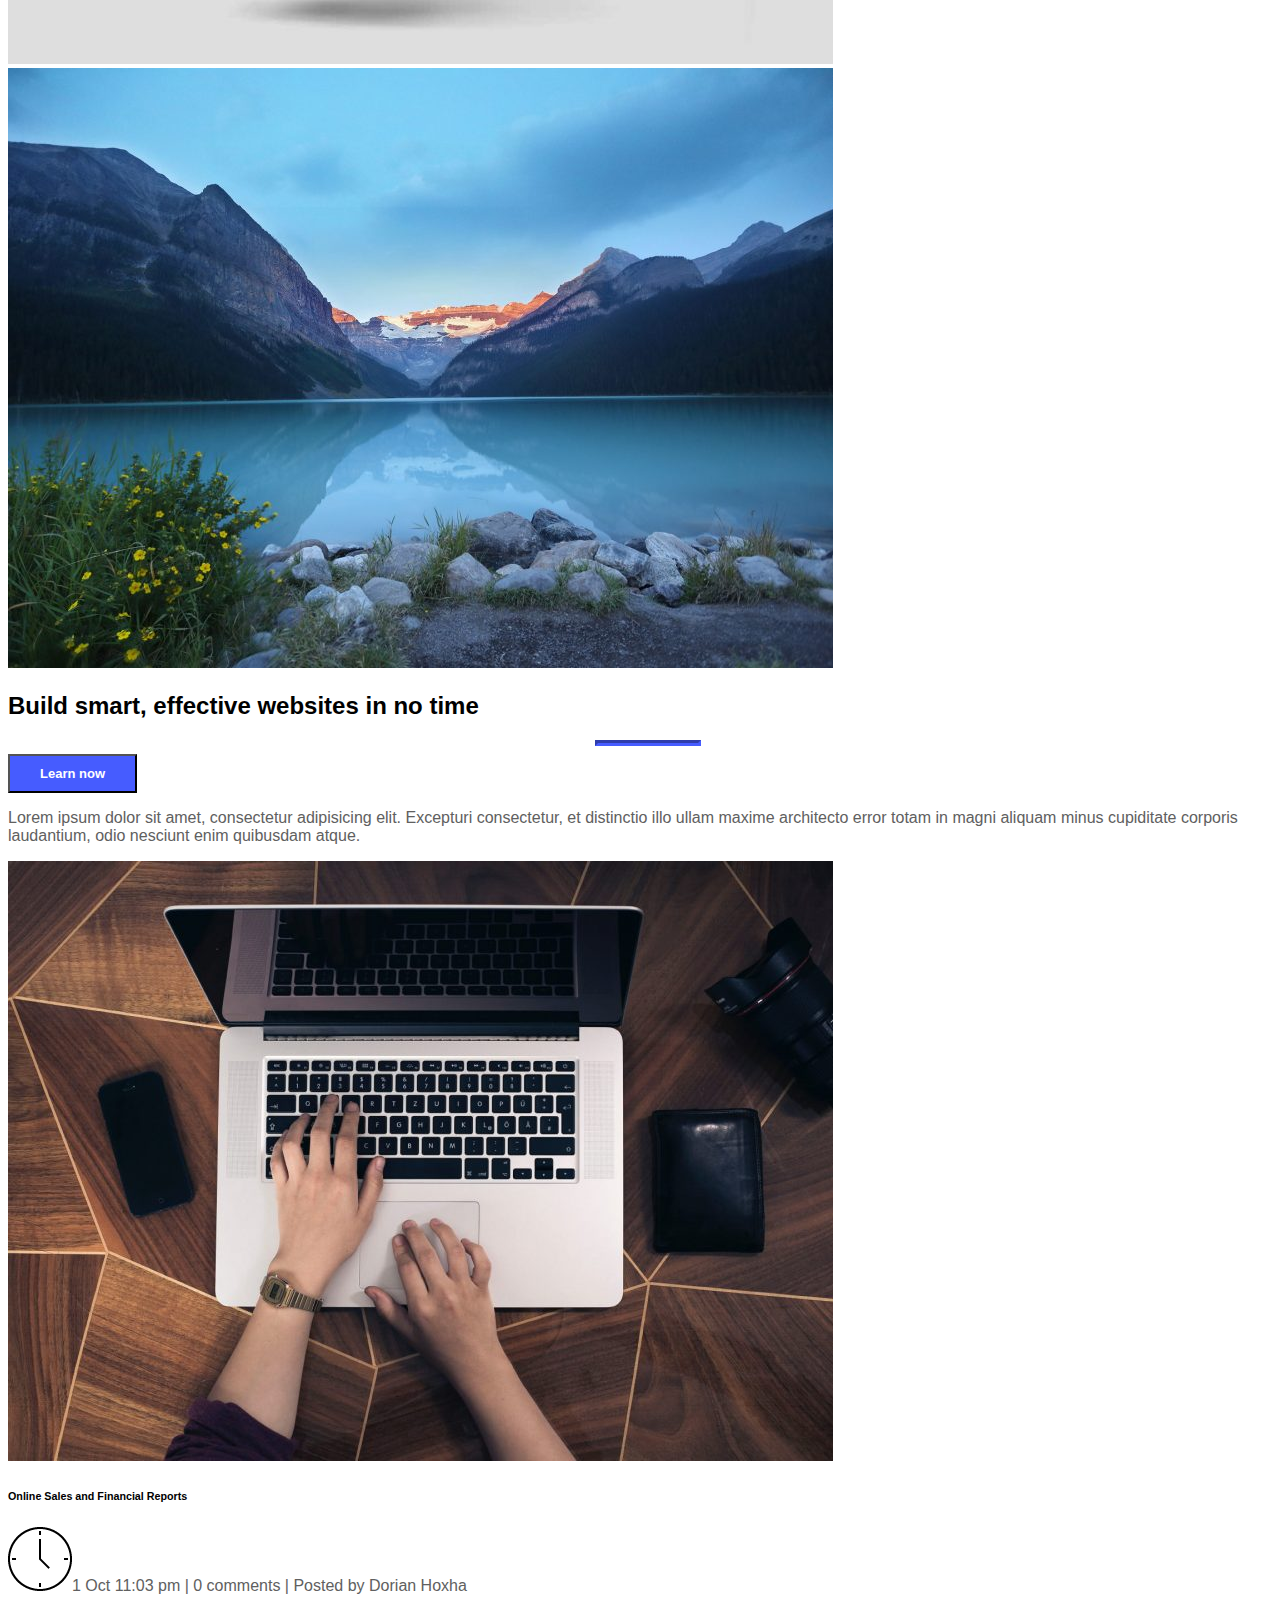
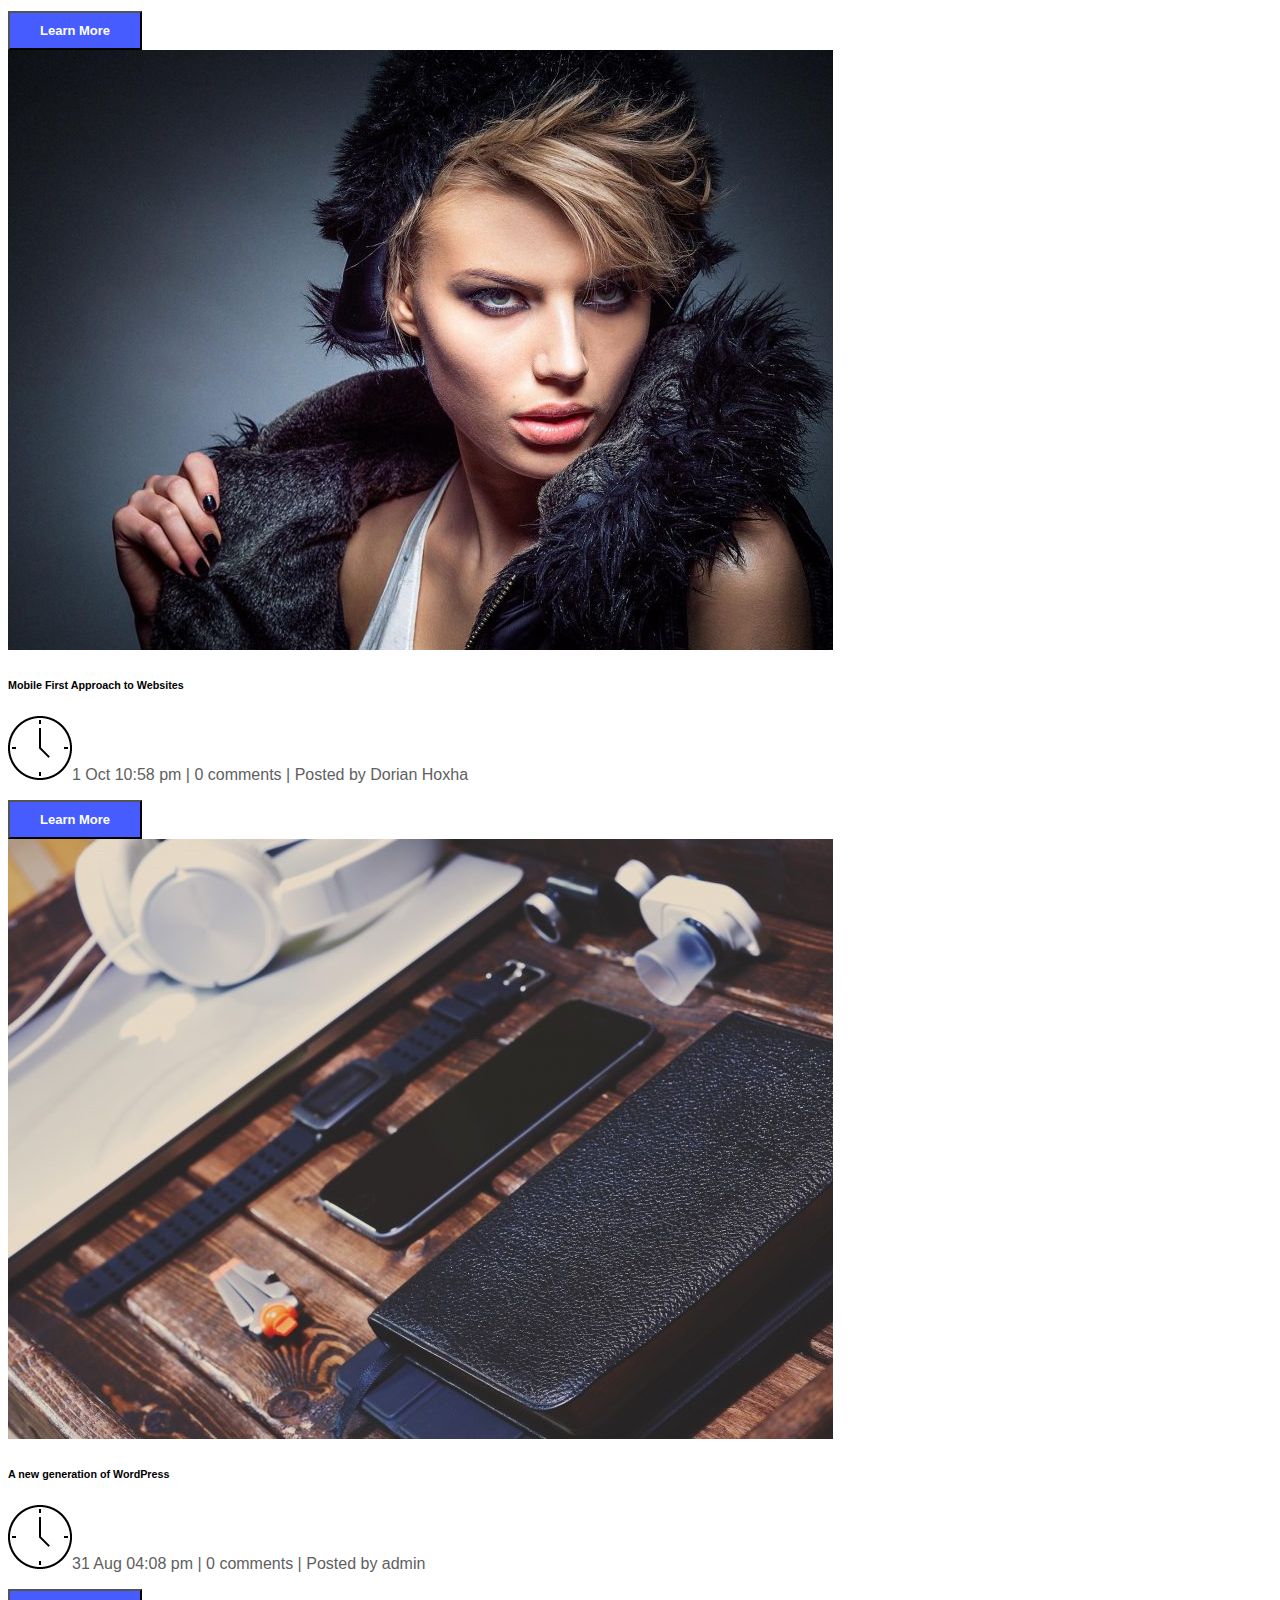
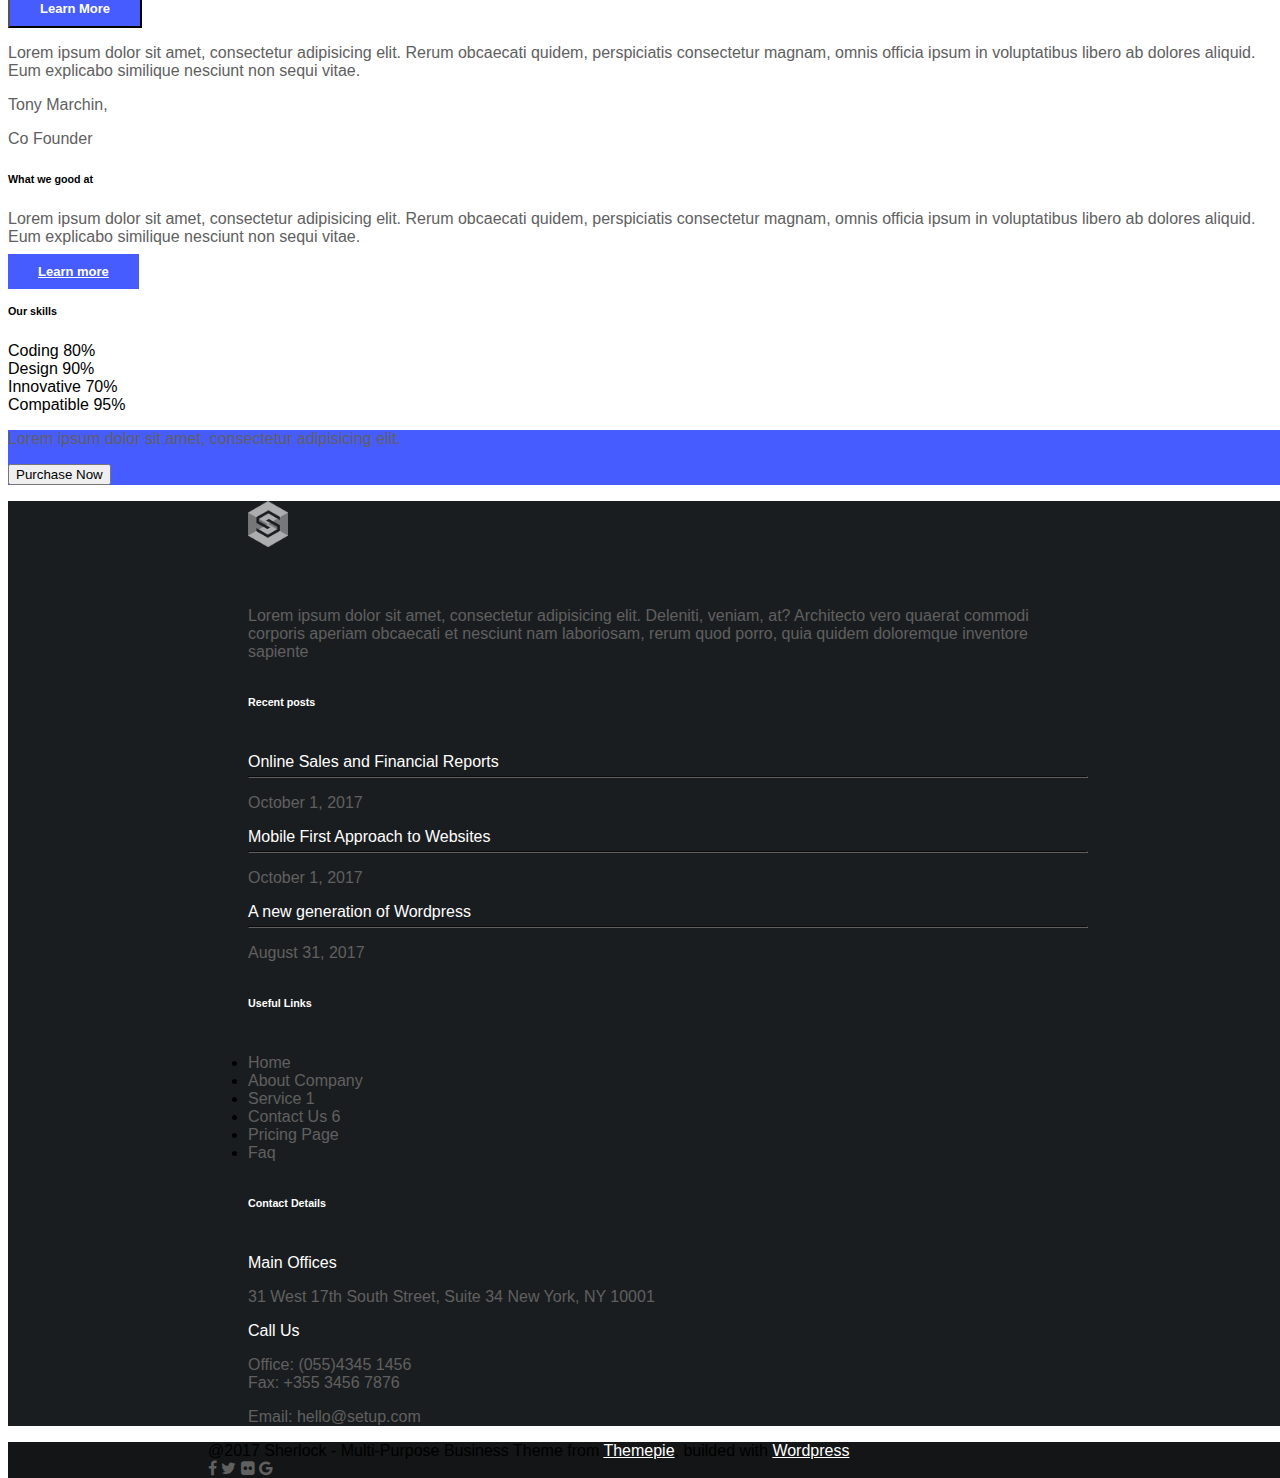
<file: main/home-section-style.html>
<!DOCTYPE html>
<html lang="en">

<head>
  <meta charset="UTF-8">
  <meta name="viewport" content="width=device-width, initial-scale=1.0">
  <meta http-equiv="X-UA-Compatible" content="ie=edge">
  <title>Home Section Style</title>
  <link rel="stylesheet" href="https://maxcdn.bootstrapcdn.com/bootstrap/4.0.0-beta.2/css/bootstrap.min.css" integrity="sha384-PsH8R72JQ3SOdhVi3uxftmaW6Vc51MKb0q5P2rRUpPvrszuE4W1povHYgTpBfshb" crossorigin="anonymous">
  <link rel="stylesheet" href="../css/style.css">
  <link rel="stylesheet" href="https://cdnjs.cloudflare.com/ajax/libs/font-awesome/4.7.0/css/font-awesome.min.css">
  <script src="https://code.jquery.com/jquery-3.2.1.slim.min.js" integrity="sha384-KJ3o2DKtIkvYIK3UENzmM7KCkRr/rE9/Qpg6aAZGJwFDMVNA/GpGFF93hXpG5KkN" crossorigin="anonymous"></script>
  <script src="https://cdnjs.cloudflare.com/ajax/libs/popper.js/1.12.3/umd/popper.min.js" integrity="sha384-vFJXuSJphROIrBnz7yo7oB41mKfc8JzQZiCq4NCceLEaO4IHwicKwpJf9c9IpFgh" crossorigin="anonymous"></script>
  <script src="https://maxcdn.bootstrapcdn.com/bootstrap/4.0.0-beta.2/js/bootstrap.min.js" integrity="sha384-alpBpkh1PFOepccYVYDB4do5UnbKysX5WZXm3XxPqe5iKTfUKjNkCk9SaVuEZflJ" crossorigin="anonymous"></script>
</head>

<body>

<!-- This is the menu -->

  <div class="container">

    <nav>
      <img src="../images/Setup-logo-1.png" alt="">
      <ul class="nav nav-tabs">
        <li class="nav-item dropdown">
          <a class="nav-link dropdown-toggle" data-toggle="dropdown" href="#" role="button" aria-haspopup="true" aria-expanded="false">Home</a>
          <div class="dropdown-menu">
            <a class="dropdown-item" href="#">Main</a>
            <a class="dropdown-item" href="#">Minimal</a>
          </div>
        </li>
        <li class="nav-item dropdown">
          <a class="nav-link dropdown-toggle" data-toggle="dropdown" href="#" role="button" aria-haspopup="true" aria-expanded="false">Pages</a>
          <div class="dropdown-menu">
            <a class="dropdown-item" href="#">About Us</a>
            <a class="dropdown-item" href="#">Digital Agency</a>
          </div>
        </li>
        <li class="nav-item dropdown">
          <a class="nav-link dropdown-toggle" data-toggle="dropdown" href="#" role="button" aria-haspopup="true" aria-expanded="false">Elements</a>
          <div class="dropdown-menu">
            <a class="dropdown-item" href="#">Section Style</a>
            <a class="dropdown-item" href="#">Photography</a>
          </div>
        </li>
        <li class="nav-item dropdown">
          <a class="nav-link dropdown-toggle" data-toggle="dropdown" href="#" role="button" aria-haspopup="true" aria-expanded="false">Portfolio</a>
          <div class="dropdown-menu">
            <a class="dropdown-item" href="#">Digital Portfolio</a>
            <a class="dropdown-item" href="#">Agency Portfolio 2</a>
          </div>
        </li>
        <li class="nav-item dropdown">
          <a class="nav-link dropdown-toggle" data-toggle="dropdown" href="#" role="button" aria-haspopup="true" aria-expanded="false">Blogs</a>
          <div class="dropdown-menu">
            <a class="dropdown-item" href="#">Author</a>
            <a class="dropdown-item" href="#">Blog Grig</a>
          </div>
        </li>
        <li class="nav-item dropdown">
          <a class="nav-link dropdown-toggle" data-toggle="dropdown" href="#" role="button" aria-haspopup="true" aria-expanded="false">Shop</a>
          <div class="dropdown-menu">
            <a class="dropdown-item" href="#">Shop</a>
          </div>
        </li>
        <li class="nav-item dropdown">
          <a class="nav-link dropdown-toggle" data-toggle="dropdown" href="#" role="button" aria-haspopup="true" aria-expanded="false">Contact</a>
          <div class="dropdown-menu">
            <a class="dropdown-item" href="#">Contact Us</a>
          </div>
        </li>
      </ul>
    </nav>

  </div>

  <!-- The menu ends here -->

  <!-- This is the header -->

  <div class="headerbg2">

    <div class="">
      <h6>We Build the best online digital products for sales growth</h6>
      <h1>Beautifully designed, fully customizable</h1>
      <button type="button" class="btn btn-primary">Purchase now</button>
    </div>

  </div>

  <!-- The header ends here -->

  <!-- This is a div -->

  <div class="row">

    <div class="col-6">
      <h2>Hello World! We are Sherlock Template</h2>
      <hr>
      <button type="button" class="btn btn-primary">Explore now</button>
    </div>

    <div class="col-6">
      <p>Lorem ipsum dolor sit amet, consectetur adipisicing elit. Excepturi consectetur, et distinctio illo ullam maxime architecto error totam in magni aliquam minus cupiditate corporis laudantium, odio nesciunt enim quibusdam atque.</p>
    </div>

  </div>

  <!-- This is a div -->

  <div class="row">

    <div class="col-3">
      <img src="../images/basic_message.png" alt="">
      <div>
        <h5>Marketing</h5>
        <p>Some quick example text to build on the card title and make up the bulk of the card's content.</p>
      </div>
    </div>

    <div class="col-3">
      <img src="../images/basic_folder.png" alt="">
      <div>
        <h5>Public Relations</h5>
        <p>Some quick example text to build on the card title and make up the bulk of the card's content.</p>
      </div>
    </div>

    <div class="col-3">
      <img src="../images/basic_helm.png" alt="">
      <div>
        <h5>Great Support</h5>
        <p>Some quick example text to build on the card title and make up the bulk of the card's content.</p>
      </div>
    </div>

  </div>

  <!-- This is a div -->

  <div class="row">

    <div class="col-3 px-0">
      <img class="img-fluid" src="../images/a4e6d149285207.58b00b432ac48-p-1080-825x600.jpg" alt="">
    </div>
    <div class="col-3 px-0">
      <img class="img-fluid" src="../images/58bee6702202d6927a9d60ec_port-10-1-825x600.jpg" alt="">
    </div>
    <div class="col-3 px-0">
      <img class="img-fluid" src="../images/84aa1653335009.593069339419a-p-1080-825x600.jpg" alt="">
    </div>
    <div class="col-3 px-0">
      <img class="img-fluid" src="../images/project_1-825x600.jpg" alt="">
    </div>

  </div>

  <!-- This is a div -->

  <div class="row">

    <div class="col-6">
      <h2>Build smart, effective websites in no time</h2>
      <hr>
      <button type="button" class="btn btn-primary">Learn now</button>
    </div>

    <div class="col-6">
      <p>Lorem ipsum dolor sit amet, consectetur adipisicing elit. Excepturi consectetur, et distinctio illo ullam maxime architecto error totam in magni aliquam minus cupiditate corporis laudantium, odio nesciunt enim quibusdam atque.</p>
    </div>

  </div>

  <!-- This is a div -->

  <div>

    <div class="row">

      <div class="col-2">
        <img class="img-fluid" src="../images/23545-825x600.jpg" alt="">
      </div>
      <div class="col-8">
        <h6>Online Sales and Financial Reports</h6>
        <p><img class="img-fluid" src="../images/basic_clock.png" alt="">1 Oct 11:03 pm | 0 comments | Posted by Dorian Hoxha</p>
      </div>
      <div class="col-2">
        <button type="button" class="btn btn-primary">Learn More</button>
      </div>

    </div>

    <div class="row">

      <div class="col-2">
        <img class="img-fluid" src="../images/photography3-825x600.jpg" alt="">
      </div>
      <div class="col-8">
        <h6>Mobile First Approach to Websites</h6>
        <p><img class="img-fluid" src="../images/basic_clock.png" alt="">1 Oct 10:58 pm | 0 comments | Posted by Dorian Hoxha</p>
      </div>
      <div class="col-2">
        <button type="button" class="btn btn-primary">Learn More</button>
      </div>

    </div>

    <div class="row">

      <div class="col-2">
        <img class="img-fluid" src="../images/aaron-burden-55603-825x600.jpg" alt="">
      </div>
      <div class="col-8">
        <h6>A new generation of WordPress</h6>
        <p><img class="img-fluid" src="../images/basic_clock.png" alt="">31 Aug 04:08 pm | 0 comments | Posted by admin</p>
      </div>
      <div class="col-2">
        <button type="button" class="btn btn-primary">Learn More</button>
      </div>

    </div>

  </div>

  <!-- This is a div -->

  <div>

    <p>Lorem ipsum dolor sit amet, consectetur adipisicing elit. Rerum obcaecati quidem, perspiciatis consectetur magnam, omnis officia ipsum in voluptatibus libero ab dolores aliquid. Eum explicabo similique nesciunt non sequi vitae.</p>
    <p>Tony Marchin,</p>
    <p>Co Founder</p>

  </div>

  <!-- This is a div -->

  <div>

    <div class="row">

      <div class="col-6">
        <h6>What we good at</h6>
        <p>Lorem ipsum dolor sit amet, consectetur adipisicing elit. Rerum obcaecati quidem, perspiciatis consectetur magnam, omnis officia ipsum in voluptatibus libero ab dolores aliquid. Eum explicabo similique nesciunt non sequi vitae.</p>
        <a href="#" class="btn btn-primary">Learn more</a>
      </div>

      <div class="col-6">
        <h6>Our skills</h6>
        <div class="row">
          <span class="col-6 text-left">Coding</span>
          <span class="col-6 text-right">80%</span>
        </div>
        <div class="progress">
          <div class="progress-bar" role="progressbar" style="width: 80%" aria-valuenow="80" aria-valuemin="0" aria-valuemax="100"></div>
        </div>

        <div class="row">
          <span class="col-6 text-left">Design</span>
          <span class="col-6 text-right">90%</span>
        </div>
        <div class="progress">
          <div class="progress-bar" role="progressbar" style="width: 90%" aria-valuenow="90" aria-valuemin="0" aria-valuemax="100"></div>
        </div>

        <div class="row">
          <span class="col-6 text-left">Innovative</span>
          <span class="col-6 text-right">70%</span>
        </div>
        <div class="progress">
          <div class="progress-bar" role="progressbar" style="width: 70%" aria-valuenow="70" aria-valuemin="0" aria-valuemax="100"></div>
        </div>

        <div class="row">
          <span class="col-6 text-left">Compatible</span>
          <span class="col-6 text-right">95%</span>
        </div>
        <div class="progress">
          <div class="progress-bar" role="progressbar" style="width: 95%" aria-valuenow="95" aria-valuemin="0" aria-valuemax="100"></div>
        </div>
      </div>

    </div>

  </div>

  <!-- This is a div -->

  <div class="d-flex bgcolorblue">

    <p>Lorem ipsum dolor sit amet, consectetur adipisicing elit.</p>
    <button type="button" class="btn btn-outline-light">Purchase Now</button>

  </div>

</body>

<footer>

  <div class="row">

    <ul class="col-3">
      <img src="../images/logo-thumnail-1.png" alt="">
      <p>Lorem ipsum dolor sit amet, consectetur adipisicing elit. Deleniti, veniam, at? Architecto vero quaerat commodi corporis aperiam obcaecati et nesciunt nam laboriosam, rerum quod porro, quia quidem doloremque inventore sapiente</p>
    </ul>

    <ul class="col-3">
      <h6>Recent posts</h6>
      <p>Online Sales and Financial Reports</p>
      <hr>
      <p>October 1, 2017</p>
      <p>Mobile First Approach to Websites</p>
      <hr>
      <p>October 1, 2017</p>
      <p>A new generation of Wordpress</p>
      <hr>
      <p>August 31, 2017</p>
    </ul>

    <ul class="col-3">
      <h6>Useful Links</h6>
      <li><a href="">Home</a></li>
      <li><a href="">About Company</a></li>
      <li><a href="">Service 1</a></li>
      <li><a href="">Contact Us 6</a></li>
      <li><a href="">Pricing Page</a></li>
      <li><a href="">Faq</a></li>
    </ul>

    <ul class="col-3">
      <h6>Contact Details</h6>
      <p>Main Offices</p>
      <p>31 West 17th South Street, Suite 34 New York, NY 10001</p>
      <p>Call Us</p>
      <p>Office: (055)4345 1456<br>Fax: +355 3456 7876</p>
      <p>Email: hello@setup.com</p>
    </ul>

  </div>

  <div class="d-flex">

    <span>@2017 Sherlock - Multi-Purpose Business Theme from <a href="">Themepie</a>, builded with <a href="">Wordpress</a></span>
    <nav>
      <a href="#"><i class="fa fa-facebook" aria-hidden="true"></i></a>
      <a href="#"><i class="fa fa-twitter" aria-hidden="true"></i></a>
      <a href="#"><i class="fa fa-flickr" aria-hidden="true"></i></a>
      <a href="#"><i class="fa fa-google" aria-hidden="true"></i></a>
    </nav>

  </div>

</footer>

</html>
</file>
<file: css/style.css>
@charset "UTF-8";
body,
footer,
header {
  font-family: 'Montserrat', sans-serif; }

html, body {
  height: 100%;
  width: 100%; }

.btn-primary {
  background-color: #465cff;
  color: white;
  padding-top: 10px;
  padding-bottom: 10px;
  padding-left: 30px;
  padding-right: 30px;
  font-size: 13px;
  font-weight: bold; }

.pt-6 {
  padding-top: 6rem; }

.px-7 {
  padding-left: 7rem;
  padding-right: 7rem; }

.px-6 {
  padding-left: 6rem;
  padding-right: 6rem; }

.py-6 {
  padding-top: 6rem;
  padding-bottom: 6rem; }

p {
  color: #606060; }

hr {
  border-color: #465cff;
  width: 100px;
  border-width: 3px; }

.longline {
  display: block;
  margin-top: 0.5em;
  margin-bottom: 0.5em;
  margin-left: auto;
  margin-right: auto;
  border-style: inset;
  border-width: 0.5px;
  border-color: lightgrey;
  width: 100%; }

.blue {
  color: #465cff; }

.mh400 {
  max-height: 400px; }

.menulink {
  color: #606060; }
  .menulink i {
    margin-right: 8px; }

.uppermenu {
  border-bottom: 1px solid lightgrey;
  padding: 0 200px; }
  .uppermenu .upmenuitem {
    padding-top: 10px;
    padding-bottom: 10px;
    border-left: 1px solid lightgrey; }

.lowermenu {
  padding: 0 200px; }
  .lowermenu .lowermenuitem {
    padding-top: 25px;
    padding-bottom: 25px;
    border-bottom: none; }

.sbgtest {
  padding: 350px 0;
  height: 100%;
  color: white;
  background-image: url("../images/3214321413.jpg");
  background-size: cover;
  background-position: center; }
  .sbgtest div h1 {
    font-size: 5em; }
  .sbgtest div p {
    font-size: .9em; }

.titlegroup p {
  padding-top: 6rem; }
.titlegroup hr {
  padding-top: 10px;
  padding-bottom: 10px; }

.goodpoints {
  padding: 0 200px; }
  .goodpoints h3 {
    font-weight: bold; }

.idea {
  width: 100%;
  padding: 0; }
  .idea h6 {
    font-size: 1.3em;
    color: white; }
  .idea h4 {
    font-size: 2.5em;
    font-weight: bold; }
  .idea .left-template-container > div > p {
    color: white;
    padding-top: 10%;
    padding-bottom: 10%;
    font-size: .8em; }
  .idea .left-template-container {
    background-color: #465cff;
    color: white;
    padding: 10%; }
  .idea .right-template-container {
    background-color: black;
    color: white;
    padding: 10%; }
  .idea .progress-bar {
    background-color: #465cff; }

.portfolio {
  padding: 0 200px; }
  .portfolio .card {
    border: none; }
    .portfolio .card .card-text {
      text-align: center; }
      .portfolio .card .card-text h5 {
        font-weight: bold; }

.features {
  padding: 0 200px;
  padding-bottom: 80px; }
  .features img {
    margin-bottom: 20px; }

.freeship,
.pertool,
.proview {
  border: none;
  color: white; }
  .freeship h5,
  .pertool h5,
  .proview h5 {
    font-weight: bold; }
  .freeship p,
  .pertool p,
  .proview p {
    color: white;
    font-size: 14px; }
  .freeship .btn-light,
  .pertool .btn-light,
  .proview .btn-light {
    color: #606060;
    padding-left: 20px;
    padding-right: 20px;
    font-size: 12px;
    font-weight: bold;
    padding-top: 10px;
    padding-bottom: 10px; }
  .freeship .btn-outline-light,
  .pertool .btn-outline-light,
  .proview .btn-outline-light {
    padding-left: 20px;
    padding-right: 20px;
    font-size: 12px;
    font-weight: bold;
    padding-top: 10px;
    padding-bottom: 10px; }
  .freeship .btn-primary,
  .pertool .btn-primary,
  .proview .btn-primary {
    padding-left: 20px;
    padding-right: 20px;
    font-size: 12px;
    font-weight: bold;
    background-color: #465cff;
    color: white; }

.ideas {
  padding-top: 150px;
  padding-bottom: 150px; }

.fact {
  background-image: url("http://newthemes.themeple.co/setup/wp-content/uploads/2017/09/blurbg13.jpg");
  background-size: cover;
  color: white; }

.rw-margin > .col-3 > img {
  webkit-filter: invert(100%);
  filter: invert(100%); }

.fact > .container > .rw-margin {
  padding-top: 10%;
  padding-bottom: 10%; }

.border-container {
  display: flex;
  align-items: center;
  justify-content: center;
  flex-direction: column;
  border: solid .5px;
  border-radius: 5px;
  align: center;
  margin: 1%; }

.text-fact {
  align-text: center;
  padding-left: 5%; }
  .text-fact h3 {
    font-size: 1.5em; }
  .text-fact p {
    font-size: 0.8em; }
  .text-fact h2 {
    font-size: 3em; }

.blogposts {
  padding: 0 200px; }
  .blogposts .row .col {
    border-radius: 5px;
    min-height: 50vh; }
    .blogposts .row .col p {
      font-weight: 600;
      font-size: 20px; }
  .blogposts .bloglink {
    padding-top: 40px;
    padding-bottom: 60px; }
    .blogposts .bloglink a {
      color: black;
      font-weight: bold; }

.social-media {
  padding-top: 150px;
  padding-bottom: 150px; }
  .social-media .social-logo {
    font-size: 2.5em; }
  .social-media .social-text {
    line-height: 28px; }

.cardposts {
  padding-left: 200px;
  padding-right: 200px; }
  .cardposts h5 {
    font-weight: bold; }
  .cardposts img {
    margin-right: 5px; }

footer ul:nth-child(2) hr {
  border-width: 1px;
  border-color: #606060;
  width: inherit;
  margin: 5px 0; }
footer ul:nth-child(2) p:nth-child(3n+2) {
  color: white;
  margin-bottom: 5px; }
footer ul:nth-child(3) a {
  text-decoration: none;
  color: #606060; }
  footer ul:nth-child(3) a:hover {
    color: white; }
footer ul:nth-child(4) p:nth-child(2) {
  color: white; }
footer ul:nth-child(4) p:nth-child(4) {
  color: white; }
footer h6 {
  color: white;
  font-weight: bold;
  padding-top: 10px;
  padding-bottom: 20px; }
footer img {
  width: 40px;
  padding-bottom: 40px; }
footer div:first-of-type {
  background-color: #1A1D1F;
  padding: 0 200px; }
footer div:last-of-type {
  background-color: #131516;
  padding: 0 200px; }
  footer div:last-of-type p {
    margin: 0; }
  footer div:last-of-type a {
    color: white; }
    footer div:last-of-type a i {
      color: #606060; }

.almostwhite {
  background-color: #F6F6F6; }

.linearbg {
  background-image: radial-gradient(rgba(70, 92, 255, 0.7), rgba(70, 92, 255, 0.7)), url("../images/58dbbc62a29bf9980648106a_seo-manager.jpg");
  background-repeat: no-repeat;
  background-size: cover; }

.linearbg2 {
  background-image: radial-gradient(rgba(70, 92, 255, 0.7), rgba(70, 92, 255, 0.7)), url("../images/231Ó©óÓ©ç43.jpg");
  background-repeat: no-repeat; }

.headerbg {
  background-image: url("../images/231Ó©óÓ©ç43.jpg");
  background-repeat: no-repeat; }

.headerbg2 {
  background-image: radial-gradient(rgba(0, 0, 0, 0.5), rgba(0, 0, 0, 0.5)), url("../images/34253245-1.jpg");
  background-repeat: no-repeat; }

.headerbg3 {
  background-image: radial-gradient(rgba(0, 0, 0, 0.5), rgba(0, 0, 0, 0.5)), url("../images/324143214.jpg");
  background-repeat: no-repeat;
  background-size: cover; }

.bgcolorblue {
  background-color: #465cff; }

.bgcolorblack {
  background-color: black; }

.bgmountain {
  background-image: radial-gradient(rgba(0, 0, 0, 0.7), rgba(0, 0, 0, 0.7)), url("../images/c-lad9xizbg-tim-gouw.jpg");
  background-repeat: no-repeat;
  background-size: cover; }

.blog-bg-pc {
  background-image: radial-gradient(rgba(0, 0, 0, 0.3), rgba(0, 0, 0, 0.3)), url("../images/23545-825x600.jpg");
  background-repeat: no-repeat;
  background-size: cover;
  background-position: center; }

.blog-bg-girl {
  background-image: radial-gradient(rgba(0, 0, 0, 0.3), rgba(0, 0, 0, 0.3)), url("../images/photography3-825x600.jpg");
  background-repeat: no-repeat;
  background-size: cover;
  background-position: center; }

.blog-bg-items {
  background-image: radial-gradient(rgba(0, 0, 0, 0.3), rgba(0, 0, 0, 0.3)), url("../images/aaron-burden-55603-825x600.jpg");
  background-repeat: no-repeat;
  background-size: cover;
  background-position: center; }

/*# sourceMappingURL=style.css.map */
</file>
